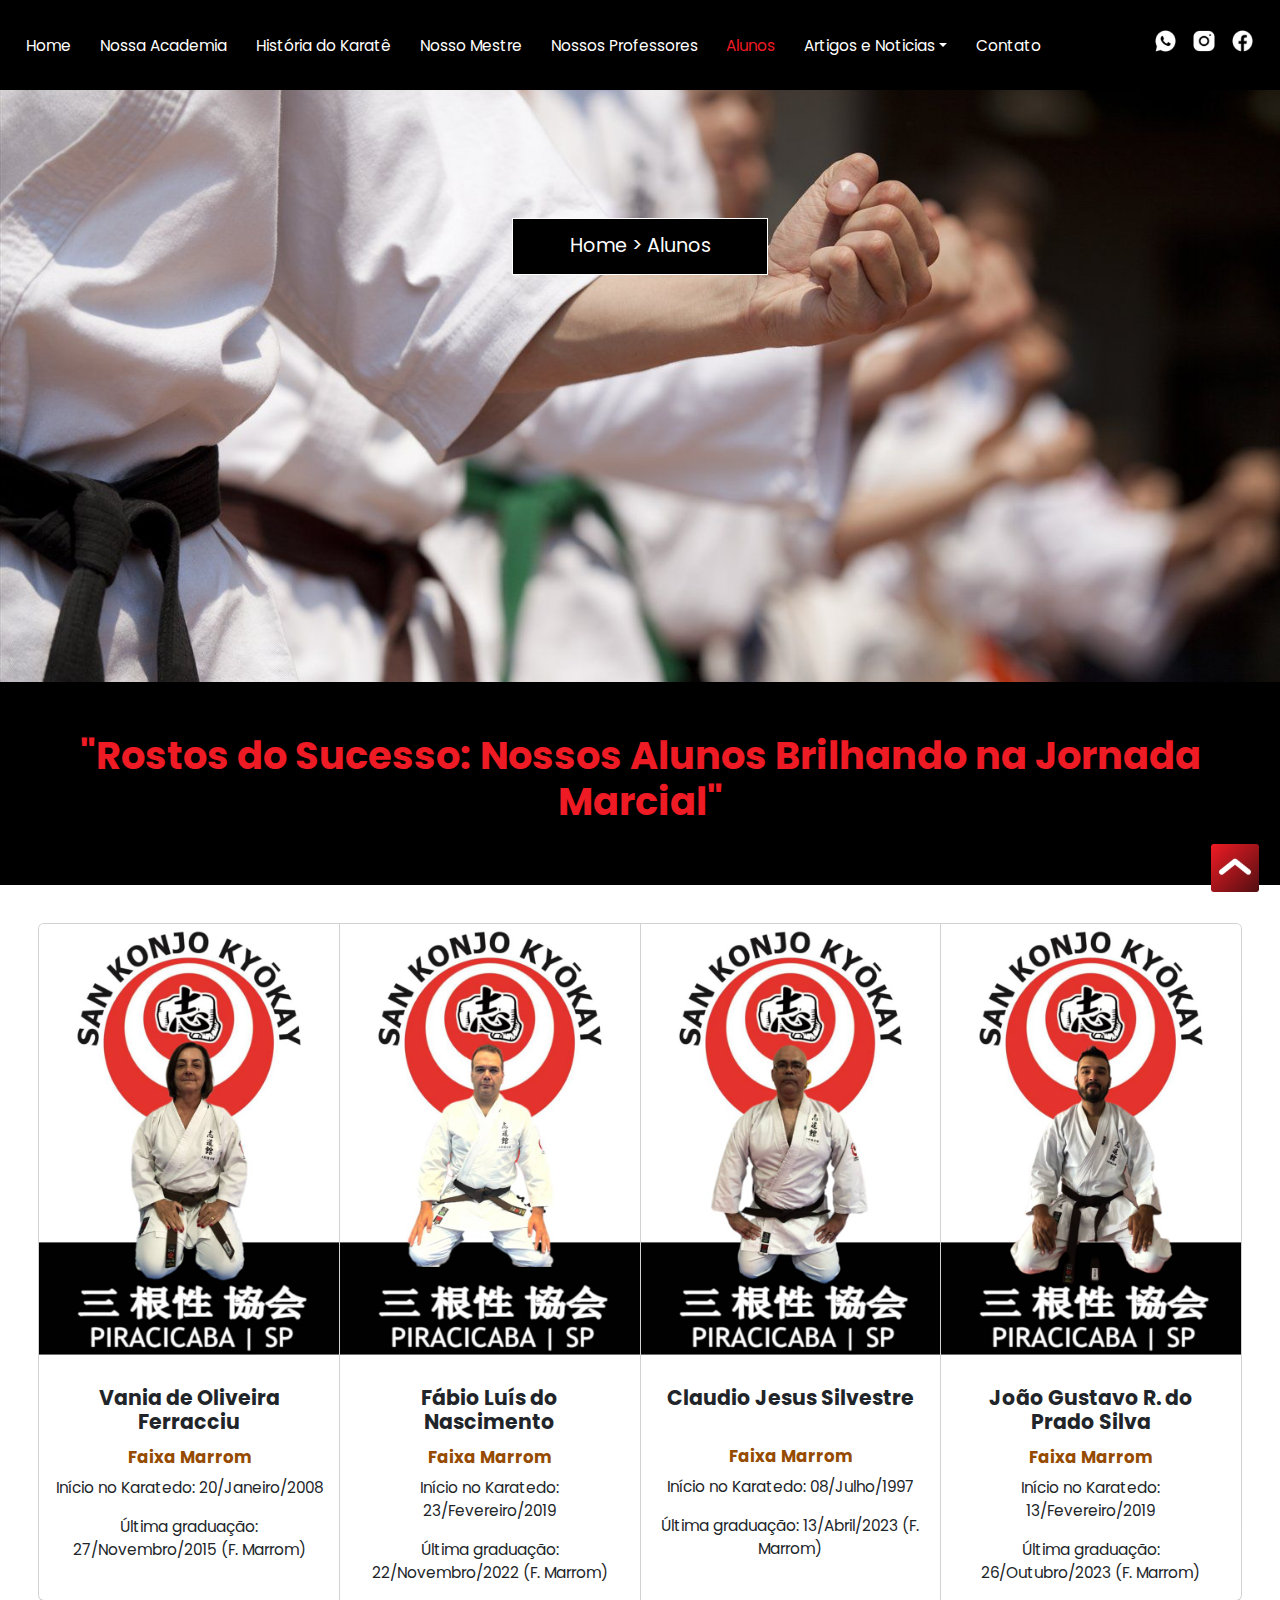
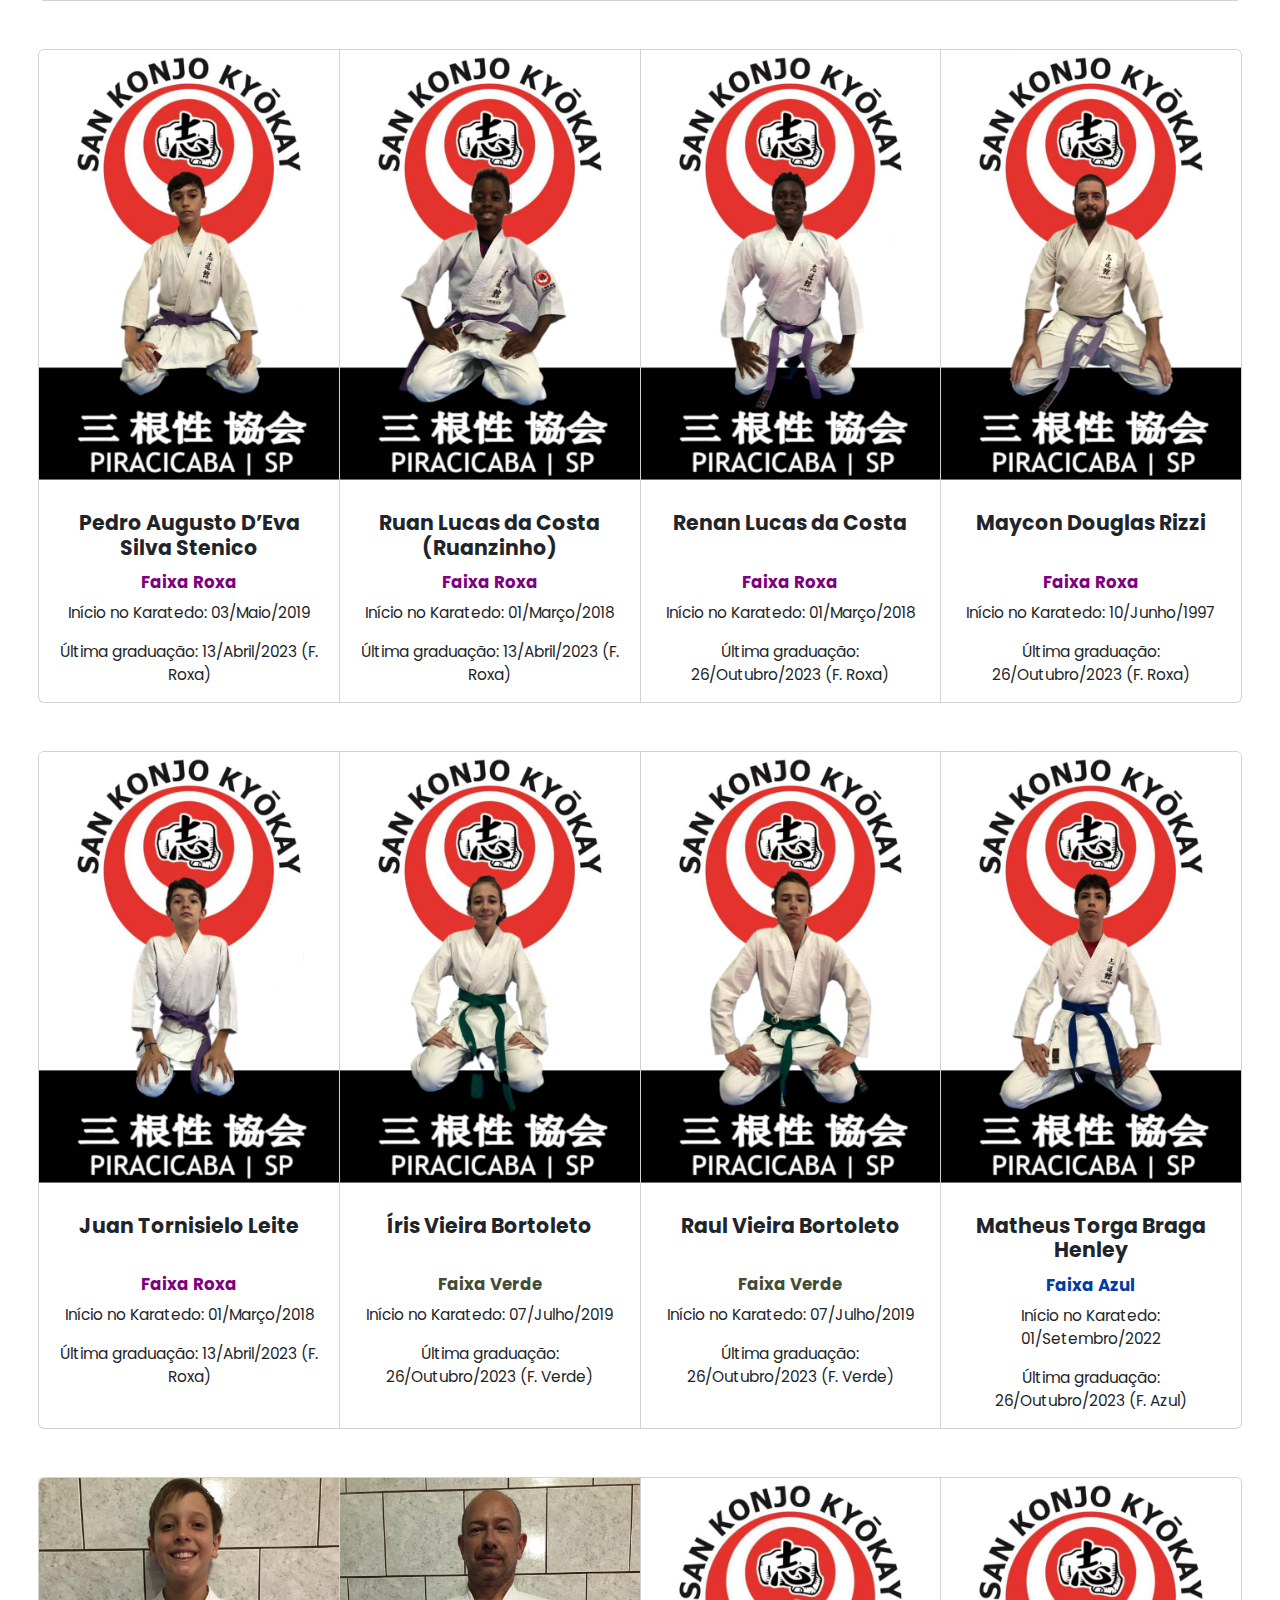
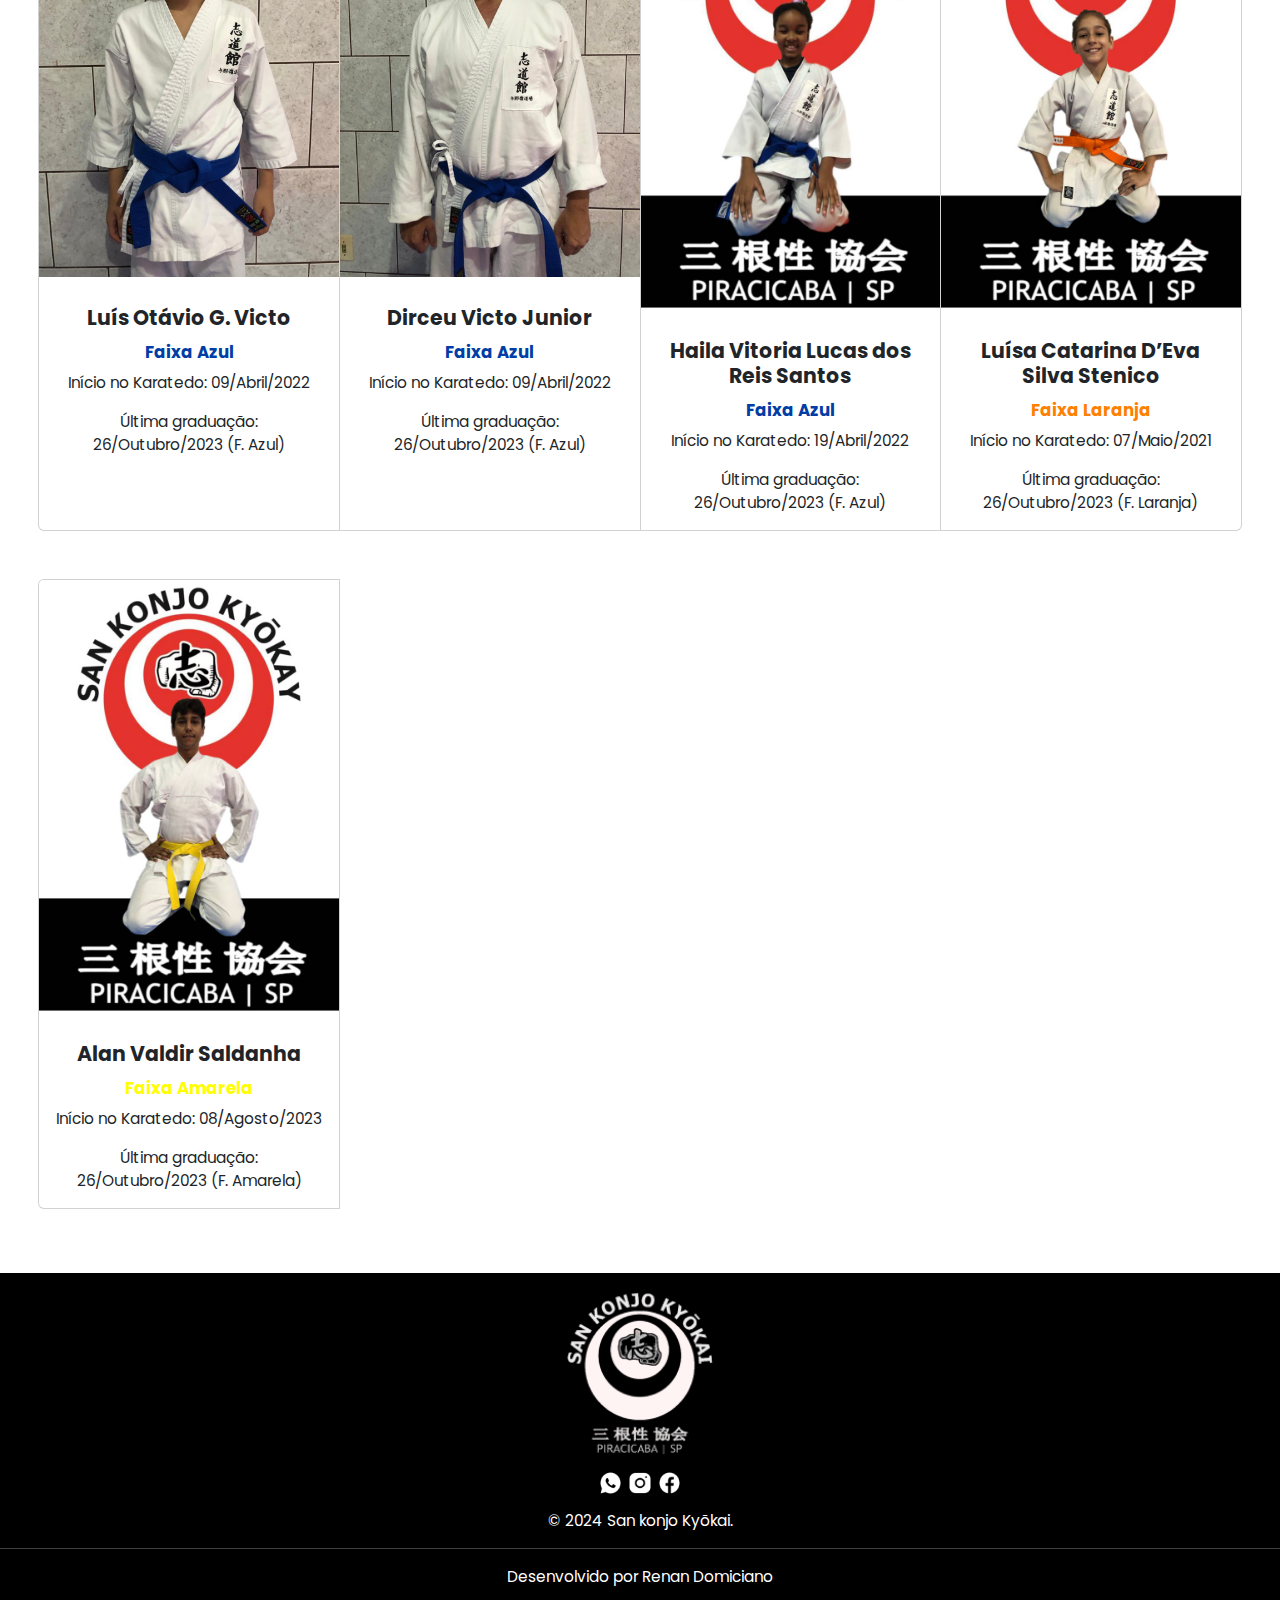
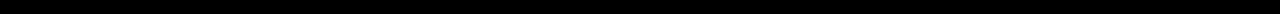
<file: alunos.html>
<!DOCTYPE html>
<html lang="pt-br">
<head>
    <meta charset="UTF-8">
    <meta name="viewport" content="width=device-width, initial-scale=1.0">
    <link rel="stylesheet" href="style/style.css">
    <link rel="stylesheet" href="bootstrap-5.3.2/css/bootstrap.css">
    <link rel="icon" href="img/logo.png" type="image/x-icon">

    <!--animation aos-->
    <link href="https://unpkg.com/aos@2.3.1/dist/aos.css" rel="stylesheet">
    <!--animation aos-->
    
    <title>SAN KONJO KYÔKAI</title>
</head>
<body>

    <script src="bootstrap-5.3.2/js/bootstrap.bundle.min.js"></script>
    <script src="js/js.js"></script>
    <script src="https://unpkg.com/aos@2.3.1/dist/aos.js"></script>
    <script>
        AOS.init();
    </script>

<header>
  <nav class="navbar navbar-expand-lg bg-black navbar-dark" data-aos="fade-down" data-aos-duration="1000">
      <div class="container-fluid">
        <button class="navbar-toggler" type="button" data-bs-toggle="collapse" data-bs-target="#navbarNav" aria-controls="navbarNav" aria-expanded="false" aria-label="Toggle navigation">
          <span class="navbar-toggler-icon"></span>
        </button>
        <div class="collapse navbar-collapse" id="navbarNav">
          <ul class="navbar-nav nav-header w-100">
            <li class="nav-item">
              <a class="nav-link " aria-current="page" href="index.html">Home</a>
            </li>
            <li class="nav-item">
              <a class="nav-link " href="nossa-academia.html">Nossa Academia</a>
            </li>
            <li class="nav-item">
              <a class="nav-link" href="historia-do-karate.html">História do Karatê</a>
            </li>
            <li class="nav-item">
              <a class="nav-link" href="nosso-mestre.html">Nosso Mestre</a>
            </li>
            <li class="nav-item">
              <a class="nav-link" href="nossos-professores.html">Nossos Professores</a>
            </li>
            <li class="nav-item">
              <a class="nav-link actives" href="alunos.html">Alunos</a>
            </li>
            <li class="nav-item dropdown">
              <a class="nav-link dropdown-toggle" data-bs-toggle="dropdown" href="#" role="button" aria-expanded="false">Artigos e Noticias</a>
              <ul class="dropdown-menu">
                <li><a class="dropdown-item" href="artigos.html">Artigos</a></li>
                <li><a class="dropdown-item" href="noticias.html">Noticias</a></li>
              </ul>
            </li>
            <li class="nav-item">
              <a class="nav-link" href="contato.html">Contato</a>
            </li>
          </ul><!--nav-item-->
      <div class="d-flex midia-social-nav">
              <ul class="midia-social d-flex mt-2 ">
                  <li class="midia-social-icon">
                      <a target="_blank" href="https://api.whatsapp.com/send?phone=5519981499085&text=Ol%C3%A1,%20estou%20entrando%20em%20contato%20por%20meio%20do%20site!%20%F0%9F%98%8A"><img src="img/WhatsApp.png" alt="WhatsApp"></a>
                  </li>
                  <li class="midia-social-icon">
                      <a target="_blank" href="https://www.instagram.com/vlamir.silva/"><img src="img/Instagram.png" alt="Instagram"></a>
                  </li>
                  <li class="midia-social-icon">
                      <a target="_blank" href="https://www.facebook.com/people/San-Konjo-Kyokai/100083380025012/"><img src="img/Facebook.png" alt="Facebook"></a>
                  </li>
              </ul><!--midia-social-->
      </div><!--midia-social-nav-->
        </div>
      </div>
  </nav>
</header>

    <section class="alunos-banner">
        <div class="alunos-text">
            <p>Home > Alunos</p>
        </div>
    </section>
        
    <div class="button-arrow">
      <a href="#"><img id="imagem-scroll" src="img/arrow-top.png" alt="arrow-top"></a>
    </div>

    <section class="alunos-title">
      <h2>"Rostos do Sucesso: Nossos Alunos Brilhando na Jornada Marcial"</h2>

    </section>
    <div class="text-center alunos-cads ">
      <div class="card-group">
        <div class="card card-fixed-height">
          <img src="img/alunos/aluno-1.jpeg" class="card-img-top" alt="...">
          <div class="card-body">
            <h4>Vania de Oliveira Ferracciu</h4>
            <h6 style="color:#964b00;">Faixa Marrom</h6>
            <p class="card-text text-center">
              Início no Karatedo: 20/Janeiro/2008
            </p>
            <p class="card-text text-center">
              Última graduação: 27/Novembro/2015 (F. Marrom)
            </p>
          </div>
        </div>
    
        <div class="card card-fixed-height">
          <img src="img/alunos/aluno-2.jpeg" class="card-img-top" alt="...">
          <div class="card-body">
            <h4>Fábio Luís do Nascimento</h4>
            <h6 style="color:#964b00;">Faixa Marrom</h6>
            <p class="card-text text-center">
              Início no Karatedo: 23/Fevereiro/2019
            </p>
            <p class="card-text text-center">
              Última graduação: 22/Novembro/2022 (F. Marrom)
            </p>
          </div>
        </div>
    
        <div class="card card-fixed-height">
          <img src="img/alunos/aluno-3.1.jpeg" class="card-img-top" alt="...">
          <div class="card-body">
            <h4>Claudio Jesus Silvestre</h4><br>
            <h6 style="color:#964b00;">Faixa Marrom</h6>
            <p class="card-text text-center">
              Início no Karatedo: 08/Julho/1997
            </p>
            <p class="card-text text-center">
              Última graduação: 13/Abril/2023 (F. Marrom)
            </p>
          </div>
        </div>
    
        <div class="card card-fixed-height">
          <img src="img/alunos/aluno-3.jpeg" class="card-img-top" alt="...">
          <div class="card-body">
            <h4>João Gustavo R. do Prado Silva</h4>
            <h6 style="color:#964b00;">Faixa Marrom</h6>
            <p class="card-text text-center">
              Início no Karatedo: 13/Fevereiro/2019
            </p>
            <p class="card-text text-center">
              Última graduação: 26/Outubro/2023 (F. Marrom)
            </p>
          </div>
        </div>
      </div> <!-- card-group -->
    
      <div class="card-group mt-5">
        <div class="card card-fixed-height">
          <img src="img/alunos/aluno-4.jpeg" class="card-img-top" alt="...">
          <div class="card-body">
            <h4>Pedro Augusto D’Eva Silva Stenico</h4>
            <h6 style="color:#800080;">Faixa Roxa</h6>
            <p class="card-text text-center">
              Início no Karatedo: 03/Maio/2019
            </p>
            <p class="card-text text-center">
              Última graduação: 13/Abril/2023 (F. Roxa)
            </p>
          </div>
        </div>
    
        <div class="card card-fixed-height">
          <img src="img/alunos/aluno-5.jpeg" class="card-img-top" alt="...">
          <div class="card-body">
            <h4>Ruan Lucas da Costa (Ruanzinho)</h4>
            <h6 style="color:#800080;">Faixa Roxa</h6>
            <p class="card-text text-center">
              Início no Karatedo: 01/Março/2018
            </p>
            <p class="card-text text-center">
              Última graduação: 13/Abril/2023 (F. Roxa)
            </p>
          </div>
        </div>
    
        <div class="card card-fixed-height">
          <img src="img/alunos/aluno-6.jpeg" class="card-img-top" alt="...">
          <div class="card-body">
            <h4>Renan Lucas da Costa</h4><br>
            <h6 style="color:#800080;">Faixa Roxa</h6>
            <p class="card-text text-center">
              Início no Karatedo: 01/Março/2018
            </p>
            <p class="card-text text-center">
              Última graduação: 26/Outubro/2023 (F. Roxa)
            </p>
          </div>
        </div>
    
        <div class="card card-fixed-height">
          <img src="img/alunos/aluno-7.jpeg" class="card-img-top" alt="...">
          <div class="card-body">
            <h4>Maycon Douglas Rizzi</h4><br>
            <h6 style="color:#800080;">Faixa Roxa</h6>
            <p class="card-text text-center">
              Início no Karatedo: 10/Junho/1997
            </p>
            <p class="card-text text-center">
              Última graduação: 26/Outubro/2023 (F. Roxa)
            </p>
          </div>
        </div>
      </div> <!-- card-group -->
    
      <div class="card-group mt-5">
        <div class="card card-fixed-height">
          <img src="img/alunos/aluno-8.jpeg" class="card-img-top" alt="...">
          <div class="card-body">
            <h4>Juan Tornisielo Leite</h4><br>
            <h6 style="color:#800080;">Faixa Roxa</h6>
            <p class="card-text text-center">
              Início no Karatedo: 01/Março/2018
            </p>
            <p class="card-text text-center">
              Última graduação: 13/Abril/2023 (F. Roxa)
            </p>
          </div>
        </div>
    
        <div class="card card-fixed-height">
          <img src="img/alunos/aluno-9.jpeg" class="card-img-top" alt="...">
          <div class="card-body">
            <h4>Íris Vieira Bortoleto</h4><br>
            <h6 style="color:#434d36;">Faixa Verde</h6>
            <p class="card-text text-center">
              Início no Karatedo: 07/Julho/2019
            </p>
            <p class="card-text text-center">
              Última graduação: 26/Outubro/2023 (F. Verde)
            </p>
          </div>
        </div>
    
        <div class="card card-fixed-height">
          <img src="img/alunos/aluno-10.jpeg" class="card-img-top" alt="...">
          <div class="card-body">
            <h4>Raul Vieira Bortoleto</h4><br>
            <h6 style="color:#434d36;">Faixa Verde</h6>
            <p class="card-text text-center">
              Início no Karatedo: 07/Julho/2019
            </p>
            <p class="card-text text-center">
              Última graduação: 26/Outubro/2023 (F. Verde)
            </p>
          </div>
        </div>
    
        <div class="card card-fixed-height">
          <img src="img/alunos/aluno-11.jpeg" class="card-img-top" alt="...">
          <div class="card-body">
            <h4>Matheus Torga Braga Henley</h4>
            <h6 style="color:#003da5;">Faixa Azul</h6>
            <p class="card-text text-center">
              Início no Karatedo: 01/Setembro/2022
            </p>
            <p class="card-text text-center">
              Última graduação: 26/Outubro/2023 (F. Azul)
            </p>
          </div>
        </div>
      </div> <!-- card-group -->
    
      <div class="card-group mt-5">
        <div class="card card-fixed-height">
          <img src="img/aluno-12.jpg" class="card-img-top" alt="...">
          <div class="card-body">
            <h4>Luís Otávio G. Victo</h4>
            <h6 style="color:#003da5;">Faixa Azul</h6>
            <p class="card-text text-center">
              Início no Karatedo: 09/Abril/2022
            </p>
            <p class="card-text text-center">
              Última graduação: 26/Outubro/2023 (F. Azul)
            </p>
          </div>
        </div>
    
        <div class="card card-fixed-height">
          <img src="img/aluno-13.jpg" class="card-img-top" alt="...">
          <div class="card-body">
            <h4>Dirceu Victo Junior</h4>
            <h6 style="color:#003da5;">Faixa Azul</h6>
            <p class="card-text text-center">
              Início no Karatedo: 09/Abril/2022
            </p>
            <p class="card-text text-center">
              Última graduação: 26/Outubro/2023 (F. Azul)
            </p>
          </div>
        </div>
    
        <div class="card card-fixed-height">
          <img src="img/alunos/aluno-13-1.jpeg" class="card-img-top" alt="...">
          <div class="card-body">
            <h4>Haila Vitoria Lucas dos Reis Santos</h4>
            <h6 style="color:#003da5;">Faixa Azul</h6>
            <p class="card-text text-center">
              Início no Karatedo: 19/Abril/2022
            </p>
            <p class="card-text text-center">
              Última graduação: 26/Outubro/2023 (F. Azul)
            </p>
          </div>
        </div>
    
        <div class="card card-fixed-height">
          <img src="img/alunos/aluno-14.jpeg" class="card-img-top" alt="...">
          <div class="card-body">
            <h4>Luísa Catarina D’Eva Silva Stenico</h4>
            <h6 style="color:#FF7F00;">Faixa Laranja</h6>
            <p class="card-text text-center">
              Início no Karatedo: 07/Maio/2021
            </p>
            <p class="card-text text-center">
              Última graduação: 26/Outubro/2023 (F. Laranja)
            </p>
          </div>
        </div>
      </div> <!-- card-group -->
    
      <div class="card-group mt-5">
        <div class="card card-fixed-height">
          <img src="img/alunos/aluno-15.jpeg" class="card-img-top" alt="...">
          <div class="card-body">
            <h4>Alan Valdir Saldanha</h4>
            <h6 style="color:#ffff00;">Faixa Amarela</h6>
            <p class="card-text text-center">
              Início no Karatedo: 08/Agosto/2023
            </p>
            <p class="card-text text-center">
              Última graduação: 26/Outubro/2023 (F. Amarela)
            </p>
          </div>
        </div>
        <div class="card" style="visibility: hidden;">
          
        </div>
        <div class="card" style="visibility: hidden;">
          
        </div>
        <div class="card" style="visibility: hidden;">
          
        </div>
      </div> <!-- card-group -->
    </div> <!-- alunos-cads -->
    
    </section>



    <footer>
        <div class="footer-logo">
        <img src="img/logo branca.png" alt="">
        </div>
        <div class="footer-midia-social">
            <a target="_blank" class="whats d-inline" href="https://api.whatsapp.com/send?phone=5519981499085&text=Ol%C3%A1,%20estou%20entrando%20em%20contato%20por%20meio%20do%20site!%20%F0%9F%98%8A"><img src="img/WhatsApp.png" alt="WhatsApp"></a> 
            <a target="_blank" class="instagram d-inline" href="https://www.instagram.com/vlamir.silva/"><img src="img/Instagram.png" alt="Instagram"></a>
            <a target="_blank" class="facebook d-inline" href="https://www.facebook.com/people/San-Konjo-Kyokai/100083380025012/San-Konjo-Kyokai"><img src="img/Facebook.png" alt="Facebook"></a>
        </div>
        <p>© 2024 San konjo Kyõkai.</p>
        <hr width="100%" style="color: white;" />
        <a target="_blank" href="https://meuportifolio-psi.vercel.app/index.html"><p>Desenvolvido por Renan Domiciano</p></a>
    </footer>
    
</body>


<script src="https://code.jquery.com/jquery-3.3.1.slim.min.js"></script>
<script src="https://cdnjs.cloudflare.com/ajax/libs/popper.js/1.14.7/umd/popper.min.js"></script>
<script src="https://stackpath.bootstrapcdn.com/bootstrap/4.3.1/js/bootstrap.min.js"></script>




</html>
</file>
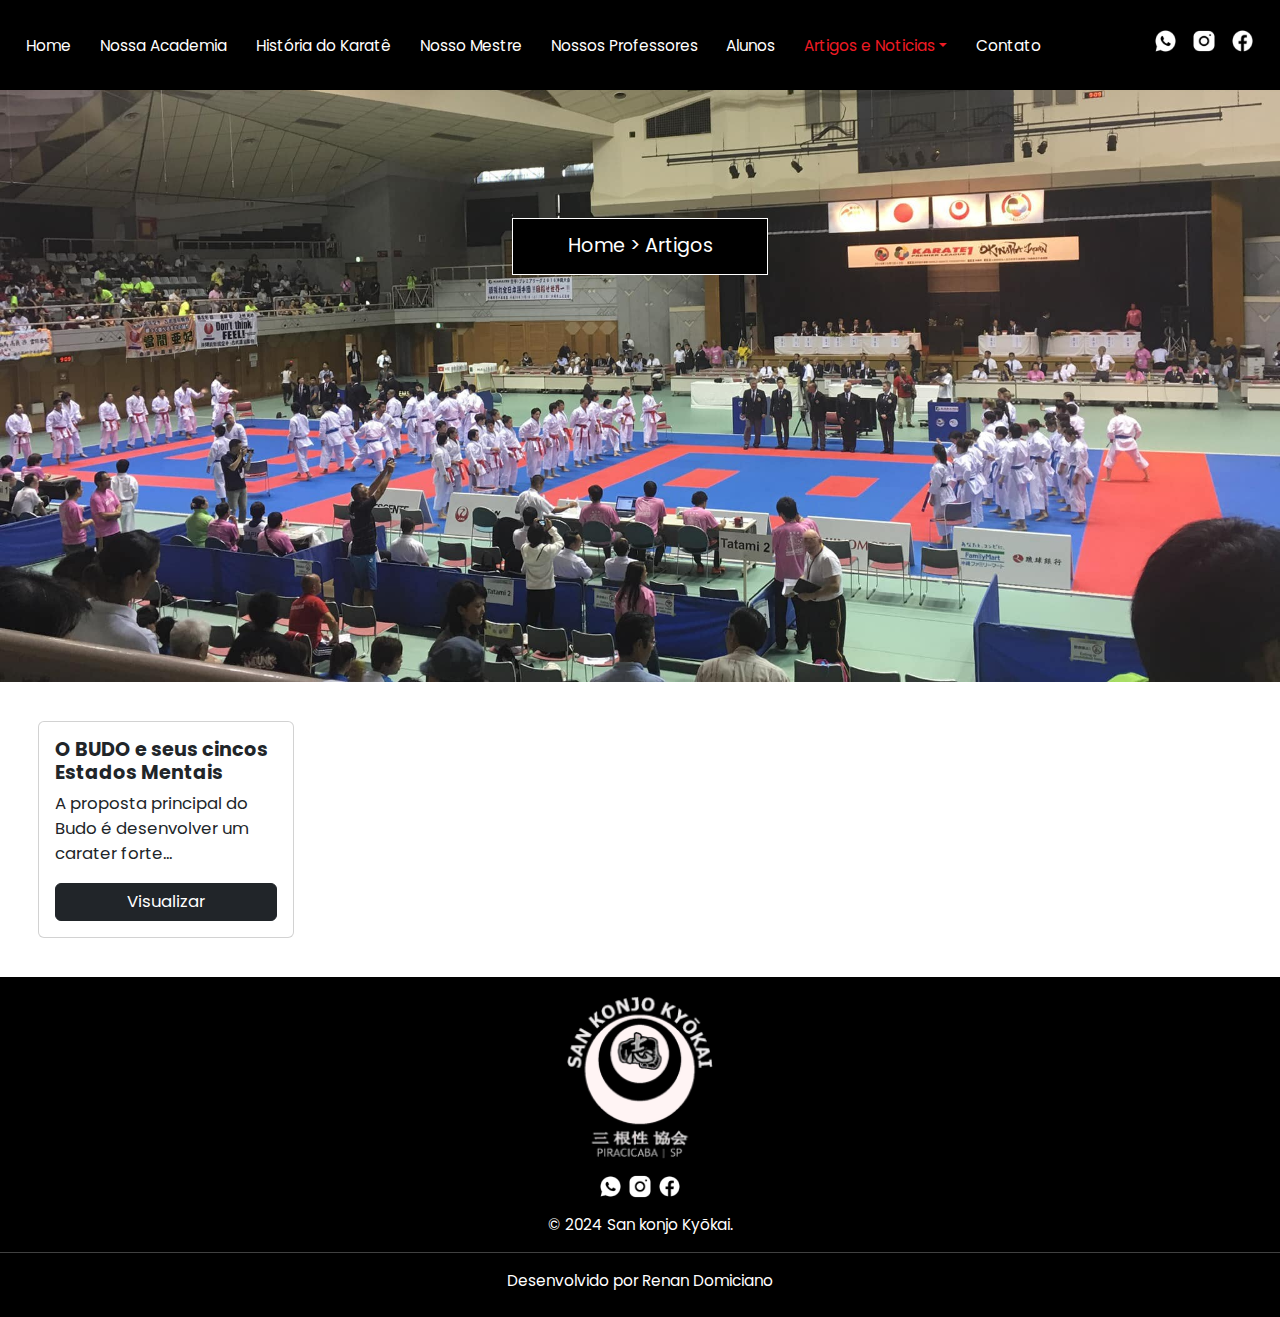
<file: artigos.html>
<!DOCTYPE html>
<html lang="pt-br">
<head>
    <meta charset="UTF-8">
    <meta name="viewport" content="width=device-width, initial-scale=1.0">
    <link rel="stylesheet" href="style/style.css">
    <link rel="stylesheet" href="bootstrap-5.3.2/css/bootstrap.css">
    <link rel="icon" href="img/logo.png" type="image/x-icon">

    <!--animation aos-->
    <link href="https://unpkg.com/aos@2.3.1/dist/aos.css" rel="stylesheet">
    <!--animation aos-->
    
    <title>SAN KONJO KYÔKAI</title>
</head>
<body>

  <script src="bootstrap-5.3.2/js/bootstrap.bundle.min.js"></script>
  <script src="js/js.js"></script>
    <script src="https://unpkg.com/aos@2.3.1/dist/aos.js"></script>
    <script>
        AOS.init();
    </script>

  <header>
    <nav class="navbar navbar-expand-lg bg-black navbar-dark " data-aos="fade-down" data-aos-duration="1000">
        <div class="container-fluid">
          <button class="navbar-toggler" type="button" data-bs-toggle="collapse" data-bs-target="#navbarNav" aria-controls="navbarNav" aria-expanded="false" aria-label="Toggle navigation">
            <span class="navbar-toggler-icon"></span>
          </button>
          <div class="collapse navbar-collapse" id="navbarNav">
            <ul class="navbar-nav nav-header w-100">
              <li class="nav-item">
                <a class="nav-link " aria-current="page" href="index.html">Home</a>
              </li>
              <li class="nav-item">
                <a class="nav-link" href="nossa-academia.html">Nossa Academia</a>
              </li>
              <li class="nav-item">
                <a class="nav-link" href="historia-do-karate.html">História do Karatê</a>
              </li>
              <li class="nav-item">
                <a class="nav-link" href="nosso-mestre.html">Nosso Mestre</a>
              </li>
              <li class="nav-item">
                <a class="nav-link" href="nossos-professores.html">Nossos Professores</a>
              </li>
              <li class="nav-item">
                <a class="nav-link" href="alunos.html">Alunos</a>
              </li>
              <li class="nav-item dropdown ">
                <a class="nav-link dropdown-toggle actives" data-bs-toggle="dropdown" href="#" role="button" aria-expanded="false">Artigos e Noticias</a>
                <ul class="dropdown-menu">
                  <li><a class="dropdown-item actives" href="artigos.html">Artigos</a></li>
                  <li><a class="dropdown-item" href="noticias.html">Noticias</a></li>
                </ul>
              </li>
              <li class="nav-item">
                <a class="nav-link" href="contato.html">Contato</a>
              </li>
            </ul><!--nav-item-->
        <div class="d-flex midia-social-nav">
                <ul class="midia-social d-flex mt-2 ">
                    <li class="midia-social-icon">
                        <a target="_blank" href="https://api.whatsapp.com/send?phone=5519981499085&text=Ol%C3%A1,%20estou%20entrando%20em%20contato%20por%20meio%20do%20site!%20%F0%9F%98%8A"><img src="img/WhatsApp.png" alt="WhatsApp"></a>
                    </li>
                    <li class="midia-social-icon">
                        <a target="_blank" href="https://www.instagram.com/vlamir.silva/"><img src="img/Instagram.png" alt="Instagram"></a>
                    </li>
                    <li class="midia-social-icon">
                        <a target="_blank" href="https://www.facebook.com/people/San-Konjo-Kyokai/100083380025012/"><img src="img/Facebook.png" alt="Facebook"></a>
                    </li>
                </ul><!--midia-social-->
        </div><!--midia-social-nav-->
          </div>
        </div>
    </nav>
  </header>   

    <section class="noticias-banner">
        <div class="noticias-text">
            <p>Home > Artigos</p>
        </div>
    </section>


    <section class="cards-artigos">

        <div class="card">
          <div class="card-body">
            <h5 class="card-title fw-bold">O BUDO e seus cincos Estados Mentais</h5>
            <p class="card-text">A proposta principal do Budo é desenvolver um carater forte...</p>
            <a target="_blank" href="pdf/O BUDO e seus cincos Estados Mentais.pdf" class="btn btn-dark">Visualizar</a>
          </div>
        </div>

    </section>



    <footer>
        <div class="footer-logo">
        <img src="img/logo branca.png" alt="">
        </div>
        <div class="footer-midia-social">
            <a target="_blank" class="whats d-inline" href="https://api.whatsapp.com/send?phone=5519981499085&text=Ol%C3%A1,%20estou%20entrando%20em%20contato%20por%20meio%20do%20site!%20%F0%9F%98%8A"><img src="img/WhatsApp.png" alt="WhatsApp"></a> 
            <a target="_blank" class="instagram d-inline" href="https://www.instagram.com/vlamir.silva/"><img src="img/Instagram.png" alt="Instagram"></a>
            <a target="_blank" class="facebook d-inline" href="https://www.facebook.com/people/San-Konjo-Kyokai/100083380025012/San-Konjo-Kyokai"><img src="img/Facebook.png" alt="Facebook"></a>
        </div>
        <p>© 2024 San konjo Kyõkai.</p>
        <hr width="100%" style="color: white;" />
        <a target="_blank" href="https://meuportifolio-psi.vercel.app/index.html"><p>Desenvolvido por Renan Domiciano</p></a>
    </footer>
    
</body>

<script src="https://code.jquery.com/jquery-3.3.1.slim.min.js"></script>
<script src="https://cdnjs.cloudflare.com/ajax/libs/popper.js/1.14.7/umd/popper.min.js"></script>
<script src="https://stackpath.bootstrapcdn.com/bootstrap/4.3.1/js/bootstrap.min.js"></script>




</html>
</file>
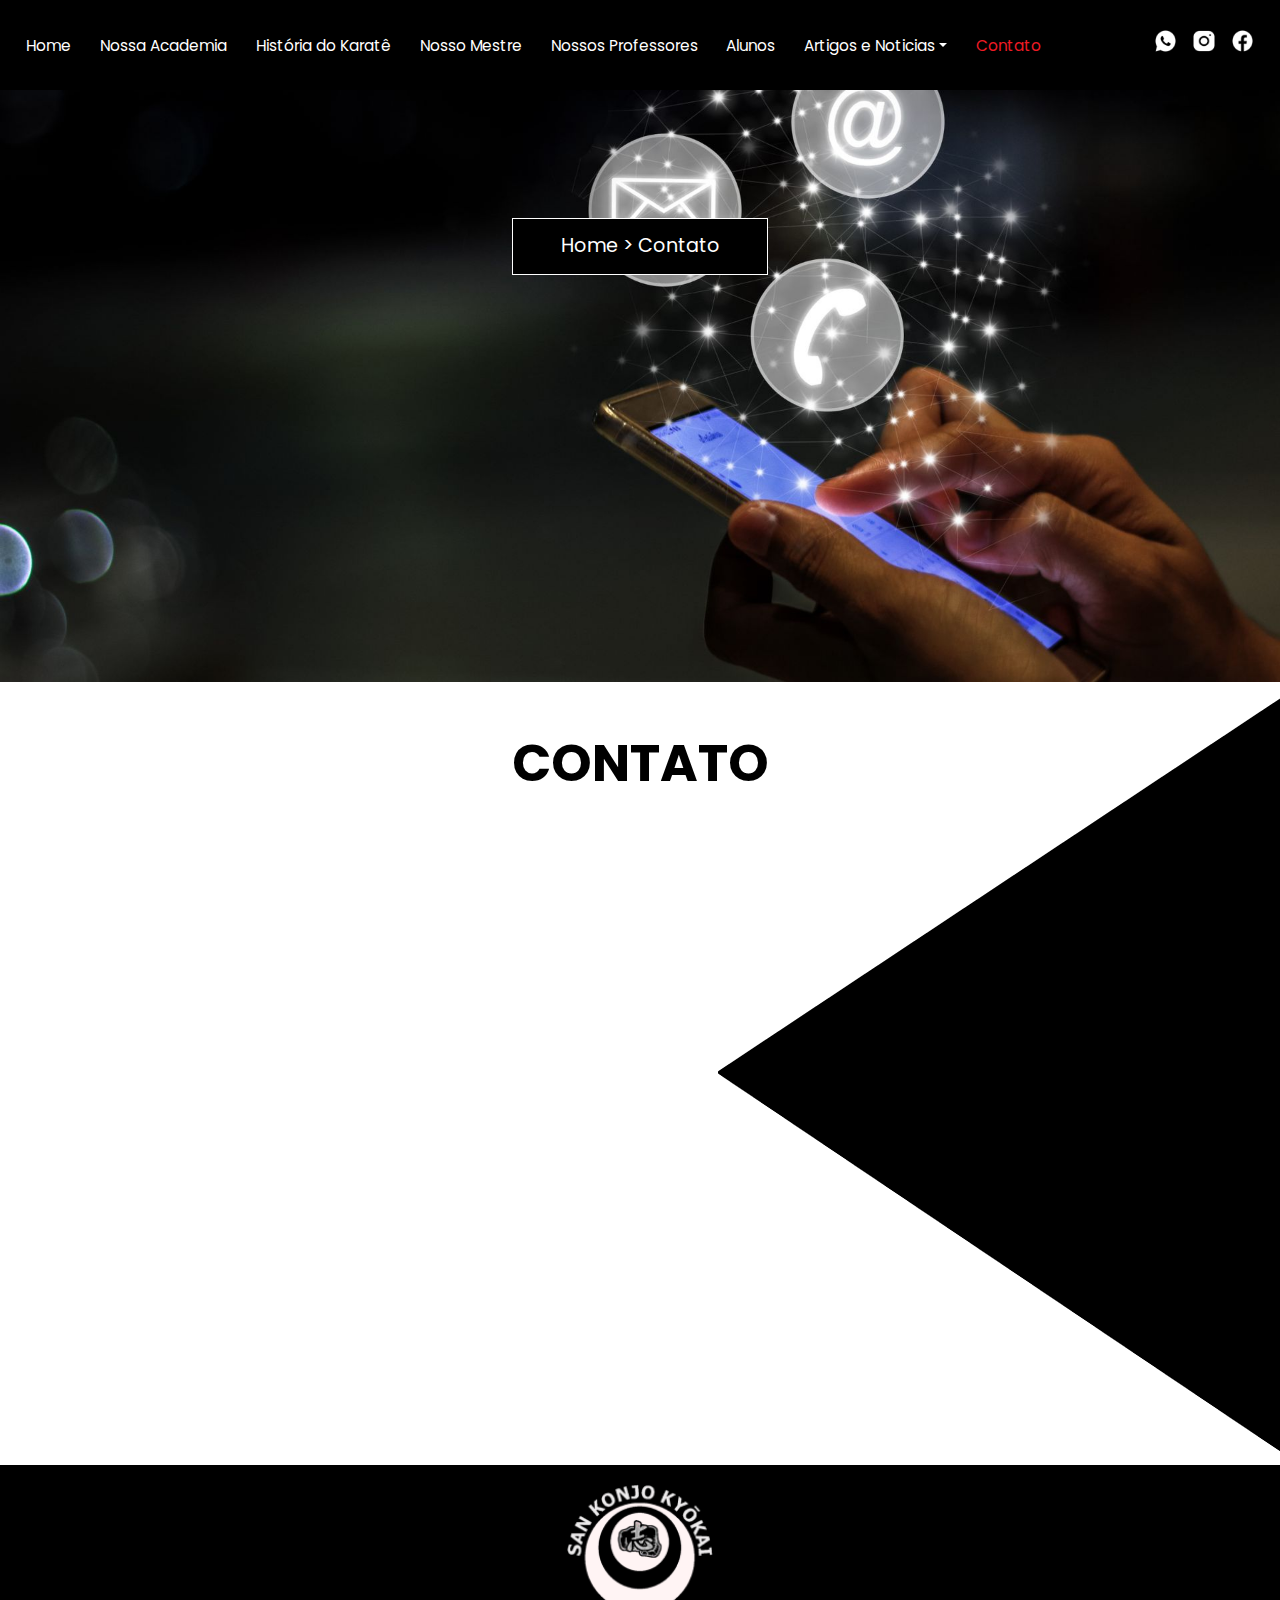
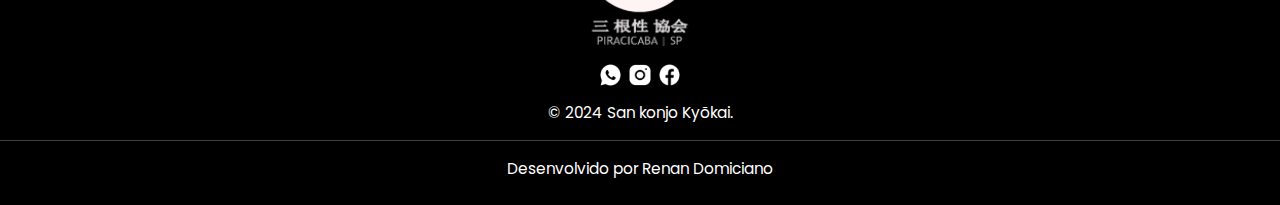
<file: contato.html>
<!DOCTYPE html>
<html lang="pt-br">
<head>
    <meta charset="UTF-8">
    <meta name="viewport" content="width=device-width, initial-scale=1.0">
    <link rel="stylesheet" href="style/style.css">
    <link rel="stylesheet" href="bootstrap-5.3.2/css/bootstrap.css">
    <link rel="icon" href="img/logo.png" type="image/x-icon">

    <!--animation aos-->
    <link href="https://unpkg.com/aos@2.3.1/dist/aos.css" rel="stylesheet">
    <!--animation aos-->
    
    <title>SAN KONJO KYÔKAI</title>
</head>
<body>

    <script src="bootstrap-5.3.2/js/bootstrap.bundle.min.js"></script>
    <script src="js/js.js"></script>
    <script src="https://unpkg.com/aos@2.3.1/dist/aos.js"></script>
    <script>
        AOS.init();
    </script>

  <header>
    <nav class="navbar navbar-expand-lg bg-black navbar-dark " data-aos="fade-down" data-aos-duration="1000">
        <div class="container-fluid">
          <button class="navbar-toggler" type="button" data-bs-toggle="collapse" data-bs-target="#navbarNav" aria-controls="navbarNav" aria-expanded="false" aria-label="Toggle navigation">
            <span class="navbar-toggler-icon"></span>
          </button>
          <div class="collapse navbar-collapse" id="navbarNav">
            <ul class="navbar-nav nav-header w-100">
              <li class="nav-item">
                <a class="nav-link " aria-current="page" href="index.html">Home</a>
              </li>
              <li class="nav-item">
                <a class="nav-link" href="nossa-academia.html">Nossa Academia</a>
              </li>
              <li class="nav-item">
                <a class="nav-link" href="historia-do-karate.html">História do Karatê</a>
              </li>
              <li class="nav-item">
                <a class="nav-link" href="nosso-mestre.html">Nosso Mestre</a>
              </li>
              <li class="nav-item">
                <a class="nav-link" href="nossos-professores.html">Nossos Professores</a>
              </li>
              <li class="nav-item">
                <a class="nav-link" href="alunos.html">Alunos</a>
              </li>
              <li class="nav-item dropdown">
                <a class="nav-link dropdown-toggle" data-bs-toggle="dropdown" href="#" role="button" aria-expanded="false">Artigos e Noticias</a>
                <ul class="dropdown-menu">
                  <li><a class="dropdown-item" href="artigos.html">Artigos</a></li>
                  <li><a class="dropdown-item" href="noticias.html">Noticias</a></li>
                </ul>
              </li>
              <li class="nav-item">
                <a class="nav-link actives" href="contato.html">Contato</a>
              </li>
            </ul><!--nav-item-->
        <div class="d-flex midia-social-nav">
                <ul class="midia-social d-flex mt-2 ">
                    <li class="midia-social-icon">
                        <a target="_blank" href="https://api.whatsapp.com/send?phone=5519981499085&text=Ol%C3%A1,%20estou%20entrando%20em%20contato%20por%20meio%20do%20site!%20%F0%9F%98%8A"><img src="img/WhatsApp.png" alt="WhatsApp"></a>
                    </li>
                    <li class="midia-social-icon">
                        <a target="_blank" href="https://www.instagram.com/vlamir.silva/"><img src="img/Instagram.png" alt="Instagram"></a>
                    </li>
                    <li class="midia-social-icon">
                        <a target="_blank" href="https://www.facebook.com/people/San-Konjo-Kyokai/100083380025012/"><img src="img/Facebook.png" alt="Facebook"></a>
                    </li>
                </ul><!--midia-social-->
        </div><!--midia-social-nav-->
          </div>
        </div>
    </nav>
  </header>

    <section class="contato-banner">
        <div class="contato-text">
            <p>Home > Contato </p>
        </div>
    </section>

    <section class="contato-home container-fluid">        
      <div data-aos="fade-up" class="contato-home-title">
          <h2>CONTATO</h2>
      </div>
          <div class="row">
            <div data-aos="fade-right" data-aos-duration="3000" class="colum-left col-sm-12 col-md-6 col-lx-6">
              <p>"Dojo Karate-Do Tradicional de Okinawa estilo Shorin Ryu, filiado a Okinawa Shorin Ryu Karate-Do Shidokan do Brasil. Aulas de Karate Kids (acima de 6 anos) e Adultos. Aula experimental sem compromisso. Sensei Vlamir E.M. Silva 8ºDan Kyoshi pela Okinawa Shorin Ryu Karate-Do Association (OSKA), Okinawa/Japão."</p>
              <p><b style="color: #000000;">Endereço:</b> R. Leão XIII, 293 - Vila Independencia, Piracicaba - SP, 13418-110</p>
              <p><b style="color: #000000;">Telefone:</b>(19) 98149-9085</p> 
              <div class="contato-home-social">     
                  <a target="_blank" class="d-inline" href="https://api.whatsapp.com/send?phone=5519981499085&text=Ol%C3%A1,%20estou%20entrando%20em%20contato%20por%20meio%20do%20site!%20%F0%9F%98%8A"><img src="img/WhatsApp2.png" alt=""></a>
                  <a target="_blank" class="d-inline" href="https://www.instagram.com/vlamir.silva/"><img src="img/Instagram2.png" alt=""></a>
                  <a target="_blank" class="d-inline" href="https://www.facebook.com/people/San-Konjo-Kyokai/100083380025012/"><img src="img/Facebook2.png" alt=""></a>
              </div>  
            </div>
            <div class="col-sm-12 col-md-6 col-lx-6">
              <iframe data-aos="fade-right" data-aos-duration="3000" src="https://www.google.com/maps/embed?pb=!1m14!1m8!1m3!1d14720.805895733643!2d-47.6271928!3d-22.7207517!3m2!1i1024!2i768!4f13.1!3m3!1m2!1s0x94c6314b9bc5f335%3A0xfacf779ac58ff14c!2sSan%20Konjo%20Kyokai%20-%20Shorin%20Ryu%20Karate-Do!5e0!3m2!1spt-BR!2sbr!4v1705844050981!5m2!1spt-BR!2sbr"  style="border:0;" allowfullscreen="" loading="lazy" referrerpolicy="no-referrer-when-downgrade"></iframe>   
            </div>
          </div>
        </div>
    </section><!--contato-home--> 
    

    



    <footer>
        <div class="footer-logo">
        <img src="img/logo branca.png" alt="">
        </div>
        <div class="footer-midia-social">
            <a target="_blank" class="whats d-inline" href="https://api.whatsapp.com/send?phone=5519981499085&text=Ol%C3%A1,%20estou%20entrando%20em%20contato%20por%20meio%20do%20site!%20%F0%9F%98%8A"><img src="img/WhatsApp.png" alt="WhatsApp"></a> 
            <a target="_blank" class="instagram d-inline" href="https://www.instagram.com/vlamir.silva/"><img src="img/Instagram.png" alt="Instagram"></a>
            <a target="_blank" class="facebook d-inline" href="https://www.facebook.com/people/San-Konjo-Kyokai/100083380025012/San-Konjo-Kyokai"><img src="img/Facebook.png" alt="Facebook"></a>
        </div>
        <p>© 2024 San konjo Kyõkai.</p>
        <hr width="100%" style="color: white;" />
        <a target="_blank" href="https://meuportifolio-psi.vercel.app/index.html"><p>Desenvolvido por Renan Domiciano</p></a>
    </footer>
    
</body>

<script src="https://code.jquery.com/jquery-3.3.1.slim.min.js"></script>
<script src="https://cdnjs.cloudflare.com/ajax/libs/popper.js/1.14.7/umd/popper.min.js"></script>
<script src="https://stackpath.bootstrapcdn.com/bootstrap/4.3.1/js/bootstrap.min.js"></script>




</html>
</file>
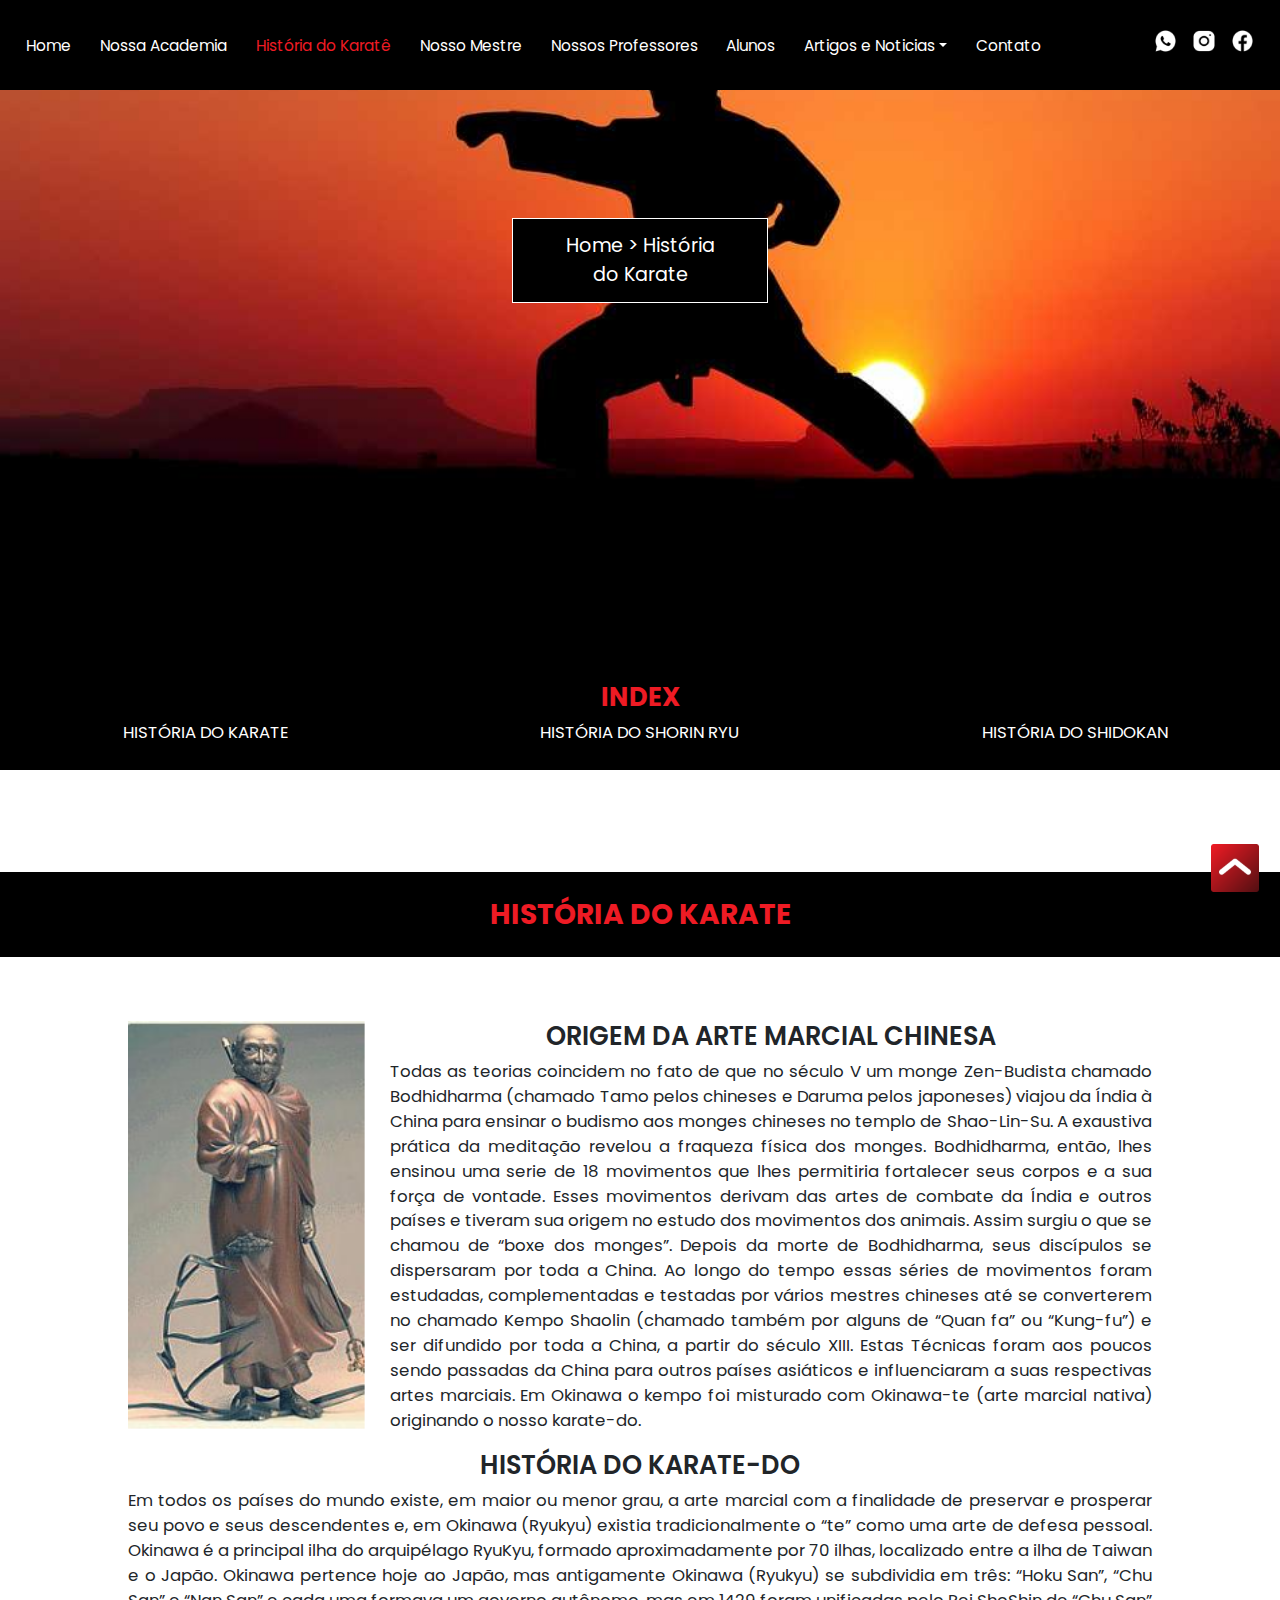
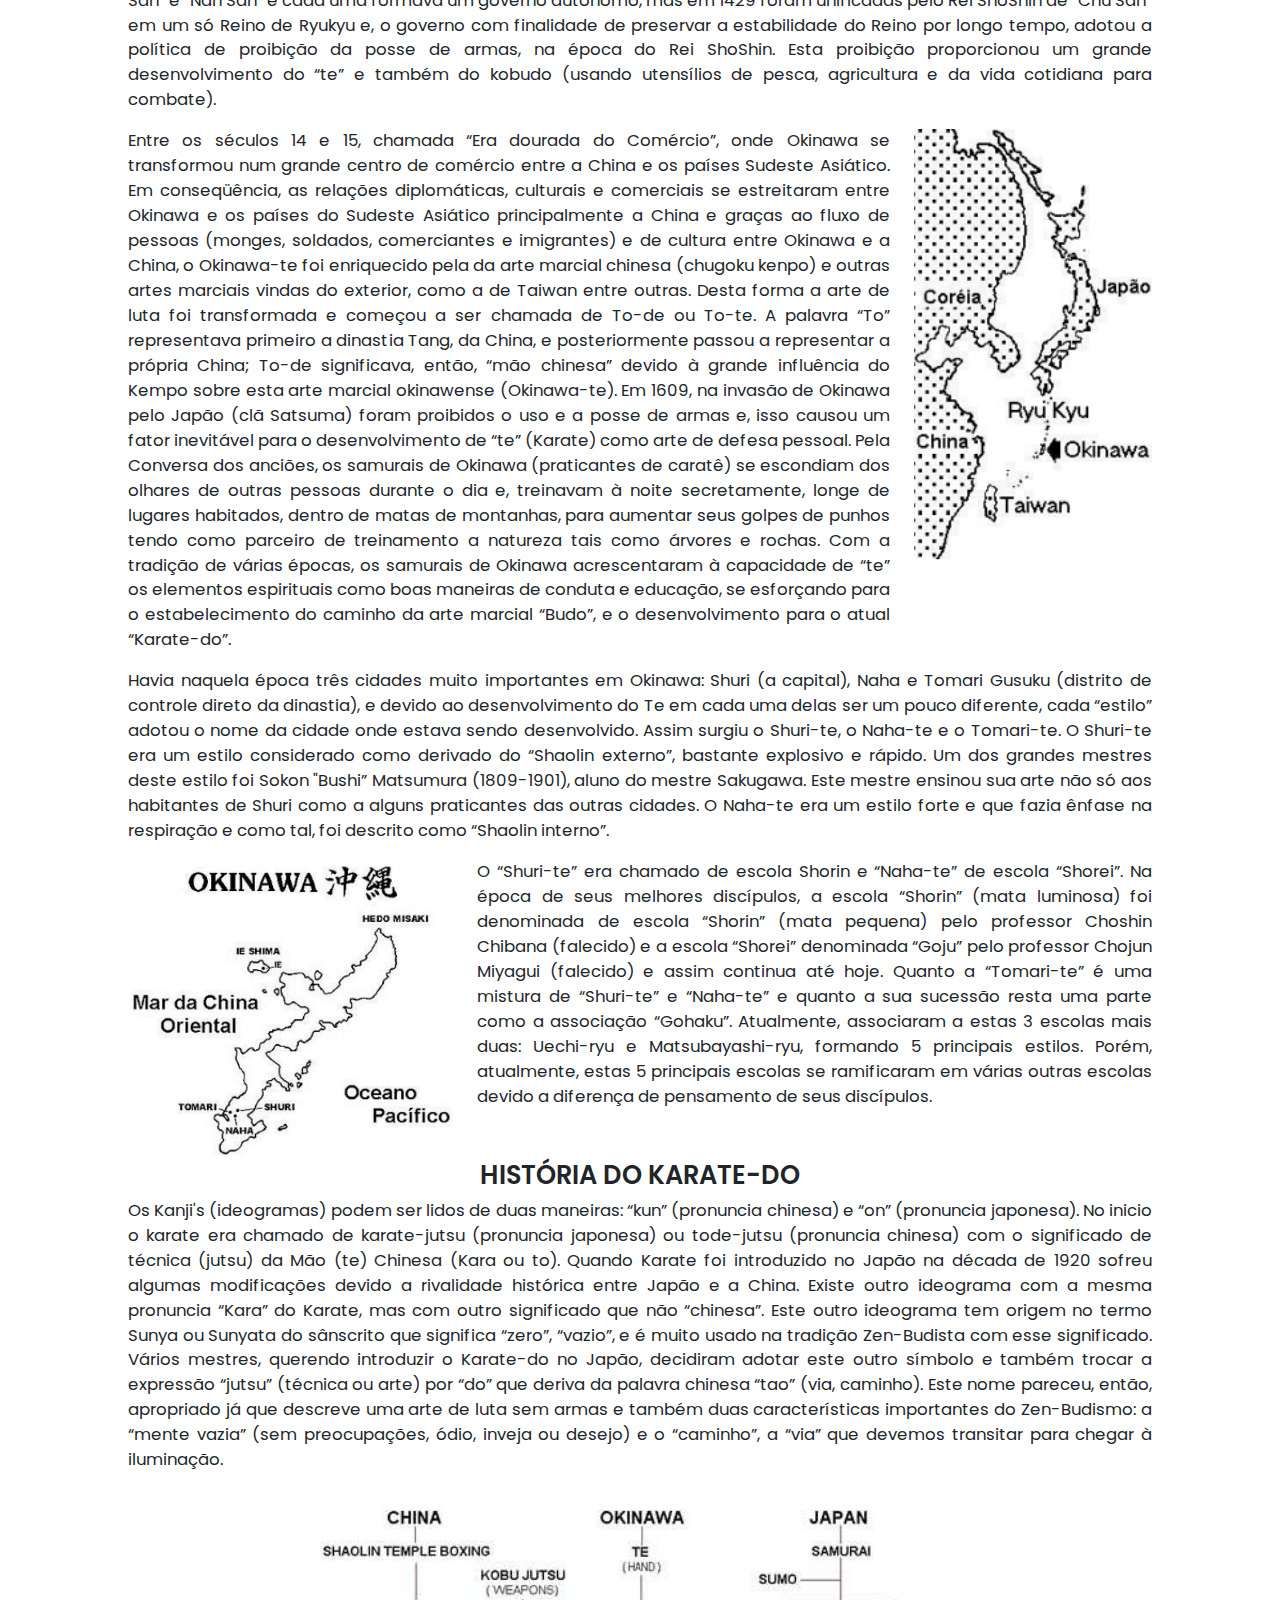
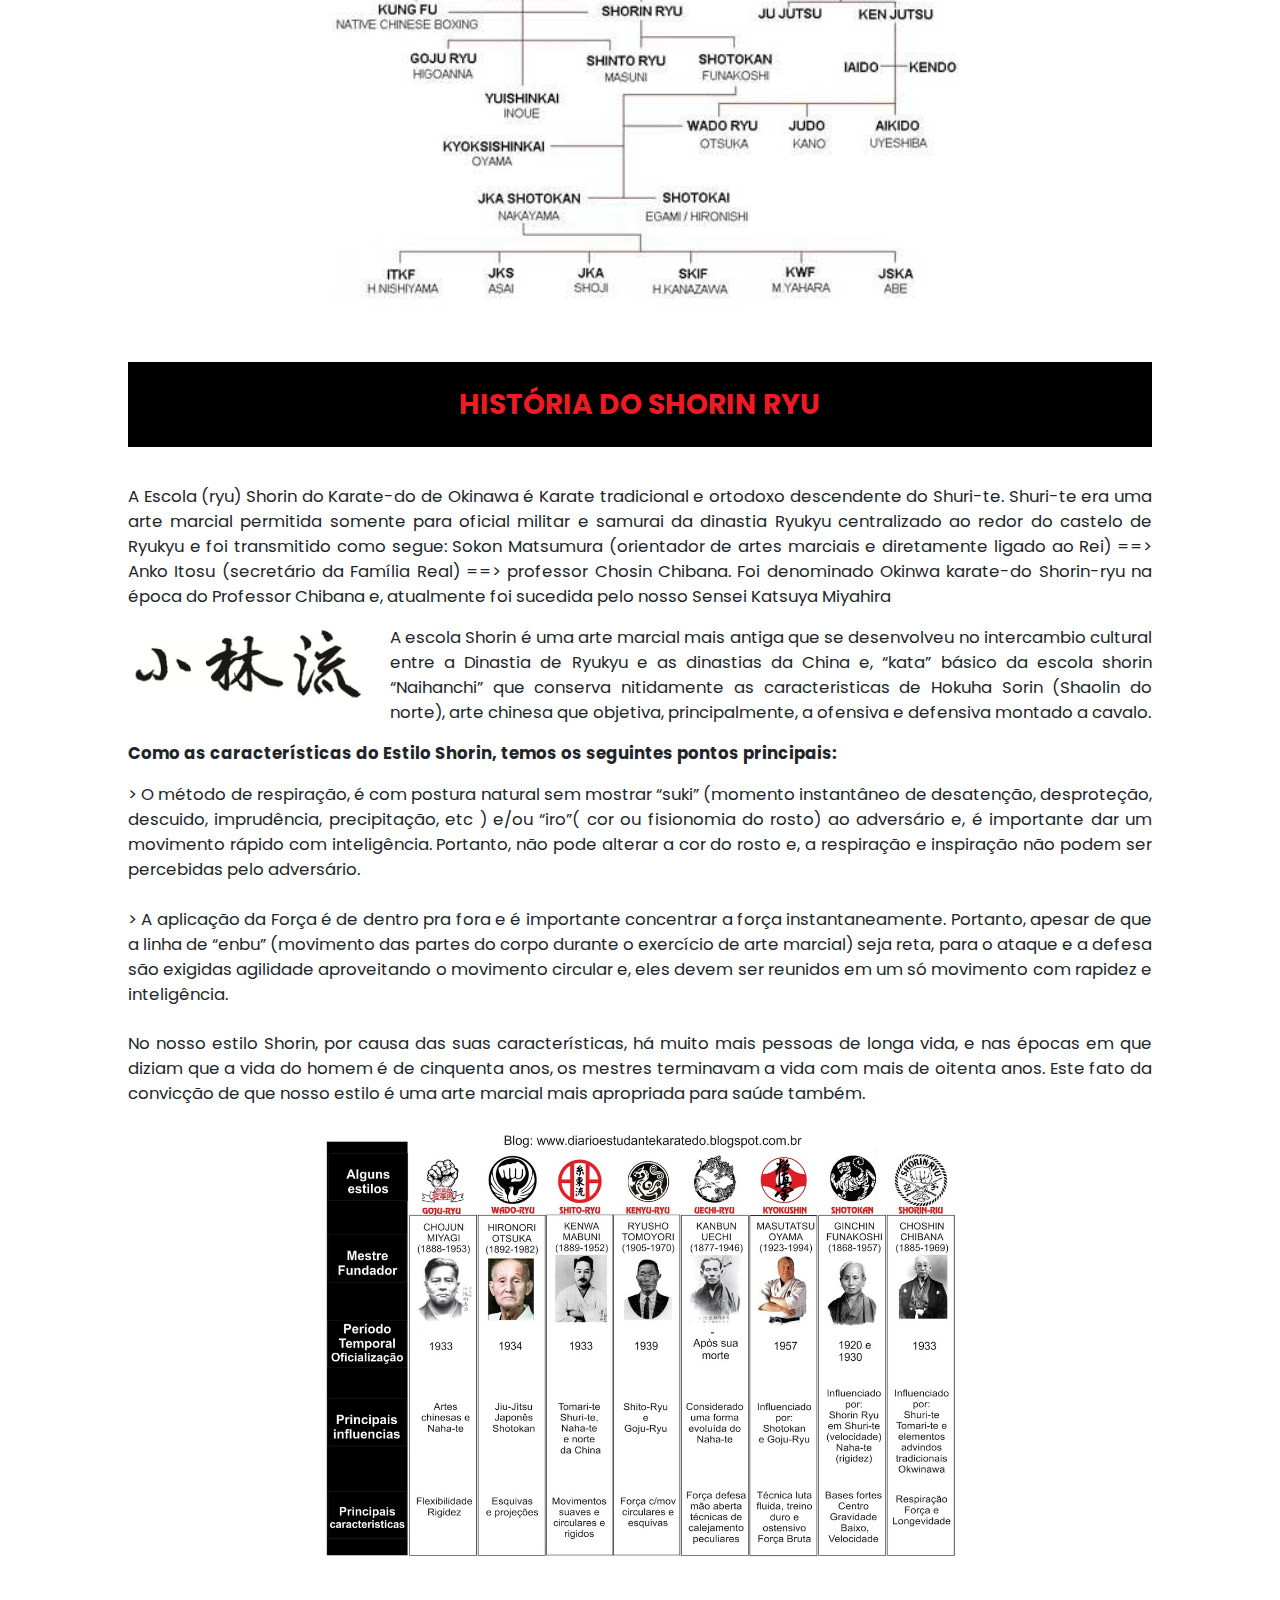
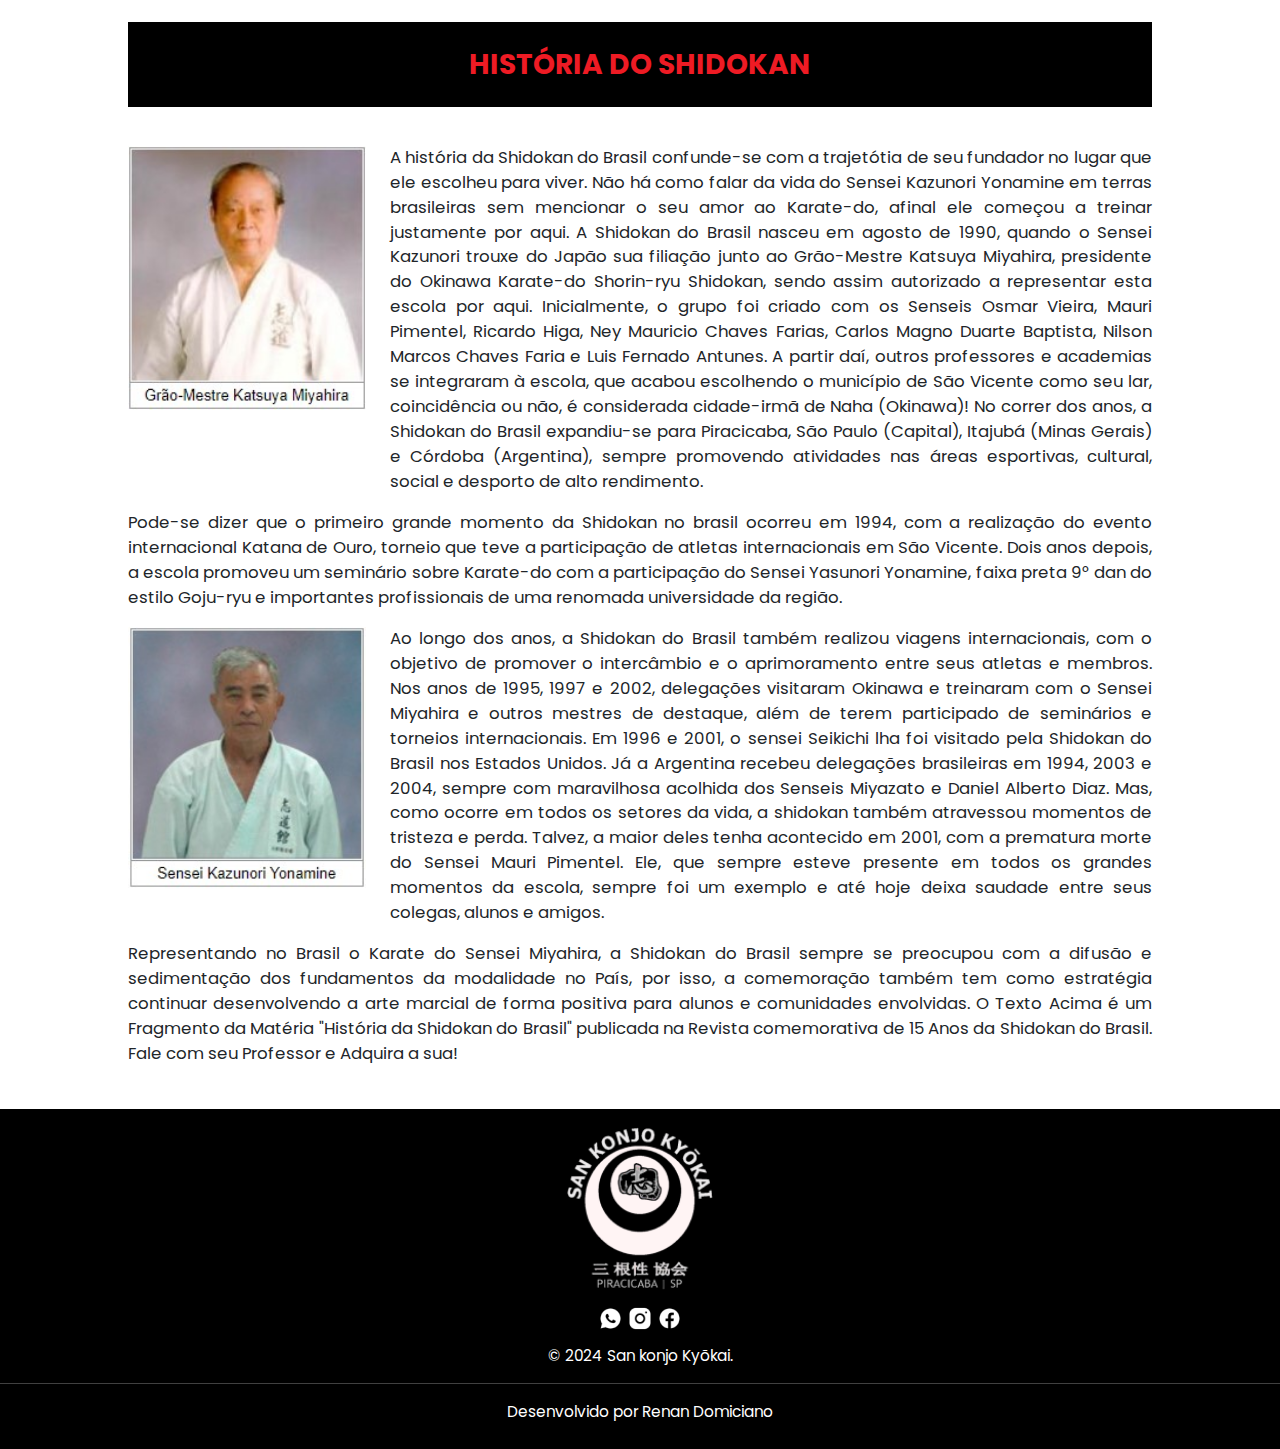
<file: historia-do-karate.html>
<!DOCTYPE html>
<html lang="pt-br">
<head>
    <meta charset="UTF-8">
    <meta name="viewport" content="width=device-width, initial-scale=1.0">
    <link rel="stylesheet" href="style/style.css">
    <link rel="stylesheet" href="bootstrap-5.3.2/css/bootstrap.css">
    <link rel="icon" href="img/logo.png" type="image/x-icon">

    <!--animation aos-->
    <link href="https://unpkg.com/aos@2.3.1/dist/aos.css" rel="stylesheet">
    <!--animation aos-->
    
    <title>SAN KONJO KYÔKAI</title>
</head>
<body>

    <script src="bootstrap-5.3.2/js/bootstrap.bundle.min.js"></script>
    <script src="js/js.js"></script>
    <script src="https://unpkg.com/aos@2.3.1/dist/aos.js"></script>
    <script>
        AOS.init();
    </script>

  <header>
    <nav class="navbar navbar-expand-lg bg-black navbar-dark " data-aos="fade-down" data-aos-duration="1000">
        <div class="container-fluid">
          <button class="navbar-toggler" type="button" data-bs-toggle="collapse" data-bs-target="#navbarNav" aria-controls="navbarNav" aria-expanded="false" aria-label="Toggle navigation">
            <span class="navbar-toggler-icon"></span>
          </button>
          <div class="collapse navbar-collapse" id="navbarNav">
            <ul class="navbar-nav nav-header w-100">
              <li class="nav-item">
                <a class="nav-link" aria-current="page" href="index.html">Home</a>
              </li>
              <li class="nav-item">
                <a class="nav-link" href="nossa-academia.html">Nossa Academia</a>
              </li>
              <li class="nav-item">
                <a class="nav-link actives" href="historia-do-karate.html">História do Karatê</a>
              </li>
              <li class="nav-item">
                <a class="nav-link" href="nosso-mestre.html">Nosso Mestre</a>
              </li>
              <li class="nav-item">
                <a class="nav-link" href="nossos-professores.html">Nossos Professores</a>
              </li>
              <li class="nav-item">
                <a class="nav-link" href="alunos.html">Alunos</a>
              </li>
              <li class="nav-item dropdown">
                <a class="nav-link dropdown-toggle" data-bs-toggle="dropdown" href="#" role="button" aria-expanded="false">Artigos e Noticias</a>
                <ul class="dropdown-menu">
                  <li><a class="dropdown-item" href="artigos.html">Artigos</a></li>
                  <li><a class="dropdown-item" href="noticias.html">Noticias</a></li>
                </ul>
              </li>
              <li class="nav-item">
                <a class="nav-link" href="contato.html">Contato</a>
              </li>
            </ul><!--nav-item-->
        <div class="d-flex midia-social-nav">
                <ul class="midia-social d-flex mt-2 ">
                    <li class="midia-social-icon">
                        <a target="_blank" href="https://api.whatsapp.com/send?phone=5519981499085&text=Ol%C3%A1,%20estou%20entrando%20em%20contato%20por%20meio%20do%20site!%20%F0%9F%98%8A"><img src="img/WhatsApp.png" alt="WhatsApp"></a>
                    </li>
                    <li class="midia-social-icon">
                        <a target="_blank" href="https://www.instagram.com/vlamir.silva/"><img src="img/Instagram.png" alt="Instagram"></a>
                    </li>
                    <li class="midia-social-icon">
                        <a target="_blank" href="https://www.facebook.com/people/San-Konjo-Kyokai/100083380025012/"><img src="img/Facebook.png" alt="Facebook"></a>
                    </li>
                </ul><!--midia-social-->
        </div><!--midia-social-nav-->
          </div>
        </div>
    </nav>
  </header>

    <section class="historia-banner">
        <div class="historia-text">
            <p>Home > História do Karate</p>
        </div>
    </section>
    <section class="historia-index">
      <div>
        <h2>INDEX</h2>
      </div>
      <div class="text-center pb-4">
        <div class="row align-items-start ">
          <div class="index-ancoras col-sm-12 col-md-4 col-lx-4">
            <a href="#ancoraUm" >HISTÓRIA DO KARATE</a>
          </div>
          <div class="index-ancoras col-sm-12 col-md-4 col-lx-4">
            <a href="#ancoraDois" >HISTÓRIA DO SHORIN RYU</a>
          </div>
          <div class="index-ancoras col-sm-12 col-md-4 col-lx-4">
            <a href="#ancoraTres" >HISTÓRIA DO SHIDOKAN</a>
          </div>
        </div>
      </div>
      
    </section>
    <div class="button-arrow">
      <a href="#"><img id="imagem-scroll" src="img/arrow-top.png" alt="arrow-top"></a>
    </div>

    <section class="historia-conteudo">
      <h3 id="ancoraUm">HISTÓRIA DO KARATE</h3>
      
      <div class="box-historia-do-karate text-center" >

        <div class="row align-items-start">
          <div class="col-sm-12 col-md-3 col-lx-3">
            <img src="img/historia-do-karate.png" alt="historia-do-karate">
          </div>
          <div class="col-sm-12 col-md-9 col-lx-9">
            <h4>ORIGEM DA ARTE MARCIAL CHINESA</h4>
            <p>Todas as teorias coincidem no fato de que no século V um monge Zen-Budista chamado Bodhidharma (chamado Tamo pelos chineses e Daruma pelos japoneses) viajou da Índia à China para ensinar o budismo aos monges chineses no templo de Shao-Lin-Su. A exaustiva prática da meditação revelou a fraqueza física dos monges. Bodhidharma, então, lhes ensinou uma serie de 18 movimentos que lhes permitiria fortalecer seus corpos e a sua força de vontade. Esses movimentos derivam das artes de combate da Índia e outros países e tiveram sua origem no estudo dos movimentos dos animais. Assim surgiu o que se chamou de “boxe dos monges”. Depois da morte de Bodhidharma, seus discípulos se dispersaram por toda a China.
            Ao longo do tempo essas séries de movimentos foram estudadas, complementadas e testadas por vários mestres chineses até se converterem no chamado Kempo Shaolin (chamado também por alguns de “Quan fa” ou “Kung-fu”) e ser difundido por toda a China, a partir do século XIII. 
            Estas Técnicas foram aos poucos sendo passadas da China para outros países asiáticos e influenciaram a suas respectivas artes marciais. Em Okinawa o kempo foi misturado com Okinawa-te (arte marcial nativa) originando o nosso karate-do.</p>
          </div>
        </div>
        
        <div class="row align-items-start">
          <div class="col-sm-12 col-md-12 col-lx-12">
            <h4>HISTÓRIA DO KARATE-DO</h4>
            <p>Em todos os países do mundo existe, em maior ou menor grau, a arte marcial com a finalidade de preservar e prosperar seu povo e seus descendentes e, em Okinawa (Ryukyu) existia tradicionalmente o “te” como uma arte de defesa pessoal.
            Okinawa é a principal ilha do arquipélago RyuKyu, formado aproximadamente por 70 ilhas, localizado entre a ilha de Taiwan e o Japão. Okinawa pertence hoje ao Japão, mas antigamente Okinawa (Ryukyu) se subdividia em três: “Hoku San”, “Chu San” e “Nan San” e cada uma formava um governo autônomo, mas em 1429 foram unificadas pelo Rei ShoShin de “Chu San” em um só Reino de Ryukyu e, o governo com finalidade de preservar a estabilidade do Reino por longo tempo, adotou a política de proibição da posse de armas, na época do Rei ShoShin.   
            Esta proibição proporcionou um grande desenvolvimento do “te” e também do kobudo (usando utensílios de pesca, agricultura e da vida cotidiana para combate).</p>
          </div>
        </div>

        <div class="row">
          <div class="col-sm-12 col-md-9 col-lx-9">
            <p>Entre os séculos 14 e 15, chamada “Era dourada do Comércio”, onde Okinawa se transformou num grande centro de comércio entre a China e os países Sudeste Asiático.
            Em conseqüência, as relações diplomáticas, culturais e comerciais se estreitaram entre Okinawa e os países do Sudeste Asiático principalmente a China e graças ao fluxo de pessoas (monges, soldados, comerciantes e imigrantes) e de cultura entre Okinawa e a China, o Okinawa-te foi enriquecido pela da arte marcial chinesa (chugoku kenpo) e outras artes marciais vindas do exterior, como a de Taiwan entre outras. Desta forma a arte de luta foi transformada e começou a ser chamada de To-de ou To-te. A palavra “To” representava primeiro a dinastia Tang, da China, e posteriormente passou a representar a própria China; To-de significava, então, “mão chinesa” devido à grande influência do Kempo sobre esta arte marcial okinawense (Okinawa-te).
            Em 1609, na invasão de Okinawa pelo Japão (clã Satsuma) foram proibidos o uso e a posse de armas e, isso causou um fator inevitável para o desenvolvimento de “te” (Karate) como arte de defesa pessoal. Pela Conversa dos anciões, os samurais de Okinawa (praticantes de caratê) se escondiam dos olhares de outras pessoas durante o dia e, treinavam à noite secretamente, longe de lugares habitados, dentro de matas de montanhas, para aumentar seus golpes de punhos tendo como parceiro de treinamento a natureza tais como árvores e rochas.
            Com a tradição de várias épocas, os samurais de Okinawa acrescentaram à capacidade de “te” os elementos espirituais como boas maneiras de conduta e educação, se esforçando para o estabelecimento do caminho da arte marcial “Budo”, e o desenvolvimento para o atual “Karate-do”.</p>
          </div>
          <div class="col-sm-12 col-md-3 col-lx-3">
            <img src="img/historia-image-2.png" alt="historia-do-karate">
          </div>
        </div>

        <div class="row align-items-start">
          <div class="col-sm-12 col-md-12 col-lx-12">           
            <p>Havia naquela época três cidades muito importantes em Okinawa: Shuri (a capital), Naha e Tomari Gusuku (distrito de controle direto da dinastia), e devido ao desenvolvimento do Te em cada uma delas ser um pouco diferente, cada “estilo” adotou o nome da cidade onde estava sendo desenvolvido. Assim surgiu o Shuri-te, o Naha-te e o Tomari-te.
            O Shuri-te era um estilo considerado como derivado do “Shaolin externo”, bastante explosivo e rápido. Um dos grandes mestres deste estilo foi Sokon "Bushi” Matsumura (1809-1901), aluno do mestre Sakugawa. Este mestre ensinou sua arte não só aos habitantes de Shuri como a alguns praticantes das outras cidades. O Naha-te era um estilo forte e que fazia ênfase na respiração e como tal, foi descrito como “Shaolin interno”.</p>
          </div>
        </div>

        <div class="row">
          <div class="col-sm-12 col-md-4 col-lx-4">
            <img src="img/historia-image-3.png" alt="historia-do-karate">
          </div>
          <div class="col-sm-12 col-md-8 col-lx-8">
            <p>O “Shuri-te” era chamado de escola Shorin e “Naha-te” de escola “Shorei”. Na época de seus melhores discípulos, a escola “Shorin” (mata luminosa) foi denominada de escola “Shorin” (mata pequena) pelo professor Choshin Chibana (falecido) e a escola “Shorei” denominada “Goju” pelo professor Chojun Miyagui (falecido) e assim continua até hoje.
            Quanto a “Tomari-te” é uma mistura de “Shuri-te” e “Naha-te” e quanto a sua sucessão resta uma parte como a associação “Gohaku”.
            Atualmente, associaram a estas 3 escolas mais duas: Uechi-ryu e Matsubayashi-ryu, formando 5 principais estilos. Porém, atualmente, estas 5 principais escolas se ramificaram em várias outras escolas devido a diferença de pensamento de seus discípulos.</p>
          </div>
        </div>


        <div class="row align-items-start">
          <div class="col-sm-12 col-md-12 col-lx-12"> 
            <h4>HISTÓRIA DO KARATE-DO</h4>          
            <p>
            Os Kanji's (ideogramas) podem ser lidos de duas maneiras: “kun” (pronuncia chinesa) e “on” (pronuncia japonesa). No inicio o karate era chamado de karate-jutsu (pronuncia japonesa) ou tode-jutsu (pronuncia chinesa) com o significado de técnica (jutsu) da Mão (te) Chinesa (Kara ou to).
            Quando Karate foi introduzido no Japão na década de 1920 sofreu algumas modificações devido a rivalidade histórica entre Japão e a China.             
            Existe outro ideograma com a mesma pronuncia “Kara” do Karate, mas com outro significado que não “chinesa”. Este outro ideograma tem origem no termo Sunya ou Sunyata do sânscrito que significa “zero”, “vazio”, e é muito usado na tradição Zen-Budista com esse significado.    
            Vários mestres, querendo introduzir o Karate-do no Japão, decidiram adotar este outro símbolo e também trocar a expressão “jutsu” (técnica ou arte) por “do” que deriva da palavra chinesa “tao” (via, caminho). Este nome pareceu, então, apropriado já que descreve uma arte de luta sem armas e também duas características importantes do Zen-Budismo: a “mente vazia” (sem preocupações, ódio, inveja ou desejo) e o “caminho”, a “via” que devemos transitar para chegar à iluminação.
            </p>
          </div>
            <div class="historia-img col-sm-12 col-md-12 col-lx-12">           
              <img src="img/historia-image-4.png" alt="">
            </div>
        </div>

        <h3 id="ancoraDois" class="mt-5">HISTÓRIA DO SHORIN RYU</h3>

        <div class="row align-items-start">
          <div class="col-sm-12 col-md-12 col-lx-12">           
            <p>A Escola (ryu) Shorin do Karate-do de Okinawa é Karate tradicional e ortodoxo descendente do Shuri-te. Shuri-te era uma arte marcial permitida somente para oficial militar e samurai da dinastia Ryukyu centralizado ao redor do castelo de Ryukyu e foi transmitido como segue:
            Sokon Matsumura (orientador de artes marciais e diretamente ligado ao Rei) ==> Anko Itosu (secretário da Família Real) ==> professor Chosin Chibana. Foi denominado Okinwa karate-do Shorin-ryu na época do Professor Chibana e, atualmente foi sucedida pelo nosso Sensei Katsuya Miyahira</p>
          </div>
        </div>

        <div class="row">
          <div class="col-sm-12 col-md-3 col-lx-3">
            <img src="img/historia-image-5.png" alt="historia-do-karate">
          </div>
          <div class="col-sm-12 col-md-9 col-lx-9">
            <p>A escola Shorin é uma arte marcial mais antiga que se desenvolveu no intercambio cultural entre a Dinastia de Ryukyu e as dinastias da China e, “kata” básico da escola shorin “Naihanchi” que conserva nitidamente as caracteristicas de Hokuha Sorin (Shaolin do norte), arte chinesa que objetiva, principalmente, a ofensiva e defensiva montado a cavalo.</p>
          </div>
        </div>

        <div class="row align-items-start">
          <div class="col-sm-12 col-md-12 col-lx-12">
            <p><b>Como as características do Estilo Shorin, temos os seguintes pontos principais:</b></p>          
            <p>> O método de respiração, é com postura natural sem mostrar “suki” (momento instantâneo de desatenção, desproteção, descuido, imprudência, precipitação, etc ) e/ou “iro”( cor ou fisionomia do rosto) ao adversário e, é importante dar um movimento rápido com inteligência. Portanto, não pode alterar a cor do rosto e, a respiração e inspiração não podem ser percebidas pelo adversário.<br><br>

            > A aplicação da Força é de dentro pra fora e é importante concentrar a força instantaneamente. Portanto, apesar de que a linha de “enbu” (movimento das partes do corpo durante o exercício de arte marcial) seja reta, para o ataque e a defesa são exigidas agilidade aproveitando o movimento circular e, eles devem ser reunidos em um só movimento com rapidez e inteligência.
            <br><br> 
            No nosso estilo Shorin, por causa das suas características, há muito mais pessoas de longa vida, e nas épocas em que diziam que a vida do homem é de cinquenta anos, os mestres terminavam a vida com mais de oitenta anos. Este fato da convicção de que nosso estilo é uma arte marcial mais apropriada para saúde também.</p>
          </div>
        </div>
        <div class="historia-img col-sm-12 col-md-12 col-lx-12">           
          <img src="img/historia-image-6.png" alt="">
        </div>

        <h3 id="ancoraTres" class="mt-5">HISTÓRIA DO SHIDOKAN</h3>
        
        <div class="row">
          <div class="col-sm-12 col-md-3 col-lx-3">
            <img src="img/historia-image-7.png" alt="historia-do-karate">
          </div>
          <div class="col-sm-12 col-md-9 col-lx-9">
            <p>A história da Shidokan do Brasil confunde-se com a trajetótia de seu fundador no lugar que ele escolheu para viver. Não há como falar da vida do Sensei Kazunori Yonamine em terras brasileiras sem mencionar o seu amor ao Karate-do, afinal ele começou a treinar justamente por aqui.
            A Shidokan do Brasil nasceu em agosto de 1990, quando o Sensei Kazunori trouxe do Japão sua filiação junto ao Grão-Mestre Katsuya Miyahira, presidente do Okinawa Karate-do Shorin-ryu Shidokan, sendo assim autorizado a representar esta escola por aqui. Inicialmente, o grupo foi criado com os Senseis Osmar Vieira, Mauri Pimentel, Ricardo Higa, Ney Mauricio Chaves Farias, Carlos Magno Duarte Baptista, Nilson Marcos Chaves Faria e Luis Fernado Antunes.
            A partir daí, outros professores e academias se integraram à escola, que acabou escolhendo o município de São Vicente como seu lar, coincidência ou não, é considerada cidade-irmã de Naha (Okinawa)! No correr dos anos, a Shidokan do Brasil expandiu-se para Piracicaba, São Paulo (Capital), Itajubá (Minas Gerais) e Córdoba (Argentina), sempre promovendo atividades nas áreas esportivas, cultural, social e desporto de alto rendimento.</p>
          </div>
        </div>

        <div class="row align-items-start">
          <div class="col-sm-12 col-md-12 col-lx-12">           
            <p>Pode-se dizer que o primeiro grande momento da Shidokan no brasil ocorreu em 1994, com a realização do evento internacional Katana de Ouro, torneio que teve a participação de atletas internacionais em São Vicente. Dois anos depois, a escola promoveu um seminário sobre Karate-do com a participação do Sensei Yasunori Yonamine, faixa preta 9° dan do estilo Goju-ryu e importantes profissionais de uma renomada universidade da região.
            </p>
          </div>
        </div> 
        
        <div class="row">
          <div class="col-sm-12 col-md-3 col-lx-3">
            <img src="img/historia-image-8.png" alt="historia-do-karate">
          </div>
          <div class="col-sm-12 col-md-9 col-lx-9">
            <p>Ao longo dos anos, a Shidokan do Brasil também realizou viagens internacionais, com o objetivo de promover o intercâmbio e o aprimoramento entre seus atletas e membros. Nos anos de 1995, 1997 e 2002, delegações visitaram Okinawa e treinaram com o Sensei Miyahira e outros mestres de destaque, além de terem participado de seminários e torneios internacionais. Em 1996 e 2001, o sensei Seikichi lha foi visitado pela Shidokan do Brasil nos Estados Unidos. Já a Argentina recebeu delegações brasileiras em 1994, 2003 e 2004, sempre com maravilhosa acolhida dos Senseis Miyazato e Daniel Alberto Diaz.
            Mas, como ocorre em todos os setores da vida, a shidokan também atravessou momentos de tristeza e perda. Talvez, a maior deles tenha acontecido em 2001, com a prematura morte do Sensei Mauri Pimentel. Ele, que sempre esteve presente em todos os grandes momentos da escola, sempre foi um exemplo e até hoje deixa saudade entre seus colegas, alunos e amigos.</p>
          </div>
        </div>

        <div class="row align-items-start">
          <div class="col-sm-12 col-md-12 col-lx-12">           
            <p>Representando no Brasil o Karate do Sensei Miyahira, a Shidokan do Brasil sempre se preocupou com a difusão e sedimentação dos fundamentos da modalidade no País, por isso, a comemoração também tem como estratégia continuar desenvolvendo a arte marcial de forma positiva para alunos e comunidades envolvidas.
            O Texto Acima é um Fragmento da Matéria "História da Shidokan do Brasil" publicada na Revista comemorativa de 15 Anos da Shidokan do Brasil. Fale com seu Professor e Adquira a sua!
            </p>
          </div>
        </div> 


      </div><!--containerpage-->

    </section>






    




    <footer>
        <div class="footer-logo">
        <img src="img/logo branca.png" alt="">
        </div>
        <div class="footer-midia-social">
            <a target="_blank" class="whats d-inline" href="https://api.whatsapp.com/send?phone=5519981499085&text=Ol%C3%A1,%20estou%20entrando%20em%20contato%20por%20meio%20do%20site!%20%F0%9F%98%8A"><img src="img/WhatsApp.png" alt="WhatsApp"></a> 
            <a target="_blank" class="instagram d-inline" href="https://www.instagram.com/vlamir.silva/"><img src="img/Instagram.png" alt="Instagram"></a>
            <a target="_blank" class="facebook d-inline" href="https://www.facebook.com/people/San-Konjo-Kyokai/100083380025012/San-Konjo-Kyokai"><img src="img/Facebook.png" alt="Facebook"></a>
        </div>
        <p>© 2024 San konjo Kyõkai.</p>
        <hr width="100%" style="color: white;" />
        <a target="_blank" href="https://meuportifolio-psi.vercel.app/index.html"><p>Desenvolvido por Renan Domiciano</p></a>
    </footer>
    
</body>


<script src="https://code.jquery.com/jquery-3.3.1.slim.min.js"></script>
<script src="https://cdnjs.cloudflare.com/ajax/libs/popper.js/1.14.7/umd/popper.min.js"></script>
<script src="https://stackpath.bootstrapcdn.com/bootstrap/4.3.1/js/bootstrap.min.js"></script>




</html>
</file>
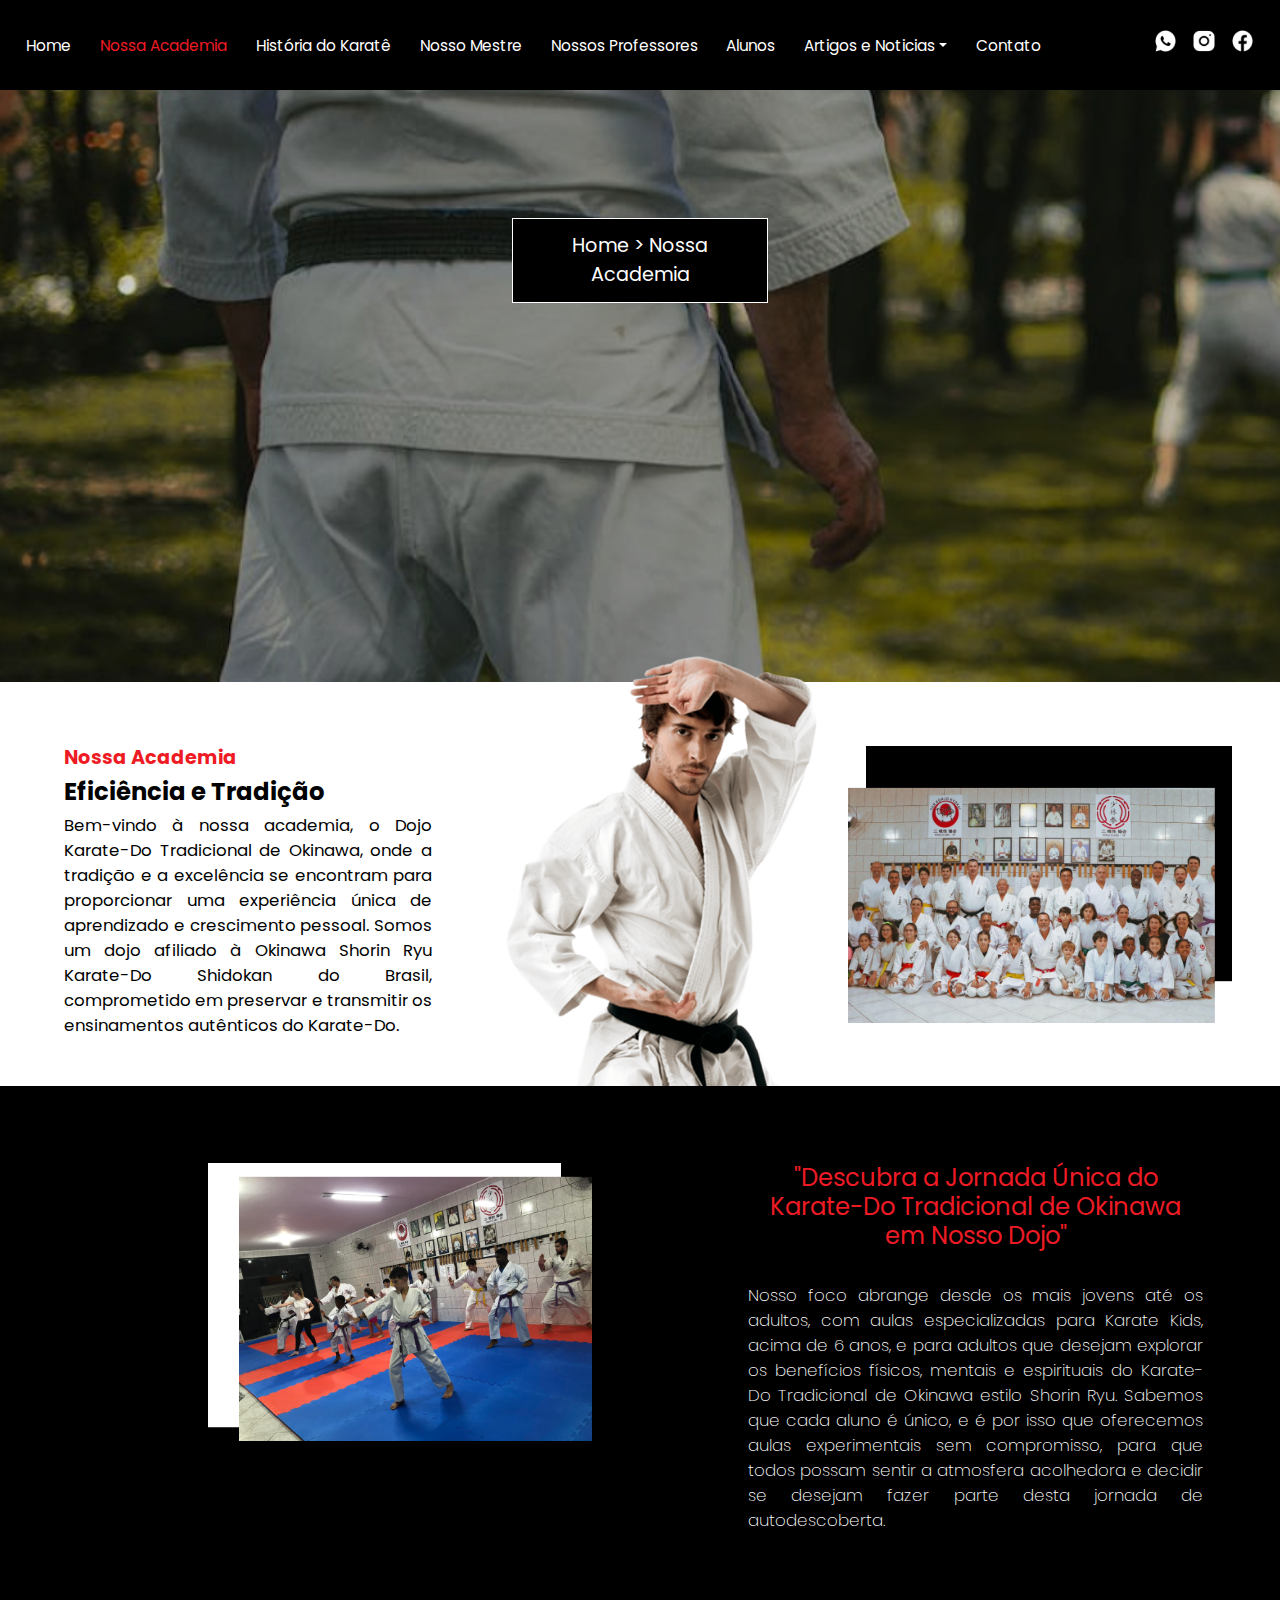
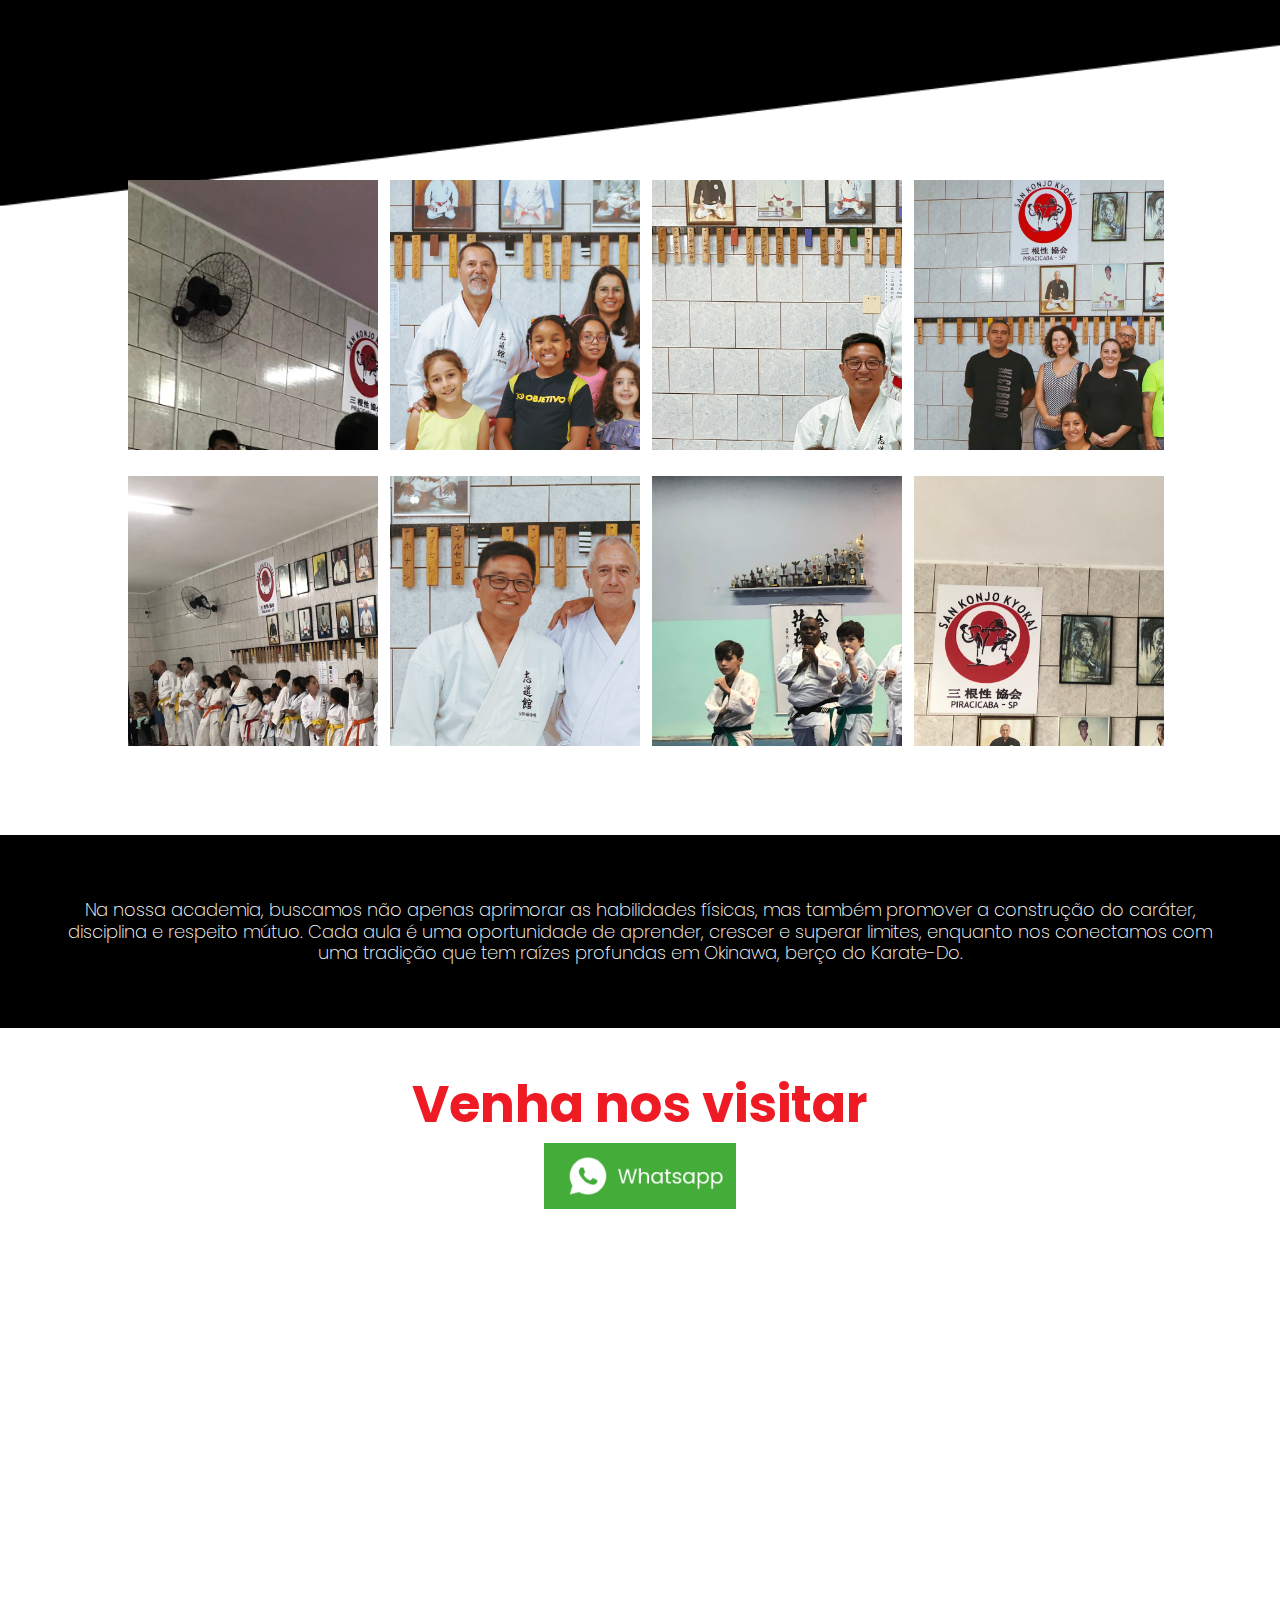
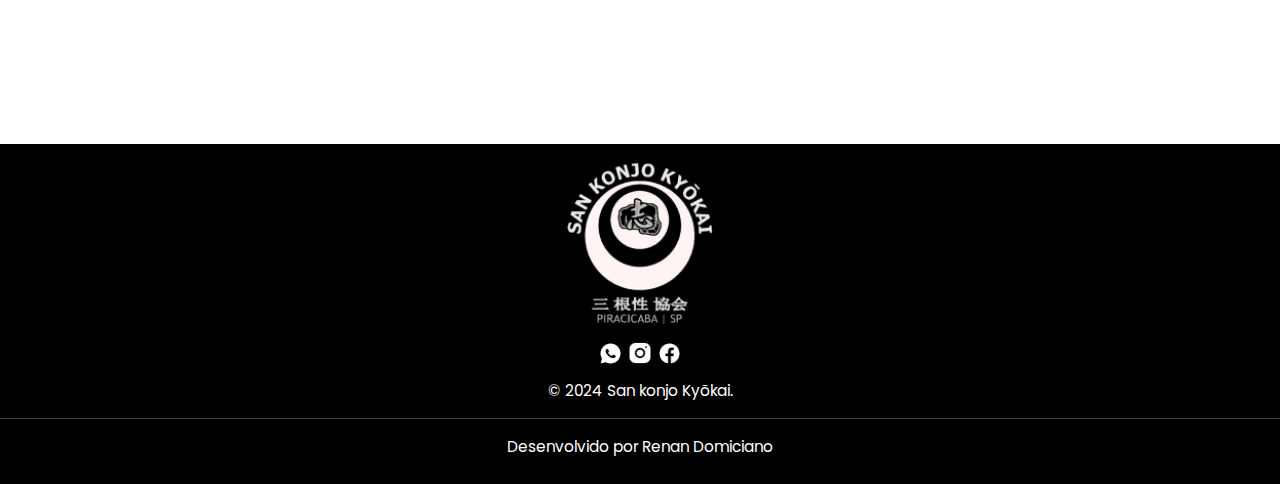
<file: nossa-academia.html>
<!DOCTYPE html>
<html lang="pt-br">
<head>
    <meta charset="UTF-8">
    <meta name="viewport" content="width=device-width, initial-scale=1.0">
    <link rel="stylesheet" href="style/style.css">
    <link rel="stylesheet" href="bootstrap-5.3.2/css/bootstrap.css">
    <link rel="icon" href="img/logo.png" type="image/x-icon">

    <!--animation aos-->
    <link href="https://unpkg.com/aos@2.3.1/dist/aos.css" rel="stylesheet">
    <!--animation aos-->
    
    <title>SAN KONJO KYÔKAI</title>
</head>
<body>

    <script src="bootstrap-5.3.2/js/bootstrap.bundle.min.js"></script>
    <script src="js/js.js"></script>
    <script src="https://unpkg.com/aos@2.3.1/dist/aos.js"></script>
    <script>
        AOS.init();
    </script>

<header>
  <nav class="navbar navbar-expand-lg bg-black navbar-dark" data-aos="fade-down" data-aos-duration="1000">
      <div class="container-fluid">
        <button class="navbar-toggler" type="button" data-bs-toggle="collapse" data-bs-target="#navbarNav" aria-controls="navbarNav" aria-expanded="false" aria-label="Toggle navigation">
          <span class="navbar-toggler-icon"></span>
        </button>
        <div class="collapse navbar-collapse" id="navbarNav">
          <ul class="navbar-nav nav-header w-100">
            <li class="nav-item">
              <a class="nav-link " aria-current="page" href="index.html">Home</a>
            </li>
            <li class="nav-item">
              <a class="nav-link actives" href="nossa-academia.html">Nossa Academia</a>
            </li>
            <li class="nav-item">
              <a class="nav-link" href="historia-do-karate.html">História do Karatê</a>
            </li>
            <li class="nav-item">
              <a class="nav-link" href="nosso-mestre.html">Nosso Mestre</a>
            </li>
            <li class="nav-item">
              <a class="nav-link" href="nossos-professores.html">Nossos Professores</a>
            </li>
            <li class="nav-item">
              <a class="nav-link" href="alunos.html">Alunos</a>
            </li>
            <li class="nav-item dropdown">
              <a class="nav-link dropdown-toggle" data-bs-toggle="dropdown" href="#" role="button" aria-expanded="false">Artigos e Noticias</a>
              <ul class="dropdown-menu">
                <li><a class="dropdown-item" href="artigos.html">Artigos</a></li>
                <li><a class="dropdown-item" href="noticias.html">Noticias</a></li>
              </ul>
            </li>
            <li class="nav-item">
              <a class="nav-link" href="contato.html">Contato</a>
            </li>
          </ul><!--nav-item-->
      <div class="d-flex midia-social-nav">
              <ul class="midia-social d-flex mt-2 ">
                  <li class="midia-social-icon">
                      <a target="_blank" href="https://api.whatsapp.com/send?phone=5519981499085&text=Ol%C3%A1,%20estou%20entrando%20em%20contato%20por%20meio%20do%20site!%20%F0%9F%98%8A"><img src="img/WhatsApp.png" alt="WhatsApp"></a>
                  </li>
                  <li class="midia-social-icon">
                      <a target="_blank" href="https://www.instagram.com/vlamir.silva/"><img src="img/Instagram.png" alt="Instagram"></a>
                  </li>
                  <li class="midia-social-icon">
                      <a target="_blank" href="https://www.facebook.com/people/San-Konjo-Kyokai/100083380025012/"><img src="img/Facebook.png" alt="Facebook"></a>
                  </li>
              </ul><!--midia-social-->
      </div><!--midia-social-nav-->
        </div>
      </div>
  </nav>
</header>

    <section class="sobre-banner">
        <div class="sobre-text">
            <p>Home > Nossa Academia</p>
        </div>
    </section>

    <section class="sobre-nossa-academia ">
            <div class="row align-items-start">
              <div class="sobre-nossa-academia-text col-sm-12 col-md-4 col-lx-4">
                <h3>Nossa Academia</h3>
                <h2>Eficiência e Tradição</h2>
                <p>Bem-vindo à nossa academia, o Dojo Karate-Do Tradicional de Okinawa, onde a tradição e a excelência se encontram para proporcionar uma experiência única de aprendizado e crescimento pessoal. Somos um dojo afiliado à Okinawa Shorin Ryu Karate-Do Shidokan do Brasil, comprometido em preservar e transmitir os ensinamentos autênticos do Karate-Do.</p>
              </div>
              <div class="sobre-nossa-academia-lutador col-sm-12 col-md-4 col-lx-4">
                <img src="img/sobre-lutador.png" alt="lutador">
              </div>
              <div class="sobre-nossa-academia-foto-alunos col-md-4 col-lx-4">
                <img src="img/sobre-academia.png" alt="foto com alunos">
              </div>
            </div>
    </section>

    <section class="sobre-banner2">
        <div class="text-center">
            <div class="row">
              <div class="col-sm-12 col-md-7 col-lx-7">
                <img src="img/sobre-academia2.png" alt="foto-alunos2">
              </div>
              <div class="sobre-banner2-text col-sm-12 col-md-5 col-lx-5">
                <h2>"Descubra a Jornada Única do Karate-Do Tradicional de Okinawa em Nosso Dojo"</h2>
                <p>Nosso foco abrange desde os mais jovens até os adultos, com aulas especializadas para Karate Kids, acima de 6 anos, e para adultos que desejam explorar os benefícios físicos, mentais e espirituais do Karate-Do Tradicional de Okinawa estilo Shorin Ryu. Sabemos que cada aluno é único, e é por isso que oferecemos aulas experimentais sem compromisso, para que todos possam sentir a atmosfera acolhedora e decidir se desejam fazer parte desta jornada de autodescoberta.</p> 
              </div>
            </div>
          </div>

    </section>

    <section class="sobre-galery">  
        <div class="row">
          <div class="sobre-card col-sm-12 col-md-3 col-lx-3">          
                <a href="#" data-toggle="modal" data-target="#imagem1">
                <img src="img/sobre-foto (1).jpg" class="img-fluid mb-3" alt="Imagem 1">
                </a>
          </div>
          <div class="sobre-card col-sm-12 col-md-3 col-lx-3">
            <a href="#" data-toggle="modal" data-target="#imagem2">
              <img src="img/sobre-foto (2).jpg" class="img-fluid mb-3" alt="Imagem 2">
            </a>
          </div>
          <div class="sobre-card col-sm-12 col-md-3 col-lx-3">
            <a href="#" data-toggle="modal" data-target="#imagem3">
              <img src="img/sobre-foto (3).jpg" class="img-fluid mb-3" alt="Imagem 3">
            </a>
          </div>
          <div class="sobre-card col-sm-12 col-md-3 col-lx-3">
            <a href="#" data-toggle="modal" data-target="#imagem4">
              <img src="img/sobre-foto (4).jpg" class="img-fluid mb-3" alt="Imagem 4">
            </a>
          </div>

      
          <!-- Modal coluna 1 -->
          <div class="modal fade modal-fade-show" id="imagem1" tabindex="-1" role="dialog" aria-labelledby="exampleModalLabel" aria-hidden="true">
            <div class="modal-dialog" role="document">
              <div class="modal-content" style="width: fit-content;">
                <div class="modal-body">
                  <img src="img/sobre-foto (1).jpg" class="img-fluid" alt="Imagem 1">
                </div>
              </div>
            </div>
          </div>
   
          <div class="modal fade modal-fade-show" id="imagem2" tabindex="-1" role="dialog" aria-labelledby="exampleModalLabel" aria-hidden="true">
            <div class="modal-dialog" role="document">
              <div class="modal-content" style="width: fit-content;">
                <div class="modal-body">
                  <img src="img/sobre-foto (2).jpg" class="img-fluid" alt="Imagem 2">
                </div>
              </div>
            </div>
          </div>

          <div class="modal fade modal-fade-show" id="imagem3" tabindex="-1" role="dialog" aria-labelledby="exampleModalLabel" aria-hidden="true">
            <div class="modal-dialog" role="document">
              <div class="modal-content" style="width: fit-content;">
                <div class="modal-body">
                  <img src="img/sobre-foto (3).jpg" class="img-fluid" alt="Imagem 2">
                </div>
              </div>
            </div>
          </div>

          <div class="modal fade modal-fade-show" id="imagem4" tabindex="-1" role="dialog" aria-labelledby="exampleModalLabel" aria-hidden="true">
            <div class="modal-dialog" role="document">
              <div class="modal-content" style="width: fit-content;">
                <div class="modal-body">
                  <img src="img/sobre-foto (4).jpg" class="img-fluid" alt="Imagem 2">
                </div>
              </div>
            </div>
          </div>
        </div>

        <!--Segunda Coluna-->
        <div class="row">
            <div class="sobre-card col-sm-12 col-md-3 col-lx-3">
              <a href="#" data-toggle="modal" data-target="#imagem5">
                <img src="img/sobre-foto (5).jpg" class="img-fluid mb-3" alt="Imagem 1">
              </a>
            </div>
            <div class="sobre-card col-sm-12 col-md-3 col-lx-3">
              <a href="#" data-toggle="modal" data-target="#imagem6">
                <img src="img/sobre-foto (6).jpg" class="img-fluid mb-3" alt="Imagem 2">
              </a>
            </div>
            <div class="sobre-card col-sm-12 col-md-3 col-lx-3">
              <a href="#" data-toggle="modal" data-target="#imagem7">
                <img src="img/sobre-foto (7).jpg" class="img-fluid mb-3" alt="Imagem 2">
              </a>
            </div>
            <div class="sobre-card col-sm-12 col-md-3 col-lx-3">
              <a href="#" data-toggle="modal" data-target="#imagem8">
                <img src="img/sobre-foto (8).jpg" class="img-fluid mb-3" alt="Imagem 2">
              </a>
            </div>

        
            <!-- Modal segunda coluna-->
            <div class="modal fade" id="imagem5" tabindex="-1" role="dialog" aria-labelledby="exampleModalLabel" aria-hidden="true">
              <div class="modal-dialog" role="document">
                <div class="modal-content" style="width: fit-content;">
                  <div class="modal-body">
                    <img src="img/sobre-foto (5).jpg" class="img-fluid" alt="Imagem 1">
                  </div>
                </div>
              </div>
            </div>

            <div class="modal fade" id="imagem6" tabindex="-1" role="dialog" aria-labelledby="exampleModalLabel" aria-hidden="true">
              <div class="modal-dialog" role="document">
                <div class="modal-content" style="width: fit-content;">
                  <div class="modal-body">
                    <img src="img/sobre-foto (6).jpg" class="img-fluid" alt="Imagem 2">
                  </div>
                </div>
              </div>
            </div>
  
            <div class="modal fade" id="imagem7" tabindex="-1" role="dialog" aria-labelledby="exampleModalLabel" aria-hidden="true">
              <div class="modal-dialog" role="document">
                <div class="modal-content" style="width: fit-content;">
                  <div class="modal-body">
                    <img src="img/sobre-foto (7).jpg" class="img-fluid" alt="Imagem 2">
                  </div>
                </div>
              </div>
            </div>  
  
            <div class="modal fade" id="imagem8" tabindex="-1" role="dialog" aria-labelledby="exampleModalLabel" aria-hidden="true">
              <div class="modal-dialog" role="document">
                <div class="modal-content" style="width: fit-content;">
                  <div class="modal-body">
                    <img src="img/sobre-foto (8).jpg" class="img-fluid" alt="Imagem 2">
                  </div>
                </div>
              </div>
            </div>
          </div>

    </section>

    <section class="sobre-conhecer text-center">
        <div class="sobre-text-bottom ">
            <h4>Na nossa academia, buscamos não apenas aprimorar as habilidades físicas, mas também promover a construção do caráter, disciplina e respeito mútuo. Cada aula é uma oportunidade de aprender, crescer e superar limites, enquanto nos conectamos com uma tradição que tem raízes profundas em Okinawa, berço do Karate-Do.</h4>
            <h5>Venha nos visitar</h5>
          </div>
        <div class="mb-3 whats-button">
            <a target="_blank" href="https://api.whatsapp.com/send?phone=5519981499085&text=Ol%C3%A1,%20estou%20entrando%20em%20contato%20por%20meio%20do%20site!%20%F0%9F%98%8A"><img src="img/whats-button.png" alt="whats-button"></a>
        </div>

        <div class="box-maps-nossa-academia">
          <div class="row">
            <div class="col-12">
              <div class="map-container" data-aos="fade-right" data-aos-duration="3000">
                <iframe 
                  src="https://www.google.com/maps/embed?pb=!1m14!1m8!1m3!1d14720.805895733643!2d-47.6271928!3d-22.7207517!3m2!1i1024!2i768!4f13.1!3m3!1m2!1s0x94c6314b9bc5f335%3A0xfacf779ac58ff14c!2sSan%20Konjo%20Kyokai%20-%20Shorin%20Ryu%20Karate-Do!5e0!3m2!1spt-BR!2sbr!4v1705844050981!5m2!1spt-BR!2sbr" 
                  allowfullscreen="" 
                  loading="lazy" 
                  referrerpolicy="no-referrer-when-downgrade">
                </iframe>
              </div>
            </div>
          </div>
        </div>

    </section>
    <footer>
        <div class="footer-logo">
        <img src="img/logo branca.png" alt="">
        </div>
        <div class="footer-midia-social">
            <a target="_blank" class="whats d-inline" href="https://api.whatsapp.com/send?phone=5519981499085&text=Ol%C3%A1,%20estou%20entrando%20em%20contato%20por%20meio%20do%20site!%20%F0%9F%98%8A"><img src="img/WhatsApp.png" alt="WhatsApp"></a> 
            <a target="_blank" class="instagram d-inline" href="https://www.instagram.com/vlamir.silva/"><img src="img/Instagram.png" alt="Instagram"></a>
            <a target="_blank" class="facebook d-inline" href="https://www.facebook.com/people/San-Konjo-Kyokai/100083380025012/San-Konjo-Kyokai"><img src="img/Facebook.png" alt="Facebook"></a>
        </div>
        <p>© 2024 San konjo Kyõkai.</p>
        <hr width="100%" style="color: white;" />
        <a target="_blank" href="https://meuportifolio-psi.vercel.app/index.html"><p>Desenvolvido por Renan Domiciano</p></a>
    </footer>
    
</body>

<script src="https://code.jquery.com/jquery-3.3.1.slim.min.js"></script>
<script src="https://cdnjs.cloudflare.com/ajax/libs/popper.js/1.14.7/umd/popper.min.js"></script>
<script src="https://stackpath.bootstrapcdn.com/bootstrap/4.3.1/js/bootstrap.min.js"></script>




</html>
</file>
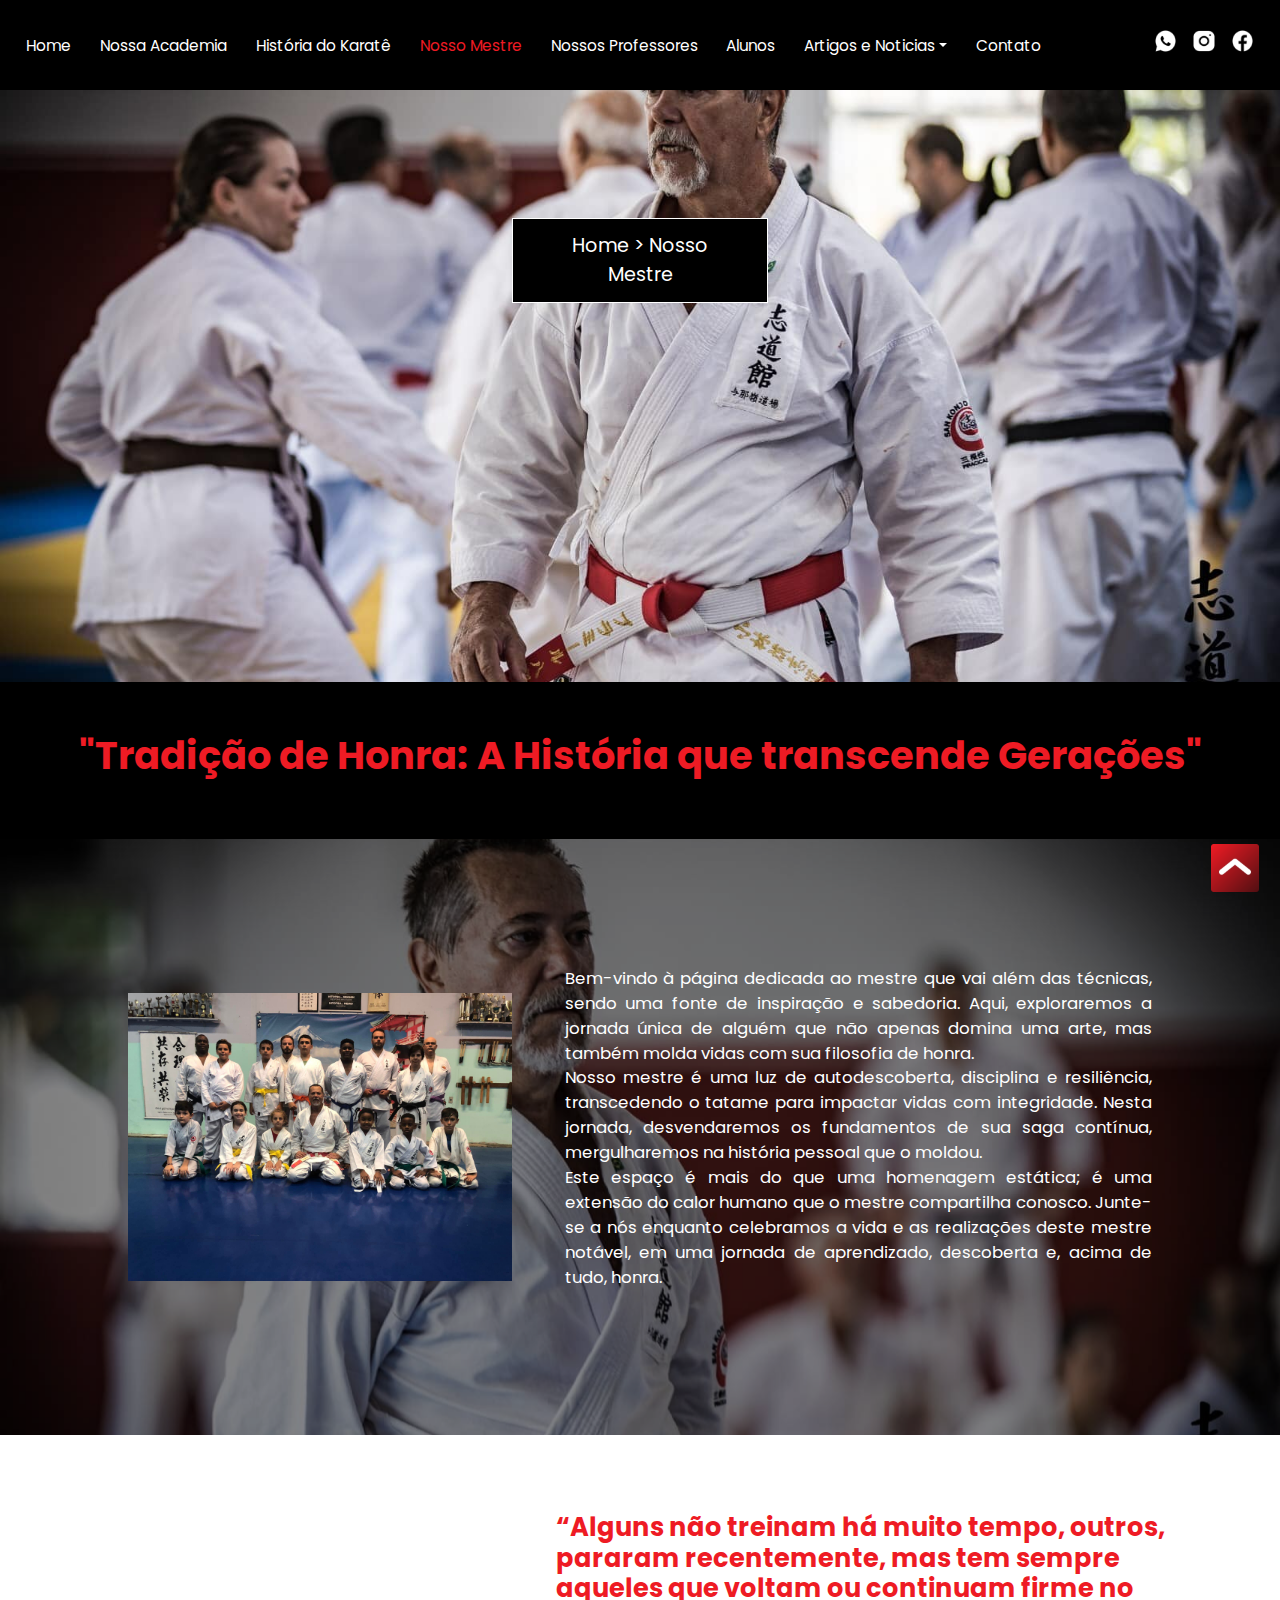
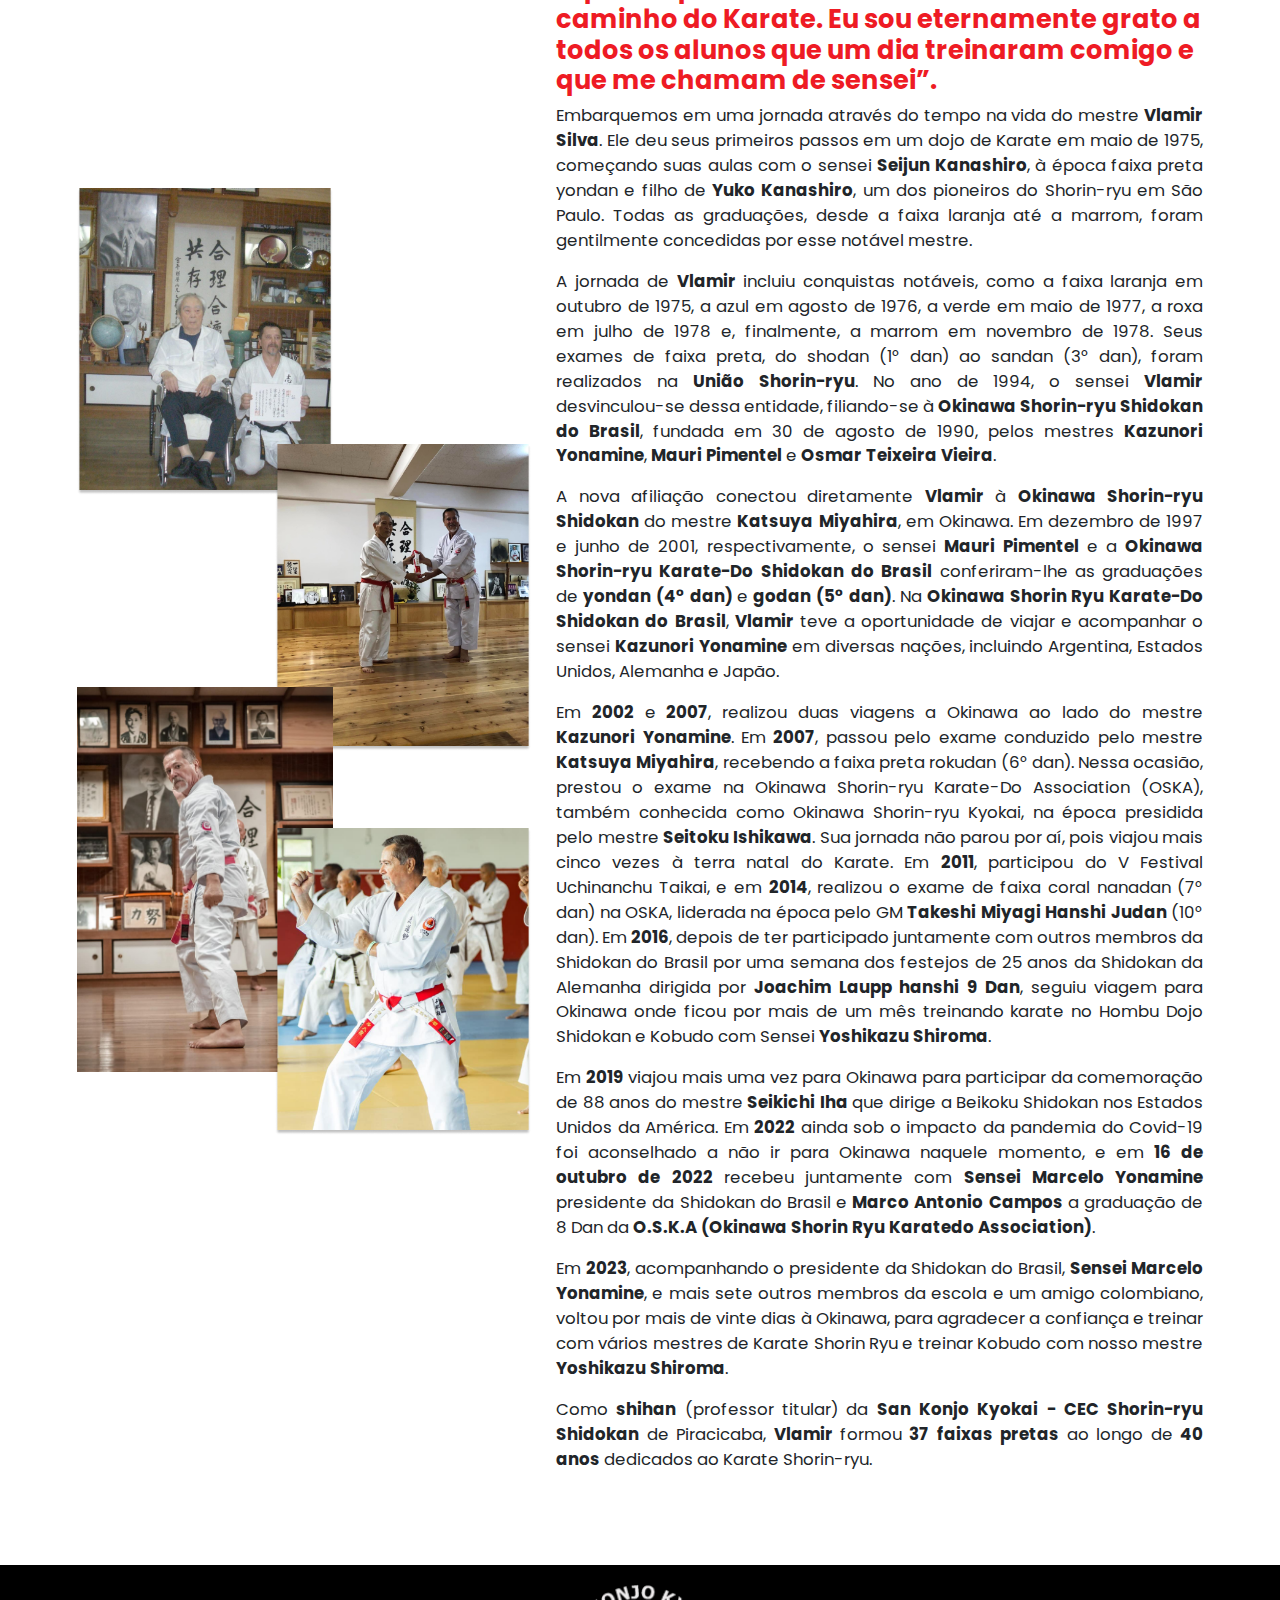
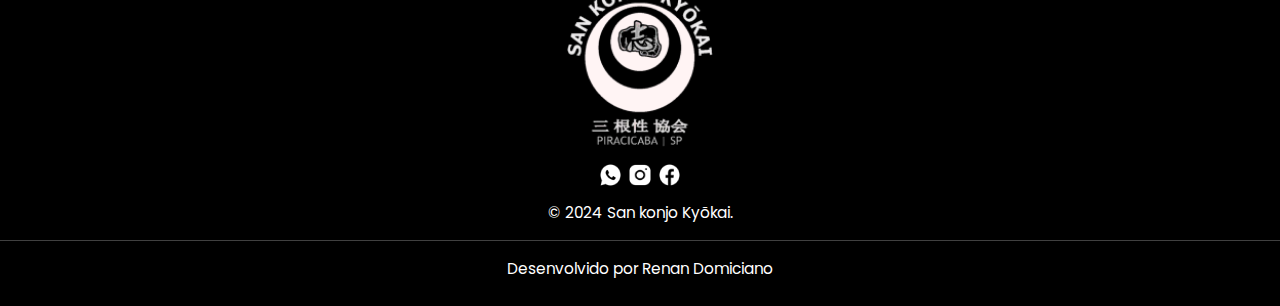
<file: nosso-mestre.html>
<!DOCTYPE html>
<html lang="pt-br">
<head>
    <meta charset="UTF-8">
    <meta name="viewport" content="width=device-width, initial-scale=1.0">
    <link rel="stylesheet" href="style/style.css">
    <link rel="stylesheet" href="bootstrap-5.3.2/css/bootstrap.css">
    <link rel="icon" href="img/logo.png" type="image/x-icon">

    <!--animation aos-->
    <link href="https://unpkg.com/aos@2.3.1/dist/aos.css" rel="stylesheet">
    <!--animation aos-->
    
    <title>SAN KONJO KYÔKAI</title>
</head>
<body>

    <script src="bootstrap-5.3.2/js/bootstrap.bundle.min.js"></script>
    <script src="js/js.js"></script>
    <script src="https://unpkg.com/aos@2.3.1/dist/aos.js"></script>
    <script>
        AOS.init();
    </script>

  <header>
    <nav class="navbar navbar-expand-lg bg-black navbar-dark" data-aos="fade-down" data-aos-duration="1000">
        <div class="container-fluid">
          <button class="navbar-toggler" type="button" data-bs-toggle="collapse" data-bs-target="#navbarNav" aria-controls="navbarNav" aria-expanded="false" aria-label="Toggle navigation">
            <span class="navbar-toggler-icon"></span>
          </button>
          <div class="collapse navbar-collapse" id="navbarNav">
            <ul class="navbar-nav nav-header w-100">
              <li class="nav-item">
                <a class="nav-link" aria-current="page" href="index.html">Home</a>
              </li>
              <li class="nav-item">
                <a class="nav-link" href="nossa-academia.html">Nossa Academia</a>
              </li>
              <li class="nav-item">
                <a class="nav-link" href="historia-do-karate.html">História do Karatê</a>
              </li>
              <li class="nav-item">
                <a class="nav-link actives" href="nosso-mestre.html">Nosso Mestre</a>
              </li>
              <li class="nav-item">
                <a class="nav-link" href="nossos-professores.html">Nossos Professores</a>
              </li>
              <li class="nav-item">
                <a class="nav-link" href="alunos.html">Alunos</a>
              </li>
              <li class="nav-item dropdown">
                <a class="nav-link dropdown-toggle" data-bs-toggle="dropdown" href="#" role="button" aria-expanded="false">Artigos e Noticias</a>
                <ul class="dropdown-menu">
                  <li><a class="dropdown-item" href="artigos.html">Artigos</a></li>
                  <li><a class="dropdown-item" href="noticias.html">Noticias</a></li>
                </ul>
              </li>
              <li class="nav-item">
                <a class="nav-link" href="contato.html">Contato</a>
              </li>
            </ul><!--nav-item-->
        <div class="d-flex midia-social-nav">
                <ul class="midia-social d-flex mt-2 ">
                    <li class="midia-social-icon">
                        <a target="_blank" href="https://api.whatsapp.com/send?phone=5519981499085&text=Ol%C3%A1,%20estou%20entrando%20em%20contato%20por%20meio%20do%20site!%20%F0%9F%98%8A"><img src="img/WhatsApp.png" alt="WhatsApp"></a>
                    </li>
                    <li class="midia-social-icon">
                        <a target="_blank" href="https://www.instagram.com/vlamir.silva/"><img src="img/Instagram.png" alt="Instagram"></a>
                    </li>
                    <li class="midia-social-icon">
                        <a target="_blank" href="https://www.facebook.com/people/San-Konjo-Kyokai/100083380025012/"><img src="img/Facebook.png" alt="Facebook"></a>
                    </li>
                </ul><!--midia-social-->
        </div><!--midia-social-nav-->
          </div>
        </div>
    </nav>
  </header>

    <section class="mestre-banner">
        <div class="mestre-text">
            <p>Home > Nosso Mestre</p>
        </div>
    </section>
        
    <div class="button-arrow">
      <a href="#"><img id="imagem-scroll" src="img/arrow-top.png" alt="arrow-top"></a>
    </div>

    <section class="mestre-title">
      <h2>"Tradição de Honra: A História que transcende Gerações"</h2>
    </section>
    
    <section class="mestre-introducao">
      <div>
        <div class="row align-items-center">
          <div class="col-sm-12 col-md-5 col-lx-5">
            <img src="img/mestre-turma.jpg" alt="">
          </div>
          <div class="mestre-introducao-text col-sm-12 col-md-7 col-lx-7">
            <p>Bem-vindo à página dedicada ao mestre que vai além das técnicas, sendo uma fonte de inspiração e sabedoria. Aqui, exploraremos a jornada única de alguém que não apenas domina uma arte, mas também molda vidas com sua filosofia de honra.<br>
            Nosso mestre é uma luz de autodescoberta, disciplina e resiliência, transcedendo o tatame para impactar vidas com integridade. Nesta jornada, desvendaremos os fundamentos de sua saga contínua, mergulharemos na história pessoal que o moldou.<br>
            Este espaço é mais do que uma homenagem estática; é uma extensão do calor humano que o mestre compartilha conosco. Junte-se a nós enquanto celebramos a vida e as realizações deste mestre notável, em uma jornada de aprendizado, descoberta e, acima de tudo, honra.</p>
          </div>
        </div>
      </div>
    </section>

    <section class="mestre-historia">
      <div class="row align-items-center">
        <div class="galery-mestre col-sm-12 col-md-5 col-lx-5">
          <div class="mestre-imagem2">
            <a href="#" data-toggle="modal" data-target="#imagem1">
              <img src="img/mestre-imagem2.png" class="img-fluid mb-3" alt="Imagem 1">
            </a>
          </div>
          <div class="mestre-imagem3">
            <a href="#" data-toggle="modal" data-target="#imagem2">
              <img src="img/mestre-imagem3.png" class="img-fluid mb-3" alt="Imagem 2">
            </a>          
          </div>
          <div class="mestre-imagem4">
            <a href="#" data-toggle="modal" data-target="#imagem3">
              <img src="img/mestre-imagem4.jpg" class="img-fluid mb-3" alt="Imagem 3">
            </a>          
          </div>
          <div class="mestre-imagem5">
            <a href="#" data-toggle="modal" data-target="#imagem4">
              <img src="img/mestre-imagem5.png" class="img-fluid mb-3" alt="Imagem 4">
            </a>          
          </div>
        </div>
        <div class="mestre-text-main col-sm-12 col-md-7 col-lx-7">
          <h3>“Alguns não treinam há muito tempo, outros, pararam recentemente, mas tem sempre aqueles que voltam ou continuam firme no caminho do Karate.
            Eu sou eternamente grato a todos os alunos que um dia treinaram comigo e que me chamam de sensei”.
          </h3>
          <p>Embarquemos em uma jornada através do tempo na vida do mestre <b>Vlamir Silva</b>. Ele deu seus primeiros passos em um dojo de Karate em maio de 1975, começando suas aulas com o sensei <b>Seijun Kanashiro</b>, à época faixa preta yondan e filho de <b>Yuko Kanashiro</b>, um dos pioneiros do Shorin-ryu em São Paulo. Todas as graduações, desde a faixa laranja até a marrom, foram gentilmente concedidas por esse notável mestre.</p>

          <p>A jornada de <b>Vlamir</b> incluiu conquistas notáveis, como a faixa laranja em outubro de 1975, a azul em agosto de 1976, a verde em maio de 1977, a roxa em julho de 1978 e, finalmente, a marrom em novembro de 1978. Seus exames de faixa preta, do shodan (1° dan) ao sandan (3° dan), foram realizados na <b>União Shorin-ryu</b>. No ano de 1994, o sensei <b>Vlamir</b> desvinculou-se dessa entidade, filiando-se à <b>Okinawa Shorin-ryu Shidokan do Brasil</b>, fundada em 30 de agosto de 1990, pelos mestres <b>Kazunori Yonamine</b>, <b>Mauri Pimentel</b> e <b>Osmar Teixeira Vieira</b>.</p>

          <p>A nova afiliação conectou diretamente <b>Vlamir</b> à <b>Okinawa Shorin-ryu Shidokan</b> do mestre <b>Katsuya Miyahira</b>, em Okinawa. Em dezembro de 1997 e junho de 2001, respectivamente, o sensei <b>Mauri Pimentel</b> e a <b>Okinawa Shorin-ryu Karate-Do Shidokan do Brasil</b> conferiram-lhe as graduações de <b>yondan (4° dan)</b> e <b>godan (5° dan)</b>. Na <b>Okinawa Shorin Ryu Karate-Do Shidokan do Brasil</b>, <b>Vlamir</b> teve a oportunidade de viajar e acompanhar o sensei <b>Kazunori Yonamine</b> em diversas nações, incluindo Argentina, Estados Unidos, Alemanha e Japão.</p>

          <p>Em <strong>2002</strong> e <strong>2007</strong>, realizou duas viagens a Okinawa ao lado do mestre <strong>Kazunori Yonamine</strong>. Em <strong>2007</strong>, passou pelo exame conduzido pelo mestre <strong>Katsuya Miyahira</strong>, recebendo a faixa preta rokudan (6° dan). Nessa ocasião, prestou o exame na Okinawa Shorin-ryu Karate-Do Association (OSKA), também conhecida como Okinawa Shorin-ryu Kyokai, na época presidida pelo mestre <strong>Seitoku Ishikawa</strong>. Sua jornada não parou por aí, pois viajou mais cinco vezes à terra natal do Karate. Em <strong>2011</strong>, participou do V Festival Uchinanchu Taikai, e em <strong>2014</strong>, realizou o exame de faixa coral nanadan (7° dan) na OSKA, liderada na época pelo GM <strong>Takeshi Miyagi Hanshi Judan</strong> (10° dan). Em <strong>2016</strong>, depois de ter participado juntamente com outros membros da Shidokan do Brasil por uma semana dos festejos de 25 anos da Shidokan da Alemanha dirigida por <strong>Joachim Laupp hanshi 9 Dan</strong>, seguiu viagem para Okinawa onde ficou por mais de um mês treinando karate no Hombu Dojo Shidokan e Kobudo com Sensei <strong>Yoshikazu Shiroma</strong>.</p>

          <p>Em <strong>2019</strong> viajou mais uma vez para Okinawa para participar da comemoração de 88 anos do mestre <strong>Seikichi Iha</strong> que dirige a Beikoku Shidokan nos Estados Unidos da América. Em <strong>2022</strong> ainda sob o impacto da pandemia do Covid-19 foi aconselhado a não ir para Okinawa naquele momento, e em <strong>16 de outubro de 2022</strong> recebeu juntamente com <strong>Sensei Marcelo Yonamine</strong> presidente da Shidokan do Brasil e <strong>Marco Antonio Campos</strong> a graduação de 8 Dan da <strong>O.S.K.A (Okinawa Shorin Ryu Karatedo Association)</strong>.</p>

          <p>Em <strong>2023</strong>, acompanhando o presidente da Shidokan do Brasil, <strong>Sensei Marcelo Yonamine</strong>, e mais sete outros membros da escola e um amigo colombiano, voltou por mais de vinte dias à Okinawa, para agradecer a confiança e treinar com vários mestres de Karate Shorin Ryu e treinar Kobudo com nosso mestre <strong>Yoshikazu Shiroma</strong>.</p>

          <p>Como <strong>shihan</strong> (professor titular) da <strong>San Konjo Kyokai - CEC Shorin-ryu Shidokan</strong> de Piracicaba, <strong>Vlamir</strong> formou <strong>37 faixas pretas</strong> ao longo de <strong>40 anos</strong> dedicados ao Karate Shorin-ryu.</p>


        </div>
      </div>
    </section>
    <section class="mestre-galery-mobile">
      <div class="container text-center">
        <div class="row align-items-start">
          <div class="col">
            <a href="#" data-toggle="modal" data-target="#imagem1">
              <img src="img/mestre-imagem2.png" class="img-fluid mb-3" alt="Imagem1">
            </a>  
          </div>
        </div>
        <div class="row align-items-start">
          <div class="col">
            <a href="#" data-toggle="modal" data-target="#imagem2">
              <img src="img/mestre-imagem3.png" class="img-fluid mb-3" alt="Imagem2">
            </a>  
          </div>
        </div>
        <div class="row align-items-start">
          <div class="col">
            <a href="#" data-toggle="modal" data-target="#imagem3">
              <img src="img/mestre-imagem4.jpg" class="img-fluid mb-3" alt="Imagem 3">
            </a>  
          </div>
        </div>
        <div class="row align-items-start">
          <div class="col">
            <a href="#" data-toggle="modal" data-target="#imagem4">
              <img src="img/mestre-imagem5.png" class="img-fluid mb-3" alt="Imagem 4">
            </a>  
          </div>
        </div>
      </div>

    </section>

    <!-- Modal coluna 1 -->
    <div class="modal fade" id="imagem1" tabindex="-1" role="dialog" aria-labelledby="exampleModalLabel" aria-hidden="true">
      <div class="modal-dialog" role="document">
          <div style="background-color:#00000000; border: none;" class="modal-content">
              <div style="border: none;" class="modal-header">
                  <button type="button" class="close" data-dismiss="modal" aria-label="Fechar">
                      <span aria-hidden="true">&times;</span>
                  </button>
              </div>
              <div class="modal-body">
                  <img style="width: 100%;" src="img/mestre-imagem2.png" class="img-fluid" alt="Imagem 1">
              </div>
          </div>
      </div>
    </div>

    <!-- Modal coluna 2 -->
    <div class="modal fade" id="imagem2" tabindex="-1" role="dialog" aria-labelledby="exampleModalLabel" aria-hidden="true">
      <div class="modal-dialog" role="document">
          <div style="background-color:#00000000; border: none;" class="modal-content">
              <div style="border: none;" class="modal-header">
                  <button type="button" class="close" data-dismiss="modal" aria-label="Fechar">
                      <span aria-hidden="true">&times;</span>
                  </button>
              </div>
              <div class="modal-body">
                  <img style="width: 100%;" src="img/mestre-imagem3.png" class="img-fluid" alt="Imagem 2">
              </div>
          </div>
      </div>
    </div>

    <!-- Modal coluna 3 -->
    <div class="modal fade" id="imagem3" tabindex="-1" role="dialog" aria-labelledby="exampleModalLabel" aria-hidden="true">
      <div class="modal-dialog" role="document">
          <div style="background-color:#00000000; border: none;" class="modal-content">
              <div style="border: none;" class="modal-header">
                  <button type="button" class="close" data-dismiss="modal" aria-label="Fechar">
                      <span aria-hidden="true">&times;</span>
                  </button>
              </div>
              <div class="modal-body">
                  <img style="width: 100%;" src="img/mestre-imagem4.jpg" class="img-fluid" alt="Imagem 3">
              </div>
          </div>
      </div>
    </div>
    <!-- Modal coluna 3 -->
    <div class="modal fade" id="imagem4" tabindex="-1" role="dialog" aria-labelledby="exampleModalLabel" aria-hidden="true">
      <div class="modal-dialog" role="document">
          <div style="background-color:#00000000; border: none;" class="modal-content">
              <div style="border: none;" class="modal-header">
                  <button type="button" class="close" data-dismiss="modal" aria-label="Fechar">
                      <span aria-hidden="true">&times;</span>
                  </button>
              </div>
              <div class="modal-body">
                  <img style="width: 100%;" src="img/mestre-imagem5.png" class="img-fluid" alt="Imagem 4">
              </div>
          </div>
      </div>
    </div>
    </section>






    




    <footer>
        <div class="footer-logo">
        <img src="img/logo branca.png" alt="">
        </div>
        <div class="footer-midia-social">
            <a target="_blank" class="whats d-inline" href="https://api.whatsapp.com/send?phone=5519981499085&text=Ol%C3%A1,%20estou%20entrando%20em%20contato%20por%20meio%20do%20site!%20%F0%9F%98%8A"><img src="img/WhatsApp.png" alt="WhatsApp"></a> 
            <a target="_blank" class="instagram d-inline" href="https://www.instagram.com/vlamir.silva/"><img src="img/Instagram.png" alt="Instagram"></a>
            <a target="_blank" class="facebook d-inline" href="https://www.facebook.com/people/San-Konjo-Kyokai/100083380025012/San-Konjo-Kyokai"><img src="img/Facebook.png" alt="Facebook"></a>
        </div>
        <p>© 2024 San konjo Kyõkai.</p>
        <hr width="100%" style="color: white;" />
        <a target="_blank" href="https://meuportifolio-psi.vercel.app/index.html"><p>Desenvolvido por Renan Domiciano</p></a>
    </footer>
    
</body>


<script src="https://code.jquery.com/jquery-3.3.1.slim.min.js"></script>
<script src="https://cdnjs.cloudflare.com/ajax/libs/popper.js/1.14.7/umd/popper.min.js"></script>
<script src="https://stackpath.bootstrapcdn.com/bootstrap/4.3.1/js/bootstrap.min.js"></script>




</html>
</file>
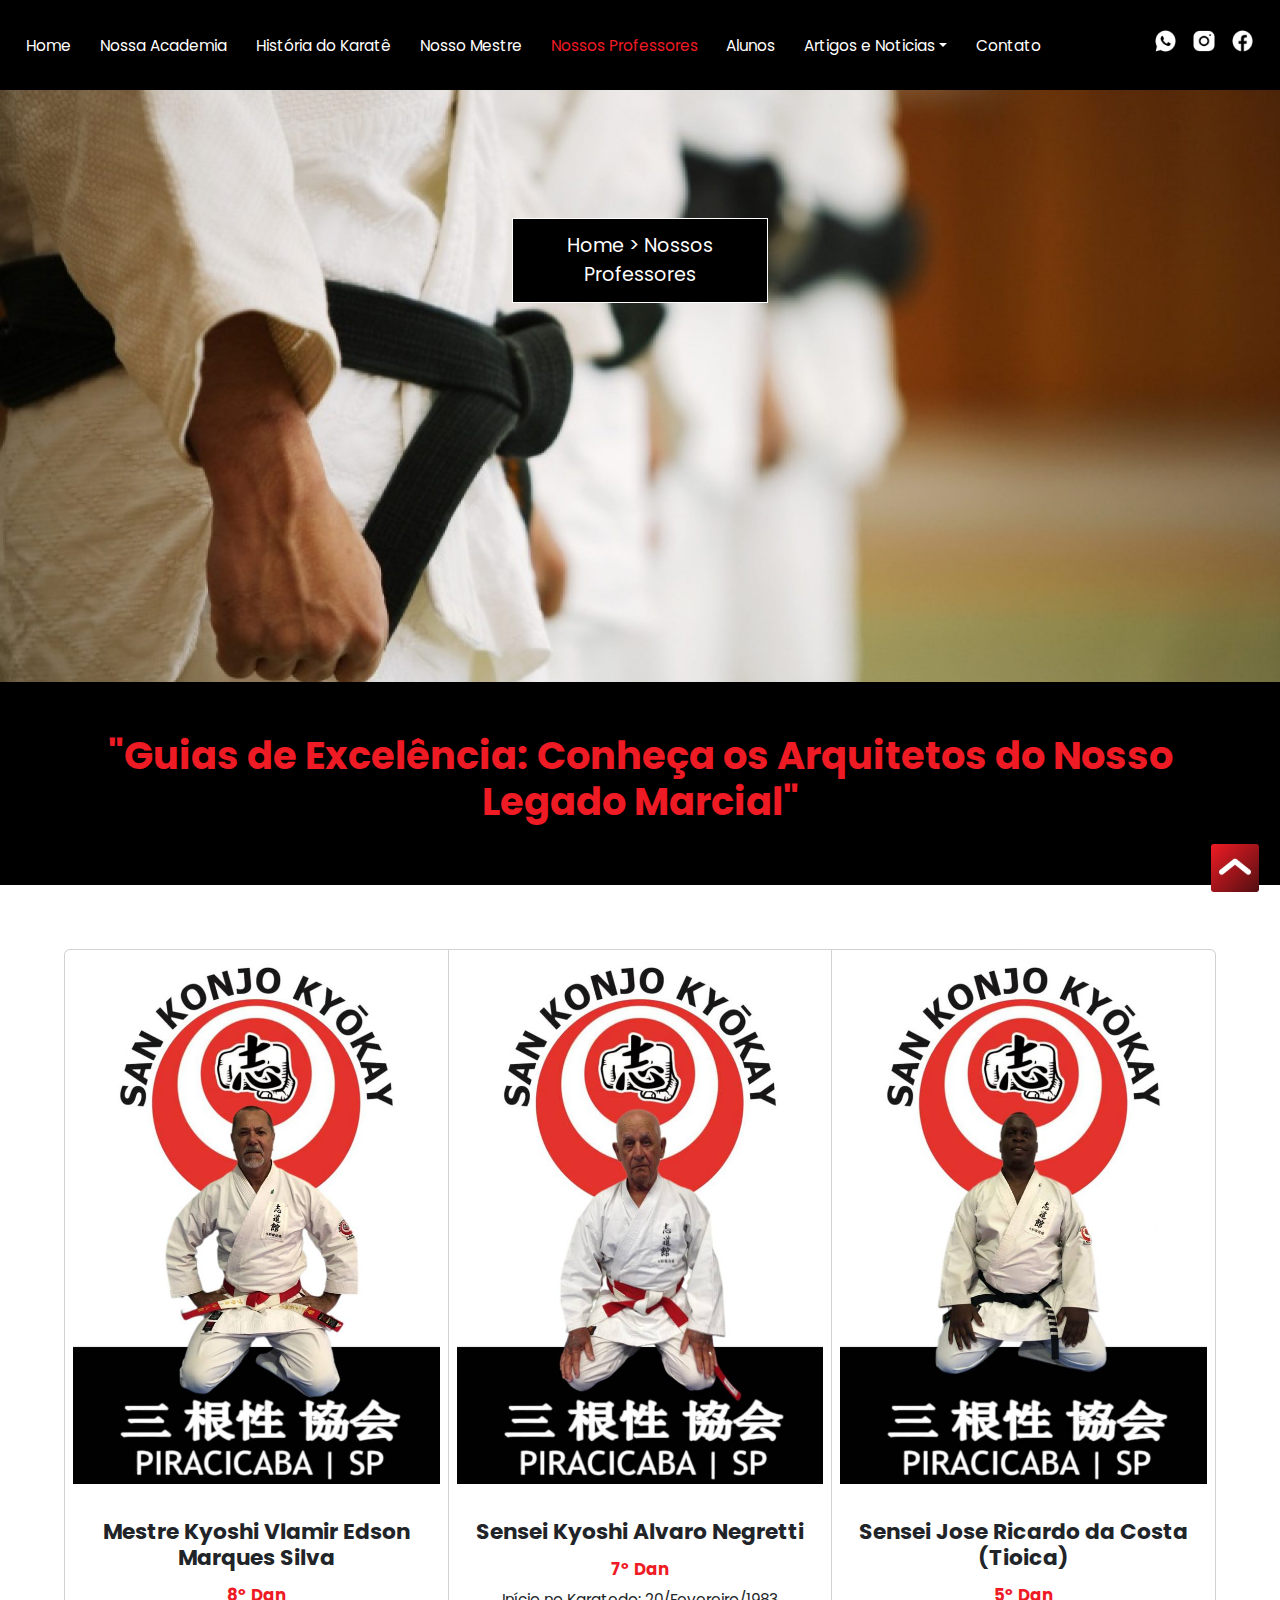
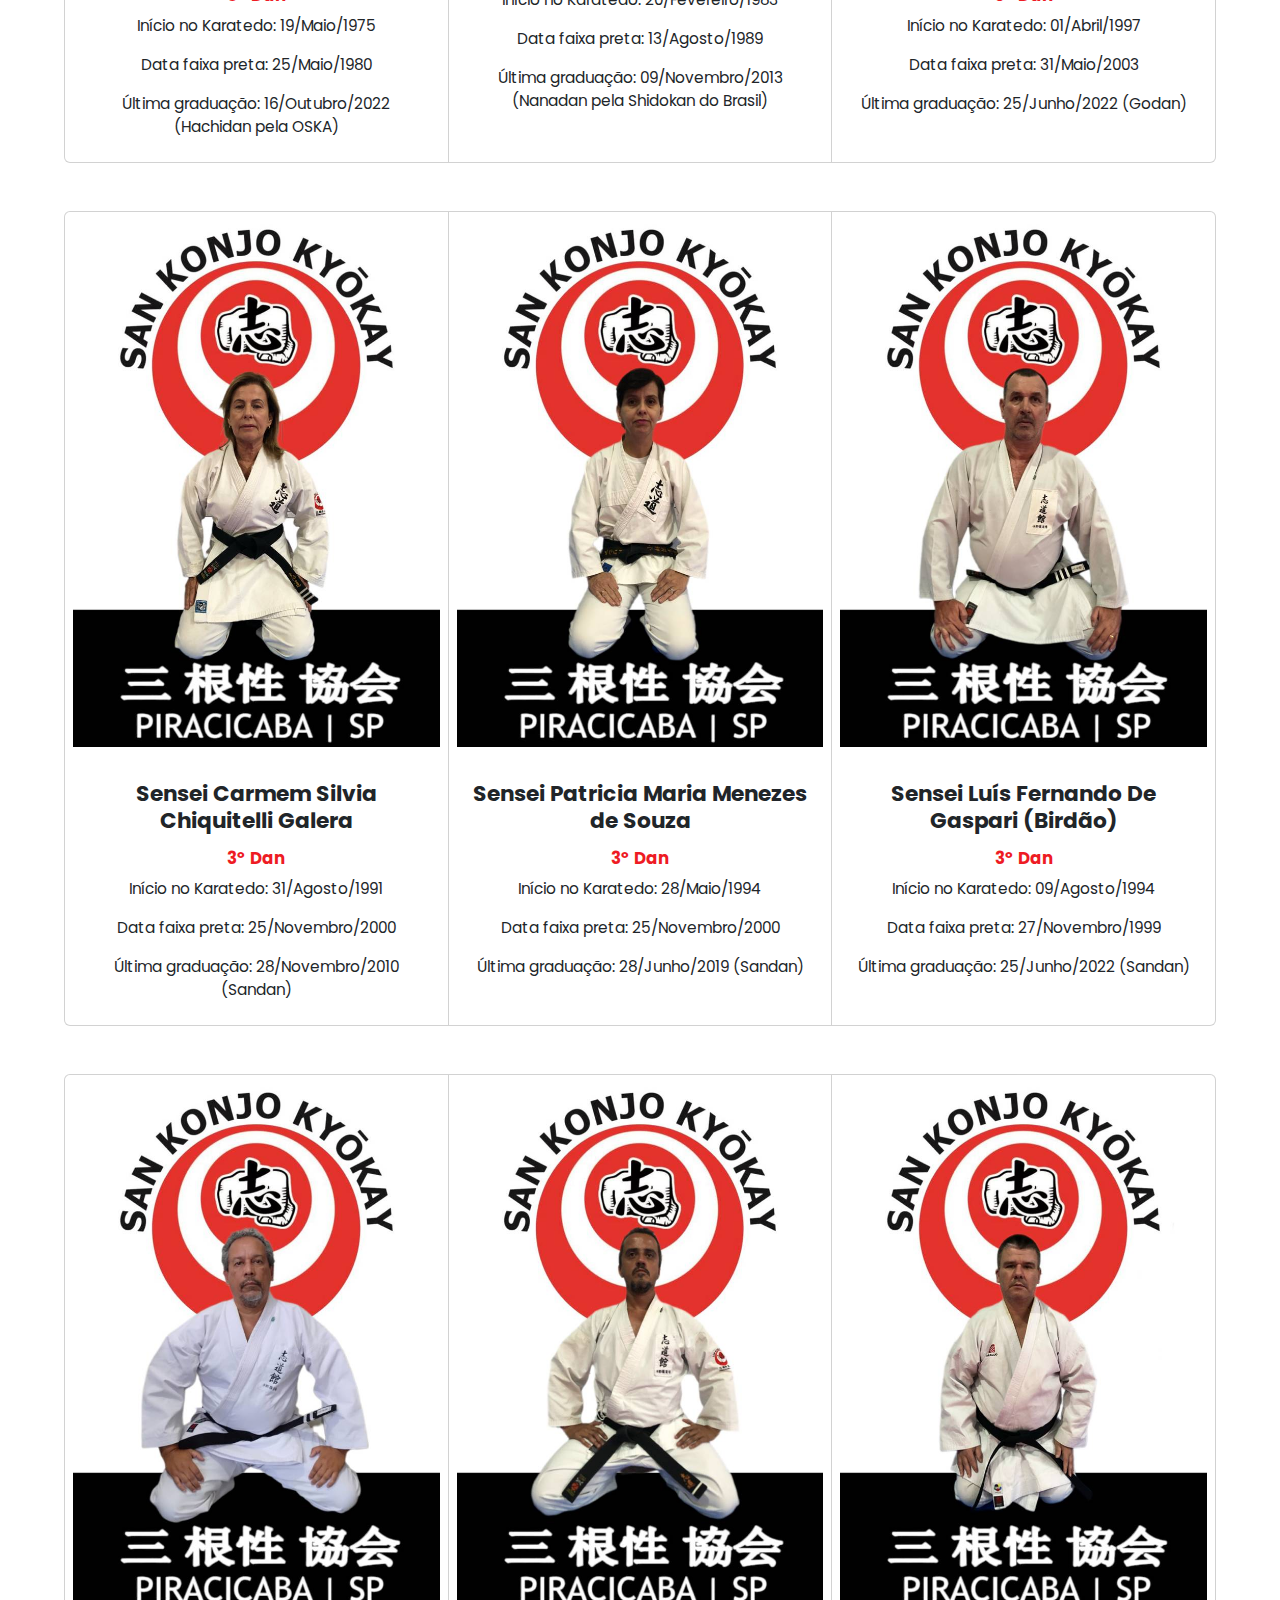
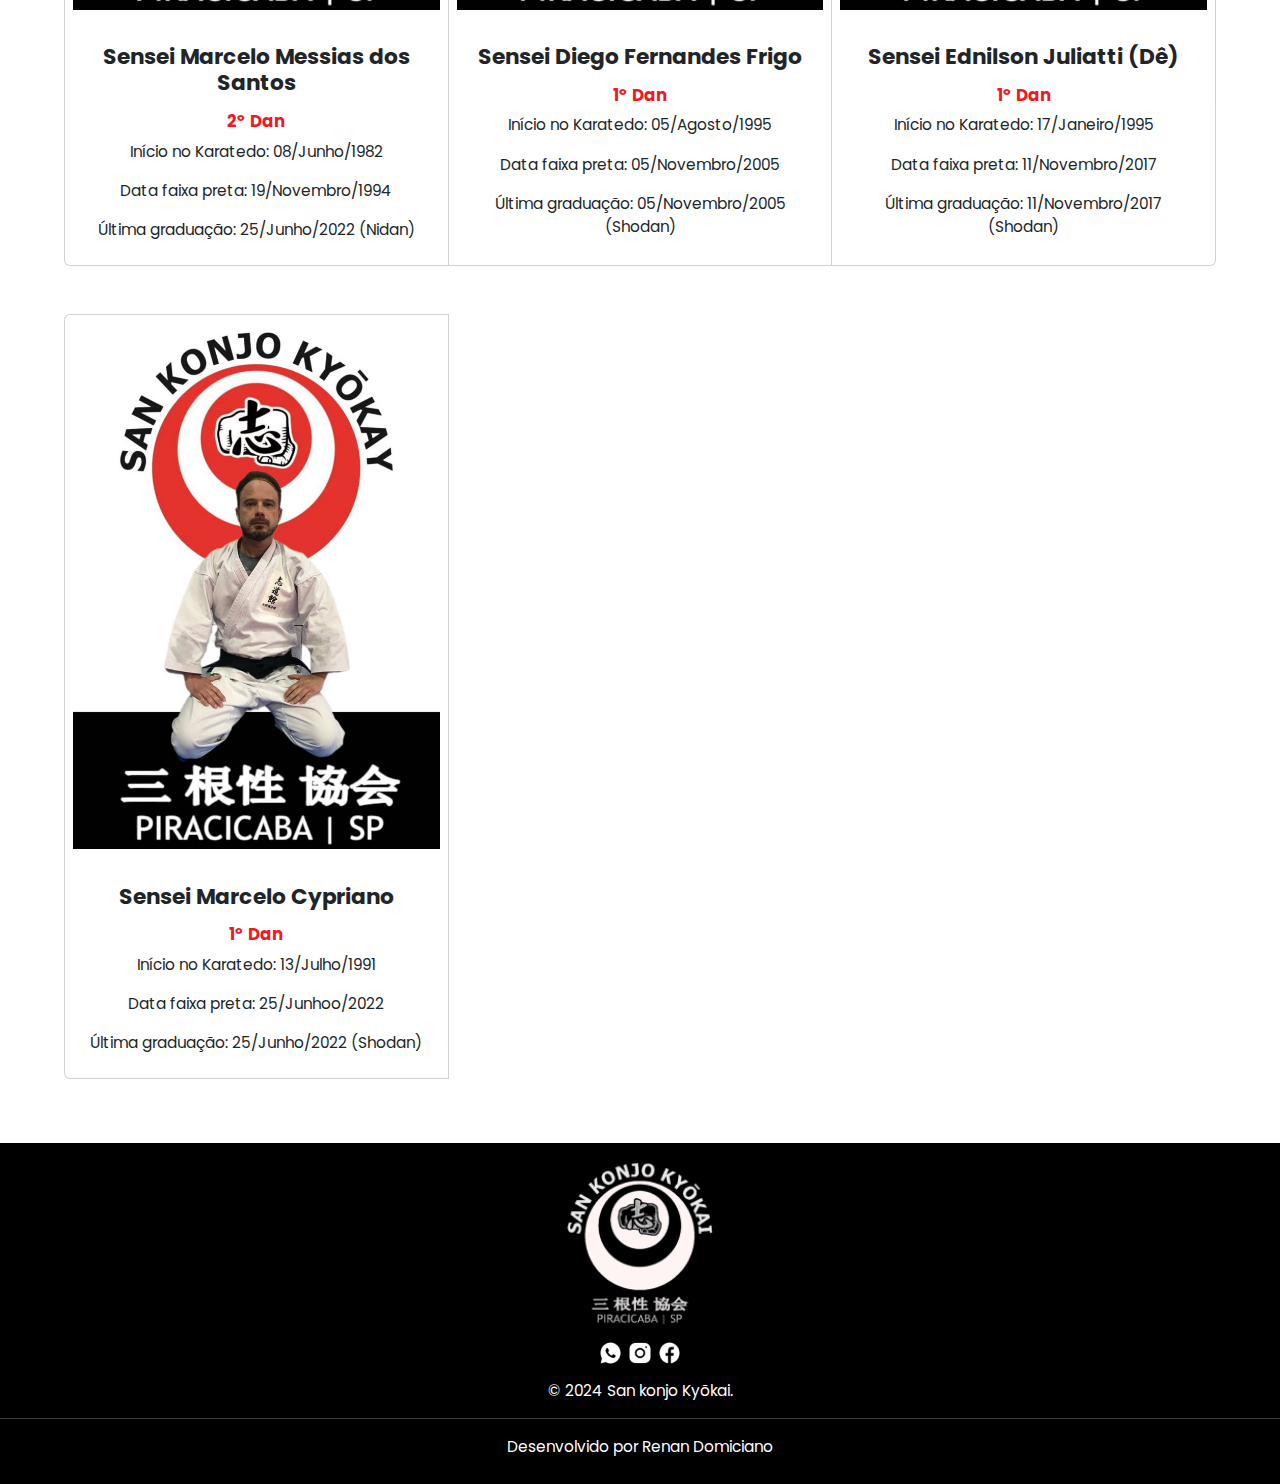
<file: nossos-professores.html>
<!DOCTYPE html>
<html lang="pt-br">
<head>
    <meta charset="UTF-8">
    <meta name="viewport" content="width=device-width, initial-scale=1.0">
    <link rel="stylesheet" href="style/style.css">
    <link rel="stylesheet" href="bootstrap-5.3.2/css/bootstrap.css">
    <link rel="icon" href="img/logo.png" type="image/x-icon">

    <!--animation aos-->
    <link href="https://unpkg.com/aos@2.3.1/dist/aos.css" rel="stylesheet">
    <!--animation aos-->
    
    <title>SAN KONJO KYÔKAI</title>
</head>
<body>

    <script src="bootstrap-5.3.2/js/bootstrap.bundle.min.js"></script>
    <script src="js/js.js"></script>
    <script src="https://unpkg.com/aos@2.3.1/dist/aos.js"></script>
    <script>
        AOS.init();
    </script>

  <header>
    <nav class="navbar navbar-expand-lg bg-black navbar-dark" data-aos="fade-down" data-aos-duration="1000">
        <div class="container-fluid">
          <button class="navbar-toggler" type="button" data-bs-toggle="collapse" data-bs-target="#navbarNav" aria-controls="navbarNav" aria-expanded="false" aria-label="Toggle navigation">
            <span class="navbar-toggler-icon"></span>
          </button>
          <div class="collapse navbar-collapse" id="navbarNav">
            <ul class="navbar-nav nav-header w-100">
              <li class="nav-item">
                <a class="nav-link " aria-current="page" href="index.html">Home</a>
              </li>
              <li class="nav-item">
                <a class="nav-link" href="nossa-academia.html">Nossa Academia</a>
              </li>
              <li class="nav-item">
                <a class="nav-link" href="historia-do-karate.html">História do Karatê</a>
              </li>
              <li class="nav-item">
                <a class="nav-link" href="nosso-mestre.html">Nosso Mestre</a>
              </li>
              <li class="nav-item">
                <a class="nav-link actives" href="nossos-professores.html">Nossos Professores</a>
              </li>
              <li class="nav-item">
                <a class="nav-link" href="alunos.html">Alunos</a>
              </li>
              <li class="nav-item dropdown">
                <a class="nav-link dropdown-toggle" data-bs-toggle="dropdown" href="#" role="button" aria-expanded="false">Artigos e Noticias</a>
                <ul class="dropdown-menu">
                  <li><a class="dropdown-item" href="artigos.html">Artigos</a></li>
                  <li><a class="dropdown-item" href="noticias.html">Noticias</a></li>
                </ul>
              </li>
              <li class="nav-item">
                <a class="nav-link" href="contato.html">Contato</a>
              </li>
            </ul><!--nav-item-->
        <div class="d-flex midia-social-nav">
                <ul class="midia-social d-flex mt-2 ">
                    <li class="midia-social-icon">
                        <a target="_blank" href="https://api.whatsapp.com/send?phone=5519981499085&text=Ol%C3%A1,%20estou%20entrando%20em%20contato%20por%20meio%20do%20site!%20%F0%9F%98%8A"><img src="img/WhatsApp.png" alt="WhatsApp"></a>
                    </li>
                    <li class="midia-social-icon">
                        <a target="_blank" href="https://www.instagram.com/vlamir.silva/"><img src="img/Instagram.png" alt="Instagram"></a>
                    </li>
                    <li class="midia-social-icon">
                        <a target="_blank" href="https://www.facebook.com/people/San-Konjo-Kyokai/100083380025012/"><img src="img/Facebook.png" alt="Facebook"></a>
                    </li>
                </ul><!--midia-social-->
        </div><!--midia-social-nav-->
          </div>
        </div>
    </nav>
  </header>

    <section class="professores-banner">
        <div class="professores-text">
            <p>Home > Nossos Professores</p>
        </div>
    </section>
        
    <div class="button-arrow">
      <a href="#"><img id="imagem-scroll" src="img/arrow-top.png" alt="arrow-top"></a>
    </div>

    <section class="professores-title">
      <h2>"Guias de Excelência: Conheça os Arquitetos do Nosso Legado Marcial"</h2>

      

    </section> 
    <div class="text-center professores-cads">
      <div class="card-group">
          <div class="card p-2">
              <img src="img/professores/prof-1.jpeg" class="card-img-top" alt="...">
              <div class="card-body ">
                  <h4 class="card-title">Mestre Kyoshi Vlamir Edson Marques Silva</h4>
                  <h6>8º Dan</h6>
                  <p class="card-text ">Início no Karatedo: 19/Maio/1975</p>
                  <p class="card-text">Data faixa preta: 25/Maio/1980</p>
                  <p class="card-text">Última graduação: 16/Outubro/2022 (Hachidan pela OSKA)</p>
              </div>
          </div>
          <div class="card p-2">
              <img src="img/professores/prof-8.jpeg" class="card-img-top" alt="...">
              <div class="card-body">
                  <h4 class="card-title">Sensei Kyoshi Alvaro Negretti</h4>
                  <h6>7º Dan</h6>
                  <p class="card-text">Início no Karatedo: 20/Fevereiro/1983</p>
                  <p class="card-text">Data faixa preta: 13/Agosto/1989</p>
                  <p class="card-text">Última graduação: 09/Novembro/2013 (Nanadan pela Shidokan do Brasil)</p>
              </div>
          </div>
          <div class="card p-2">
              <img src="img/professores/prof-2.jpeg" class="card-img-top" alt="...">
              <div class="card-body">
                  <h4 class="card-title">Sensei Jose Ricardo da Costa (Tioica)</h4>
                  <h6>5º Dan</h6>
                  <p class="card-text">Início no Karatedo: 01/Abril/1997</p>
                  <p class="card-text">Data faixa preta: 31/Maio/2003</p>
                  <p class="card-text">Última graduação: 25/Junho/2022 (Godan)</p>
              </div>
          </div>
      </div>
  
      <div class="card-group mt-5">
          <div class="card p-2">
              <img src="img/professores/prof-3.jpeg" class="card-img-top" alt="...">
              <div class="card-body">
                  <h4 class="card-title">Sensei Carmem Silvia Chiquitelli Galera</h4>
                  <h6>3º Dan</h6>
                  <p class="card-text">Início no Karatedo: 31/Agosto/1991</p>
                  <p class="card-text">Data faixa preta: 25/Novembro/2000</p>
                  <p class="card-text">Última graduação: 28/Novembro/2010 (Sandan)</p>
              </div>
          </div>
          <div class="card p-2">
              <img src="img/professores/prof-4.jpeg" class="card-img-top" alt="...">
              <div class="card-body">
                  <h4 class="card-title">Sensei Patricia Maria Menezes de Souza</h4>
                  <h6>3º Dan</h6>
                  <p class="card-text">Início no Karatedo: 28/Maio/1994</p>
                  <p class="card-text">Data faixa preta: 25/Novembro/2000</p>
                  <p class="card-text">Última graduação: 28/Junho/2019 (Sandan)</p>
              </div>
          </div>
          <div class="card p-2">
              <img src="img/professores/prof-9.jpeg" class="card-img-top" alt="...">
              <div class="card-body">
                  <h4 class="card-title">Sensei Luís Fernando De Gaspari (Birdão)</h4>
                  <h6>3º Dan</h6>
                  <p class="card-text">Início no Karatedo: 09/Agosto/1994</p>
                  <p class="card-text">Data faixa preta: 27/Novembro/1999</p>
                  <p class="card-text">Última graduação: 25/Junho/2022 (Sandan)</p>
              </div>
          </div>
      </div>
  
      <div class="card-group mt-5">
          <div class="card p-2">
              <img src="img/professores/prof-5.jpeg" class="card-img-top" alt="...">
              <div class="card-body">
                  <h4 class="card-title">Sensei Marcelo Messias dos Santos</h4>
                  <h6>2º Dan</h6>
                  <p class="card-text">Início no Karatedo: 08/Junho/1982</p>
                  <p class="card-text">Data faixa preta: 19/Novembro/1994</p>
                  <p class="card-text">Última graduação: 25/Junho/2022 (Nidan)</p>
              </div>
          </div>
          <div class="card p-2">
              <img src="img/professores/prof-6.jpeg" class="card-img-top" alt="...">
              <div class="card-body">
                  <h4 class="card-title">Sensei Diego Fernandes Frigo</h4>
                  <h6>1º Dan</h6>
                  <p class="card-text">Início no Karatedo: 05/Agosto/1995</p>
                  <p class="card-text">Data faixa preta: 05/Novembro/2005</p>
                  <p class="card-text">Última graduação: 05/Novembro/2005 (Shodan)</p>
              </div>
          </div>
          <div class="card p-2">
              <img src="img/professores/prof-7.jpeg" class="card-img-top" alt="...">
              <div class="card-body">
                  <h4 class="card-title">Sensei Ednilson Juliatti (Dê)</h4>
                  <h6>1º Dan</h6>
                  <p class="card-text">Início no Karatedo: 17/Janeiro/1995</p>
                  <p class="card-text">Data faixa preta: 11/Novembro/2017</p>
                  <p class="card-text">Última graduação: 11/Novembro/2017 (Shodan)</p>
              </div>
          </div>
          
      </div>
  
      <div class="card-group mt-5">
          <div class="card p-2">
              <img src="img/professores/prof-10.jpeg" class="card-img-top" alt="...">
              <div class="card-body">
                  <h4 class="card-title">Sensei Marcelo Cypriano</h4>
                  <h6>1º Dan</h6>
                  <p class="card-text">Início no Karatedo: 13/Julho/1991</p>
                  <p class="card-text">Data faixa preta: 25/Junhoo/2022</p>
                  <p class="card-text">Última graduação: 25/Junho/2022 (Shodan)</p>
              </div>
          </div>
          <div class="card p-2" style="visibility: hidden;">
            
            
            </div>
            <div class="card p-2" style="visibility: hidden;">
            
            
            </div>
        </div>
      </div>
  </div>
  
    </section>



    <footer>
        <div class="footer-logo">
        <img src="img/logo branca.png" alt="">
        </div>
        <div class="footer-midia-social">
            <a target="_blank" class="whats d-inline" href="https://api.whatsapp.com/send?phone=5519981499085&text=Ol%C3%A1,%20estou%20entrando%20em%20contato%20por%20meio%20do%20site!%20%F0%9F%98%8A"><img src="img/WhatsApp.png" alt="WhatsApp"></a> 
            <a target="_blank" class="instagram d-inline" href="https://www.instagram.com/vlamir.silva/"><img src="img/Instagram.png" alt="Instagram"></a>
            <a target="_blank" class="facebook d-inline" href="https://www.facebook.com/people/San-Konjo-Kyokai/100083380025012/San-Konjo-Kyokai"><img src="img/Facebook.png" alt="Facebook"></a>
        </div>
        <p>© 2024 San konjo Kyõkai.</p>
        <hr width="100%" style="color: white;" />
        <a target="_blank" href="https://meuportifolio-psi.vercel.app/index.html"><p>Desenvolvido por Renan Domiciano</p></a>
    </footer>
    
</body>


<script src="https://code.jquery.com/jquery-3.3.1.slim.min.js"></script>
<script src="https://cdnjs.cloudflare.com/ajax/libs/popper.js/1.14.7/umd/popper.min.js"></script>
<script src="https://stackpath.bootstrapcdn.com/bootstrap/4.3.1/js/bootstrap.min.js"></script>




</html>
</file>
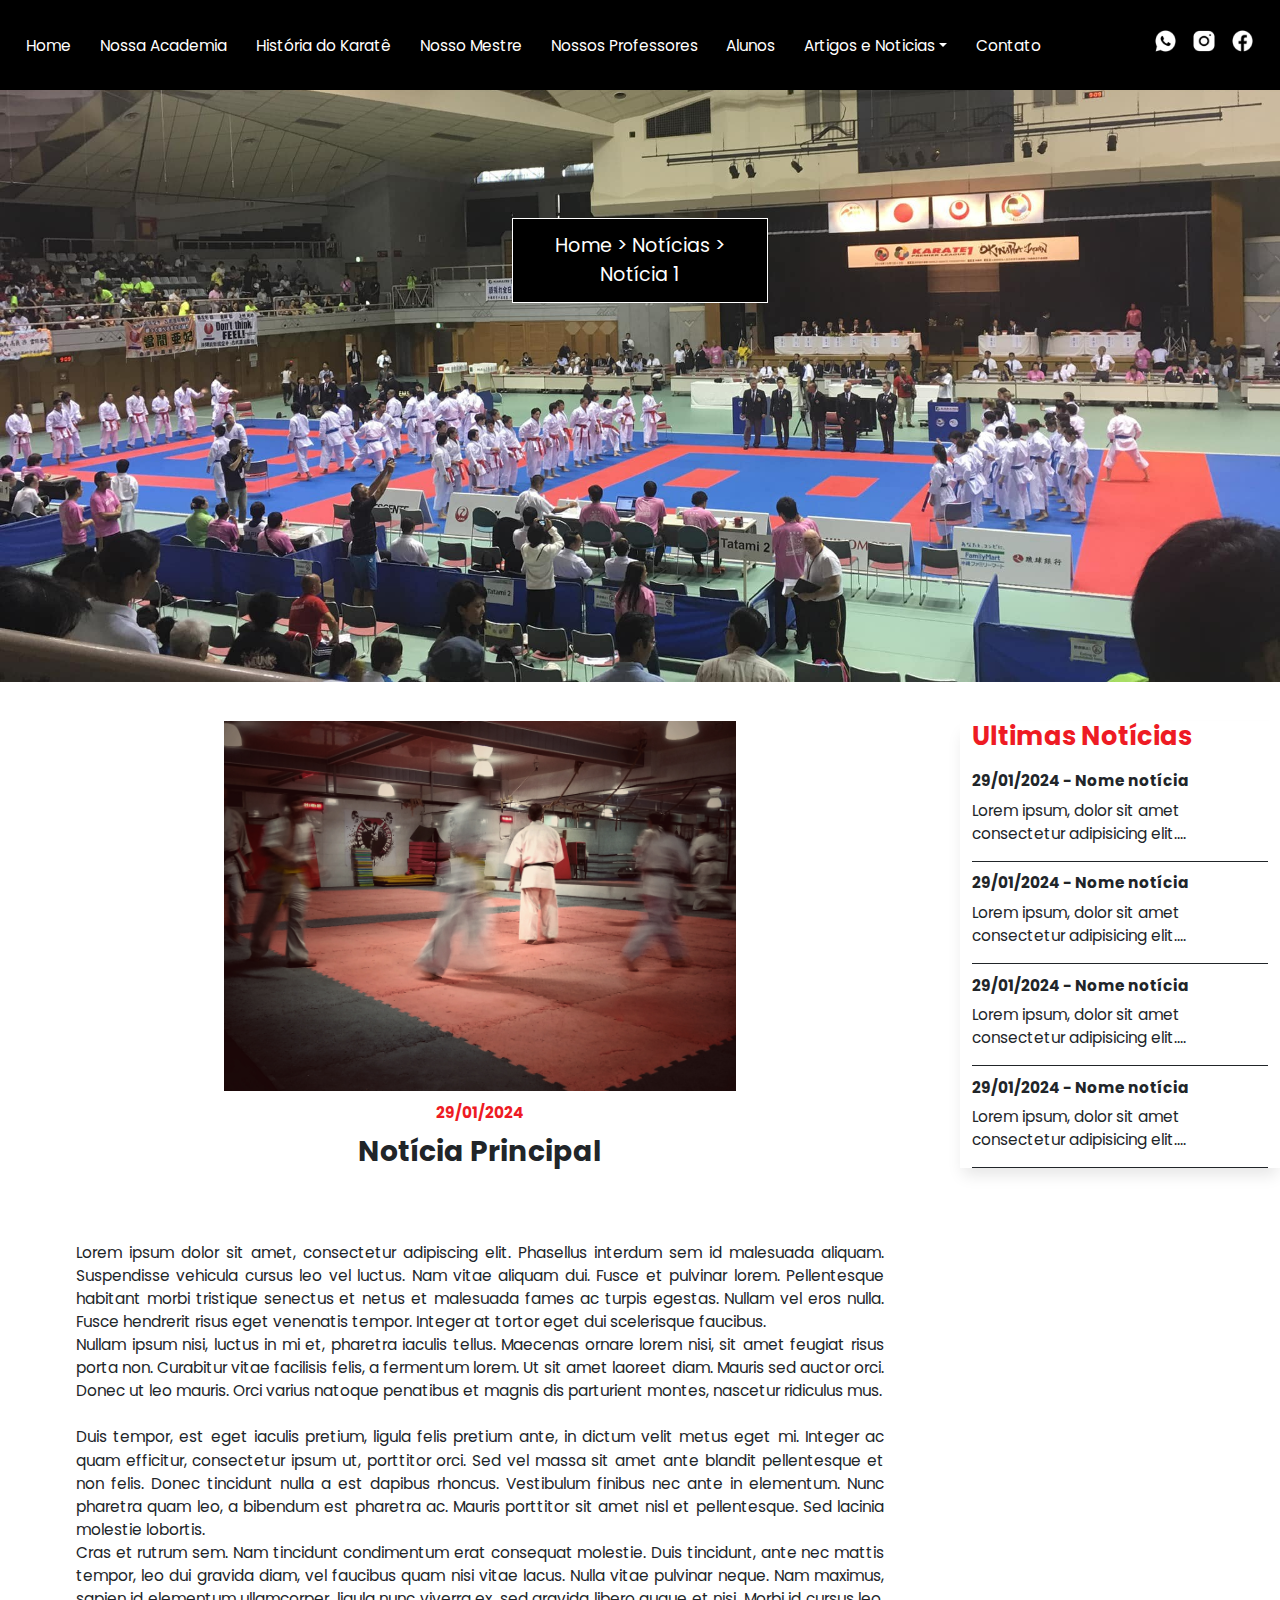
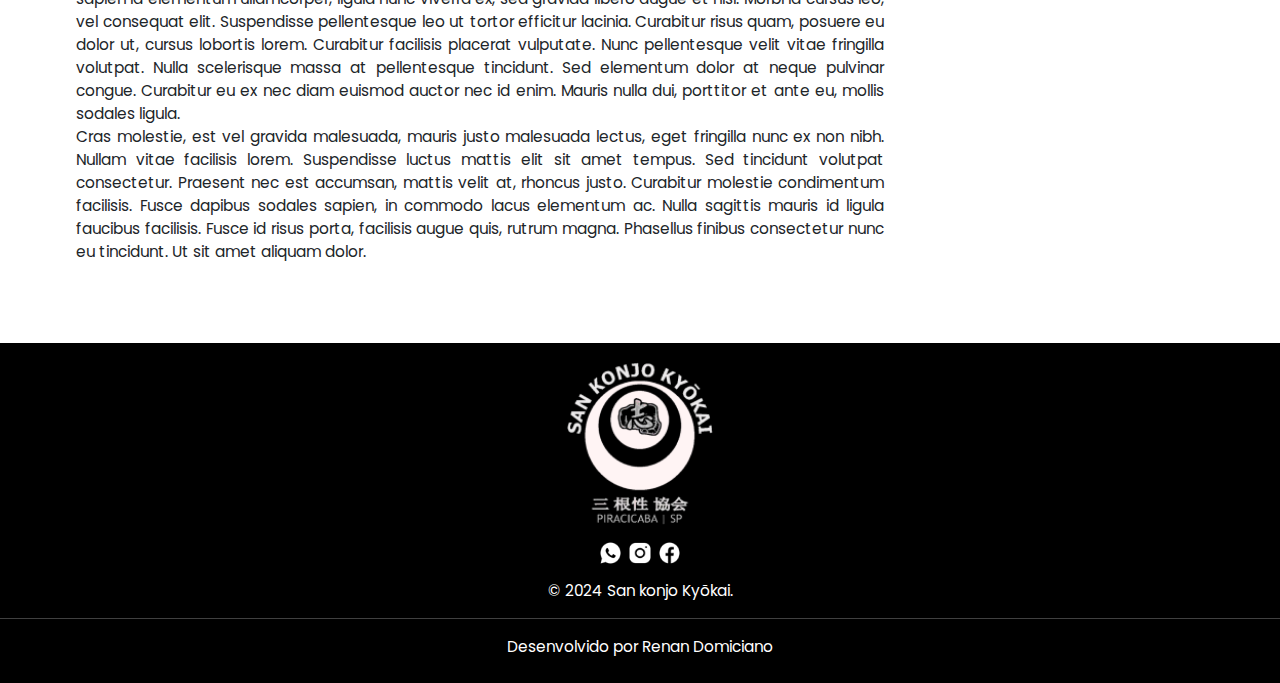
<file: noticias-1.html>
<!DOCTYPE html>
<html lang="pt-br">
<head>
    <meta charset="UTF-8">
    <meta name="viewport" content="width=device-width, initial-scale=1.0">
    <link rel="stylesheet" href="style/style.css">
    <link rel="stylesheet" href="bootstrap-5.3.2/css/bootstrap.css">
    <link rel="icon" href="img/logo.png" type="image/x-icon">

    <!--animation aos-->
    <link href="https://unpkg.com/aos@2.3.1/dist/aos.css" rel="stylesheet">
    <!--animation aos-->
    
    <title>SAN KONJO KYÔKAI</title>
</head>
<body>

    <script src="bootstrap-5.3.2/js/bootstrap.bundle.min.js"></script>
    <script src="js/js.js"></script>
    <script src="https://unpkg.com/aos@2.3.1/dist/aos.js"></script>
    <script>
        AOS.init();
    </script>

  <header>
    <nav class="navbar navbar-expand-lg bg-black navbar-dark" data-aos="fade-down" data-aos-duration="1000">
        <div class="container-fluid">
          <button class="navbar-toggler" type="button" data-bs-toggle="collapse" data-bs-target="#navbarNav" aria-controls="navbarNav" aria-expanded="false" aria-label="Toggle navigation">
            <span class="navbar-toggler-icon"></span>
          </button>
          <div class="collapse navbar-collapse" id="navbarNav">
            <ul class="navbar-nav nav-header w-100">
              <li class="nav-item">
                <a class="nav-link " aria-current="page" href="index.html">Home</a>
              </li>
              <li class="nav-item">
                <a class="nav-link" href="nossa-academia.html">Nossa Academia</a>
              </li>
              <li class="nav-item">
                <a class="nav-link" href="historia-do-karate.html">História do Karatê</a>
              </li>
              <li class="nav-item">
                <a class="nav-link" href="nosso-mestre.html">Nosso Mestre</a>
              </li>
              <li class="nav-item">
                <a class="nav-link" href="nossos-professores.html">Nossos Professores</a>
              </li>
              <li class="nav-item">
                <a class="nav-link" href="alunos.html">Alunos</a>
              </li>
              <li class="nav-item dropdown">
                <a class="nav-link dropdown-toggle" data-bs-toggle="dropdown" href="#" role="button" aria-expanded="false">Artigos e Noticias</a>
                <ul class="dropdown-menu">
                  <li><a class="dropdown-item" href="artigos.html">Artigos</a></li>
                  <li><a class="dropdown-item" href="noticias.html">Noticias</a></li>
                </ul>
              </li>
              <li class="nav-item">
                <a class="nav-link" href="contato.html">Contato</a>
              </li>
            </ul><!--nav-item-->
        <div class="d-flex midia-social-nav">
                <ul class="midia-social d-flex mt-2 ">
                    <li class="midia-social-icon">
                        <a target="_blank" href="https://api.whatsapp.com/send?phone=5519981499085&text=Ol%C3%A1,%20estou%20entrando%20em%20contato%20por%20meio%20do%20site!%20%F0%9F%98%8A"><img src="img/WhatsApp.png" alt="WhatsApp"></a>
                    </li>
                    <li class="midia-social-icon">
                        <a target="_blank" href="https://www.instagram.com/vlamir.silva/"><img src="img/Instagram.png" alt="Instagram"></a>
                    </li>
                    <li class="midia-social-icon">
                        <a target="_blank" href="https://www.facebook.com/people/San-Konjo-Kyokai/100083380025012/"><img src="img/Facebook.png" alt="Facebook"></a>
                    </li>
                </ul><!--midia-social-->
        </div><!--midia-social-nav-->
          </div>
        </div>
    </nav>
  </header>

    <section class="noticias-banner">
        <div class="noticias-text">
            <p>Home > Notícias > Notícia 1</p>
        </div>
    </section>


    <section class="noticia-principal">
      <div class="container-fluid text-center">
        <div class="row align-items-start">
          <div class="noticia-sozinha col-sm-12 col-md-9 col-lx-9">
            <img src="img/noticia-1.png" alt="">
            <h6>29/01/2024</h6>
            <h3>Notícia Principal</h3>
            <p>Lorem ipsum dolor sit amet, consectetur adipiscing elit. Phasellus interdum sem id malesuada aliquam. Suspendisse vehicula cursus leo vel luctus. Nam vitae aliquam dui. Fusce et pulvinar lorem. Pellentesque habitant morbi tristique senectus et netus et malesuada fames ac turpis egestas. Nullam vel eros nulla. Fusce hendrerit risus eget venenatis tempor. Integer at tortor eget dui scelerisque faucibus.<br>

            Nullam ipsum nisi, luctus in mi et, pharetra iaculis tellus. Maecenas ornare lorem nisi, sit amet feugiat risus porta non. Curabitur vitae facilisis felis, a fermentum lorem. Ut sit amet laoreet diam. Mauris sed auctor orci. Donec ut leo mauris. Orci varius natoque penatibus et magnis dis parturient montes, nascetur ridiculus mus.<br><br>

            Duis tempor, est eget iaculis pretium, ligula felis pretium ante, in dictum velit metus eget mi. Integer ac quam efficitur, consectetur ipsum ut, porttitor orci. Sed vel massa sit amet ante blandit pellentesque et non felis. Donec tincidunt nulla a est dapibus rhoncus. Vestibulum finibus nec ante in elementum. Nunc pharetra quam leo, a bibendum est pharetra ac. Mauris porttitor sit amet nisl et pellentesque. Sed lacinia molestie lobortis.<br>

            Cras et rutrum sem. Nam tincidunt condimentum erat consequat molestie. Duis tincidunt, ante nec mattis tempor, leo dui gravida diam, vel faucibus quam nisi vitae lacus. Nulla vitae pulvinar neque. Nam maximus, sapien id elementum ullamcorper, ligula nunc viverra ex, sed gravida libero augue et nisi. Morbi id cursus leo, vel consequat elit. Suspendisse pellentesque leo ut tortor efficitur lacinia. Curabitur risus quam, posuere eu dolor ut, cursus lobortis lorem. Curabitur facilisis placerat vulputate. Nunc pellentesque velit vitae fringilla volutpat. Nulla scelerisque massa at pellentesque tincidunt. Sed elementum dolor at neque pulvinar congue. Curabitur eu ex nec diam euismod auctor nec id enim. Mauris nulla dui, porttitor et ante eu, mollis sodales ligula.<br>

            Cras molestie, est vel gravida malesuada, mauris justo malesuada lectus, eget fringilla nunc ex non nibh. Nullam vitae facilisis lorem. Suspendisse luctus mattis elit sit amet tempus. Sed tincidunt volutpat consectetur. Praesent nec est accumsan, mattis velit at, rhoncus justo. Curabitur molestie condimentum facilisis. Fusce dapibus sodales sapien, in commodo lacus elementum ac. Nulla sagittis mauris id ligula faucibus facilisis. Fusce id risus porta, facilisis augue quis, rutrum magna. Phasellus finibus consectetur nunc eu tincidunt. Ut sit amet aliquam dolor.</p>

          </div>
          <div class="noticias-ultimas col-sm-12 col-md-3 col-lx-3">
           <h5>Ultimas Notícias</h5>
           <div class="noti-1">
            <h6>29/01/2024 - Nome notícia</h6>
            <p>Lorem ipsum, dolor sit amet consectetur adipisicing elit....</p>
           </div>
           <div class="noti-1">
            <h6>29/01/2024 - Nome notícia</h6>
            <p>Lorem ipsum, dolor sit amet consectetur adipisicing elit....</p>
           </div>
           <div class="noti-1">
            <h6>29/01/2024 - Nome notícia</h6>
            <p>Lorem ipsum, dolor sit amet consectetur adipisicing elit....</p>
           </div>
           <div class="noti-1">
            <h6>29/01/2024 - Nome notícia</h6>
            <p>Lorem ipsum, dolor sit amet consectetur adipisicing elit....</p>
           </div>
          </div>
        </div>
      </div>

    </section>

    



    <footer>
        <div class="footer-logo">
        <img src="img/logo branca.png" alt="">
        </div>
        <div class="footer-midia-social">
            <a target="_blank" class="whats d-inline" href="https://api.whatsapp.com/send?phone=5519981499085&text=Ol%C3%A1,%20estou%20entrando%20em%20contato%20por%20meio%20do%20site!%20%F0%9F%98%8A"><img src="img/WhatsApp.png" alt="WhatsApp"></a> 
            <a target="_blank" class="instagram d-inline" href="https://www.instagram.com/vlamir.silva/"><img src="img/Instagram.png" alt="Instagram"></a>
            <a target="_blank" class="facebook d-inline" href="https://www.facebook.com/people/San-Konjo-Kyokai/100083380025012/San-Konjo-Kyokai"><img src="img/Facebook.png" alt="Facebook"></a>
        </div>
        <p>© 2024 San konjo Kyõkai.</p>
        <hr width="100%" style="color: white;" />
        <a target="_blank" href="https://meuportifolio-psi.vercel.app/index.html"><p>Desenvolvido por Renan Domiciano</p></a>
    </footer>
    
</body>

<script src="https://code.jquery.com/jquery-3.3.1.slim.min.js"></script>
<script src="https://cdnjs.cloudflare.com/ajax/libs/popper.js/1.14.7/umd/popper.min.js"></script>
<script src="https://stackpath.bootstrapcdn.com/bootstrap/4.3.1/js/bootstrap.min.js"></script>




</html>
</file>
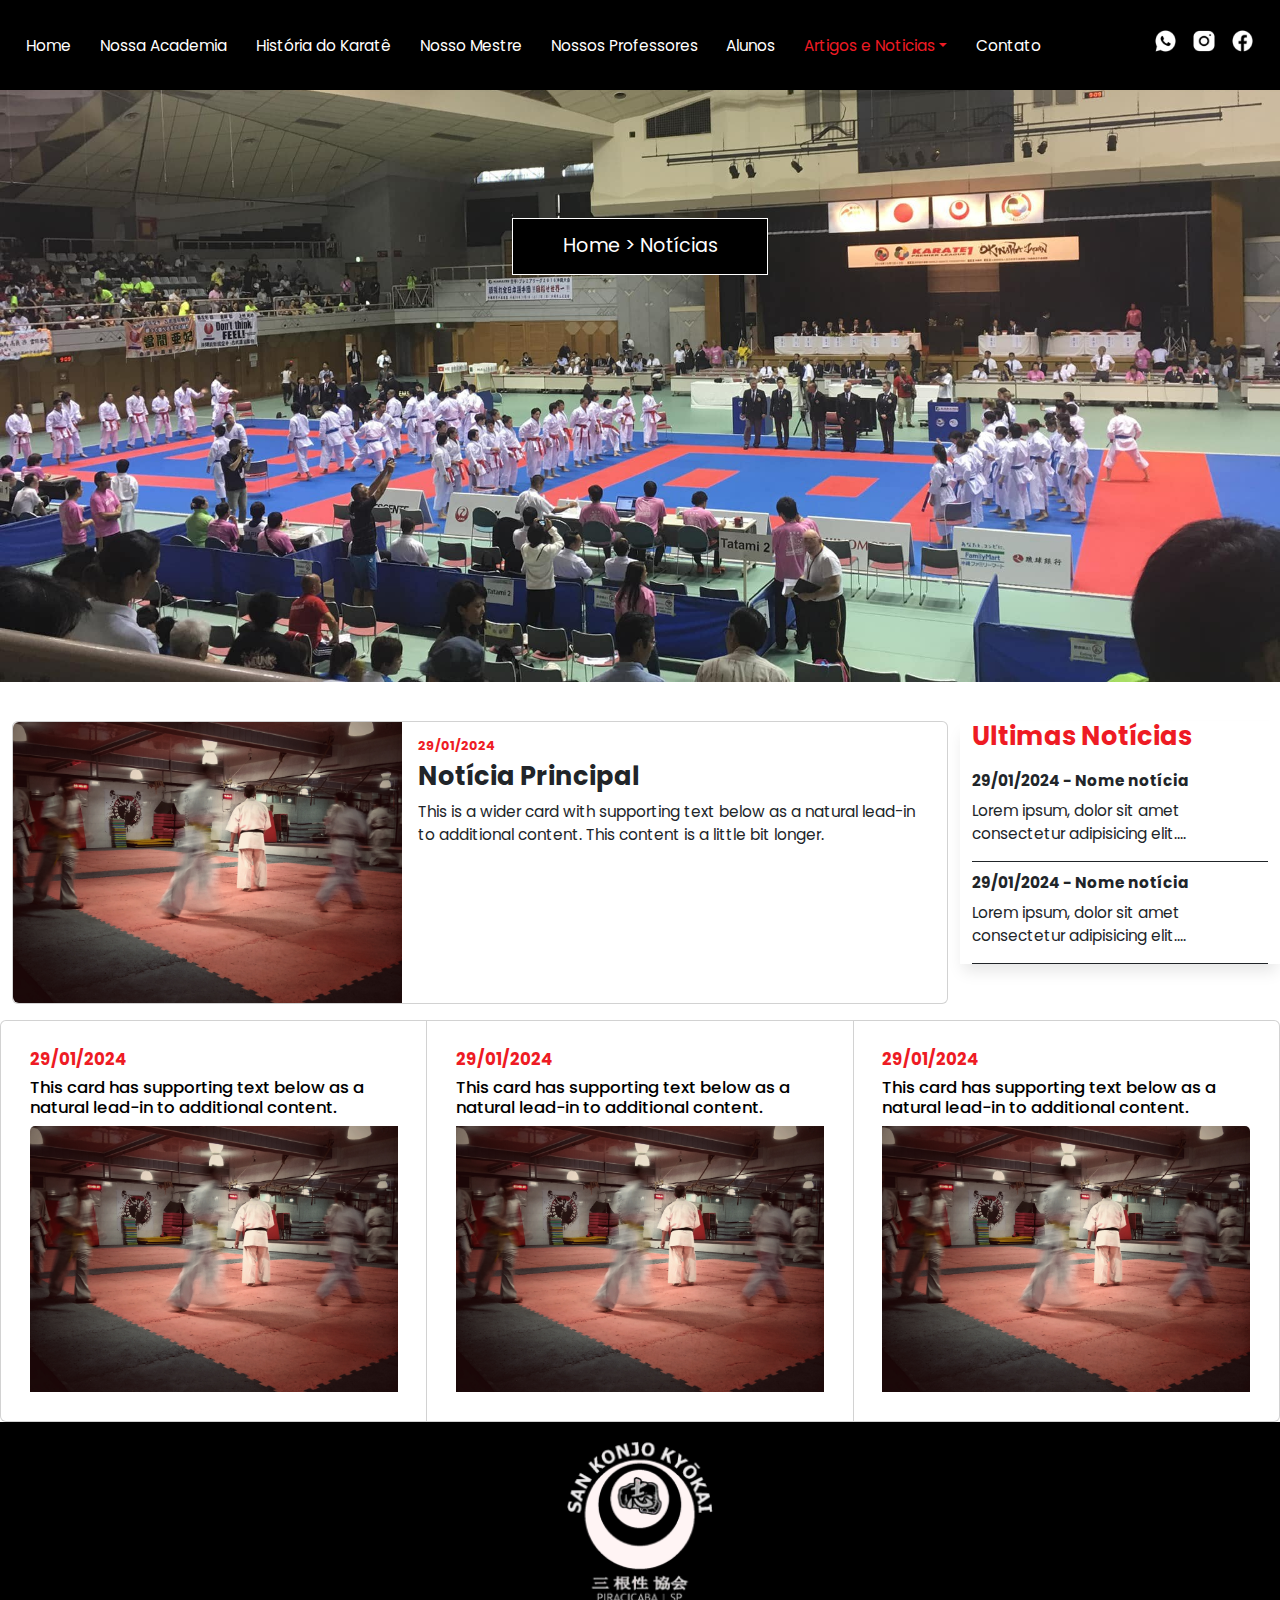
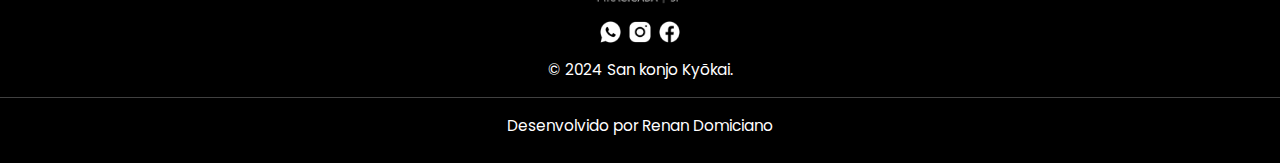
<file: noticias.html>
<!DOCTYPE html>
<html lang="pt-br">
<head>
    <meta charset="UTF-8">
    <meta name="viewport" content="width=device-width, initial-scale=1.0">
    <link rel="stylesheet" href="style/style.css">
    <link rel="stylesheet" href="bootstrap-5.3.2/css/bootstrap.css">
    <link rel="icon" href="img/logo.png" type="image/x-icon">

    <!--animation aos-->
    <link href="https://unpkg.com/aos@2.3.1/dist/aos.css" rel="stylesheet">
    <!--animation aos-->
    
    <title>SAN KONJO KYÔKAI</title>
</head>
<body>

    <script src="bootstrap-5.3.2/js/bootstrap.bundle.min.js"></script>
    <script src="js/js.js"></script>
    <script src="https://unpkg.com/aos@2.3.1/dist/aos.js"></script>
    <script>
        AOS.init();
    </script>

    <header>
      <nav class="navbar navbar-expand-lg bg-black navbar-dark" data-aos="fade-down" data-aos-duration="1000">
          <div class="container-fluid">
            <button class="navbar-toggler" type="button" data-bs-toggle="collapse" data-bs-target="#navbarNav" aria-controls="navbarNav" aria-expanded="false" aria-label="Toggle navigation">
              <span class="navbar-toggler-icon"></span>
            </button>
            <div class="collapse navbar-collapse" id="navbarNav">
              <ul class="navbar-nav nav-header w-100">
                <li class="nav-item">
                  <a class="nav-link" aria-current="page" href="index.html">Home</a>
                </li>
                <li class="nav-item">
                  <a class="nav-link" href="nossa-academia.html">Nossa Academia</a>
                </li>
                <li class="nav-item">
                  <a class="nav-link" href="historia-do-karate.html">História do Karatê</a>
                </li>
                <li class="nav-item">
                  <a class="nav-link" href="nosso-mestre.html">Nosso Mestre</a>
                </li>
                <li class="nav-item">
                  <a class="nav-link" href="nossos-professores.html">Nossos Professores</a>
                </li>
                <li class="nav-item">
                  <a class="nav-link" href="alunos.html">Alunos</a>
                </li>
                <li class="nav-item dropdown">
                  <a class="nav-link dropdown-toggle actives" data-bs-toggle="dropdown" href="#" role="button" aria-expanded="false">Artigos e Noticias</a>
                  <ul class="dropdown-menu">
                    <li><a class="dropdown-item" href="artigos.html">Artigos</a></li>
                    <li><a class="dropdown-item actives" href="noticias.html">Noticias</a></li>
                  </ul>
                </li>
                <li class="nav-item">
                  <a class="nav-link" href="contato.html">Contato</a>
                </li>
              </ul><!--nav-item-->
          <div class="d-flex midia-social-nav">
                  <ul class="midia-social d-flex mt-2 ">
                      <li class="midia-social-icon">
                          <a target="_blank" href="https://api.whatsapp.com/send?phone=5519981499085&text=Ol%C3%A1,%20estou%20entrando%20em%20contato%20por%20meio%20do%20site!%20%F0%9F%98%8A"><img src="img/WhatsApp.png" alt="WhatsApp"></a>
                      </li>
                      <li class="midia-social-icon">
                          <a target="_blank" href="https://www.instagram.com/vlamir.silva/"><img src="img/Instagram.png" alt="Instagram"></a>
                      </li>
                      <li class="midia-social-icon">
                          <a target="_blank" href="https://www.facebook.com/people/San-Konjo-Kyokai/100083380025012/"><img src="img/Facebook.png" alt="Facebook"></a>
                      </li>
                  </ul><!--midia-social-->
          </div><!--midia-social-nav-->
            </div>
          </div>
      </nav>
    </header>

    <section class="noticias-banner">
        <div class="noticias-text">
            <p>Home > Notícias</p>
        </div>
    </section>


    <section class="noticia-principal">
      <div class="container-fluid text-center">
        <div class="row align-items-start">
          <div class=" col-sm-12 col-md-9 col-lx-9">
            
            <a href="noticias-1.html"><div class="cards-principal card mb-3">
              <div class="row g-0">
                <div class="col-md-5">
                  <img src="img/noticia-1.png" class="img-fluid rounded-start" alt="...">
                </div>
                <div class="col-md-7">
                  <div class="card-body">
                    <h6>29/01/2024</h6>
                    <h5 class="card-title">Notícia Principal</h5>
                    <p class="card-text">This is a wider card with supporting text below as a natural lead-in to additional content. This content is a little bit longer.</p>
                  </div>
                </div>
              </div>
            </div></a>


          </div>
          <div class="noticias-ultimas col-sm-12 col-md-3 col-lx-3">
           <h5>Ultimas Notícias</h5>
           <div class="noti-1">
            <h6>29/01/2024 - Nome notícia</h6>
            <p>Lorem ipsum, dolor sit amet consectetur adipisicing elit....</p>
           </div>
           <div class="noti-1">
            <h6>29/01/2024 - Nome notícia</h6>
            <p>Lorem ipsum, dolor sit amet consectetur adipisicing elit....</p>
           </div>
          </div>
        </div>
      </div>

    </section>

    <section>

      <div class="card-group noticia-cards">


          <div class="card noticia-cards-separado">          
          <a href="">
              <div class="card-body">
              <h6 class="card-title">29/01/2024</h6>
              <h3 class="card-text">This card has supporting text below as a natural lead-in to additional content.</h3>
              <img src="img/noticia-1.png" class="card-img-top" alt="...">
              </div>
          </a>
        </div>


        <div class="card noticia-cards-separado">          
          <a href="">
              <div class="card-body">
              <h6 class="card-title">29/01/2024</h6>
              <h3 class="card-text">This card has supporting text below as a natural lead-in to additional content.</h3>
              <img src="img/noticia-1.png" class="card-img-top" alt="...">
              </div>
          </a>
        </div>

        <div class="card noticia-cards-separado">          
          <a href="">
              <div class="card-body">
              <h6 class="card-title">29/01/2024</h6>
              <h3 class="card-text">This card has supporting text below as a natural lead-in to additional content.</h3>
              <img src="img/noticia-1.png" class="card-img-top" alt="...">
              </div>
          </a>
        </div>

        
      </div>

    </section>



    <footer>
        <div class="footer-logo">
        <img src="img/logo branca.png" alt="">
        </div>
        <div class="footer-midia-social">
            <a target="_blank" class="whats d-inline" href="https://api.whatsapp.com/send?phone=5519981499085&text=Ol%C3%A1,%20estou%20entrando%20em%20contato%20por%20meio%20do%20site!%20%F0%9F%98%8A"><img src="img/WhatsApp.png" alt="WhatsApp"></a> 
            <a target="_blank" class="instagram d-inline" href="https://www.instagram.com/vlamir.silva/"><img src="img/Instagram.png" alt="Instagram"></a>
            <a target="_blank" class="facebook d-inline" href="https://www.facebook.com/people/San-Konjo-Kyokai/100083380025012/San-Konjo-Kyokai"><img src="img/Facebook.png" alt="Facebook"></a>
        </div>
        <p>© 2024 San konjo Kyõkai.</p>
        <hr width="100%" style="color: white;" />
        <a target="_blank" href="https://meuportifolio-psi.vercel.app/index.html"><p>Desenvolvido por Renan Domiciano</p></a>
    </footer>
    
</body>

<script src="https://code.jquery.com/jquery-3.3.1.slim.min.js"></script>
<script src="https://cdnjs.cloudflare.com/ajax/libs/popper.js/1.14.7/umd/popper.min.js"></script>
<script src="https://stackpath.bootstrapcdn.com/bootstrap/4.3.1/js/bootstrap.min.js"></script>




</html>
</file>
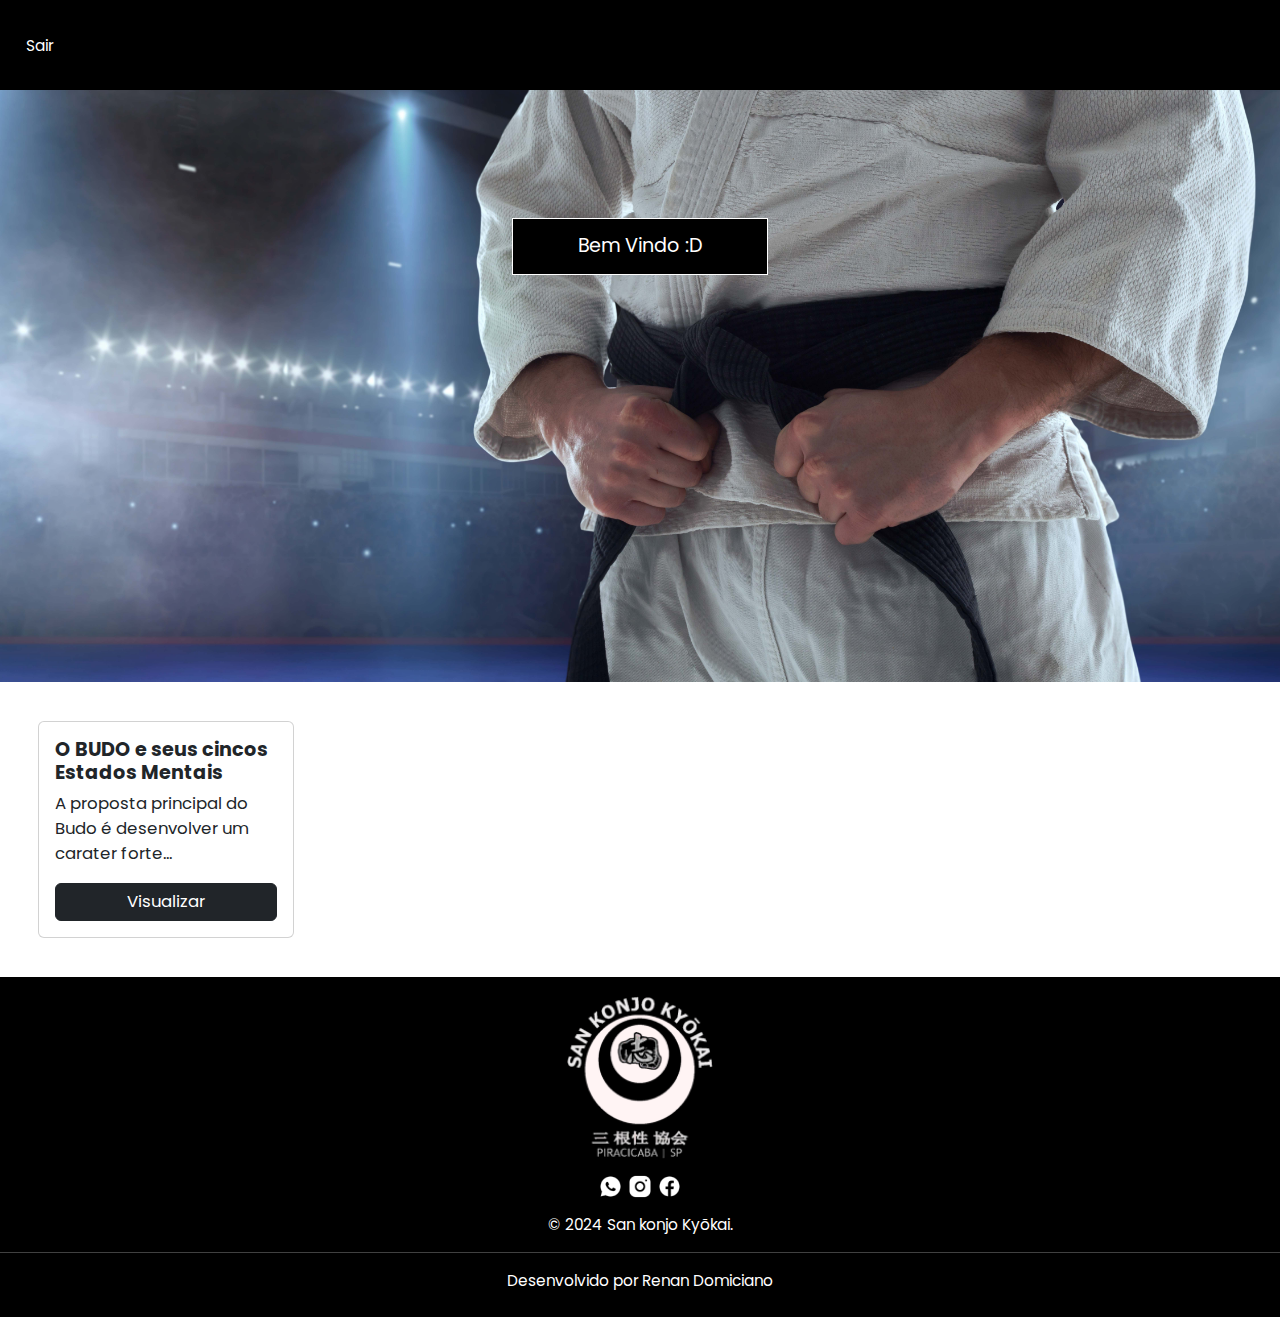
<file: pagina_alunos.html>
<!DOCTYPE html>
<html lang="pt-br">
<head>
    <meta charset="UTF-8">
    <meta name="viewport" content="width=device-width, initial-scale=1.0">
    <link rel="stylesheet" href="style/style.css">
    <link rel="stylesheet" href="bootstrap-5.3.2/css/bootstrap.css">
    <link rel="icon" href="img/logo.png" type="image/x-icon">

    <!--animation aos-->
    <link href="https://unpkg.com/aos@2.3.1/dist/aos.css" rel="stylesheet">
    <!--animation aos-->
    
    <title>SAN KONJO KYÔKAI</title>
</head>
<body>

  <script src="bootstrap-5.3.2/js/bootstrap.bundle.min.js"></script>
  <script src="js/js.js"></script>
    <script src="https://unpkg.com/aos@2.3.1/dist/aos.js"></script>
    <script>
        AOS.init();
    </script>

  <header>
    <nav class="navbar navbar-expand-lg bg-black navbar-dark " data-aos="fade-down" data-aos-duration="1000">
        <div class="container-fluid">
          <button class="navbar-toggler" type="button" data-bs-toggle="collapse" data-bs-target="#navbarNav" aria-controls="navbarNav" aria-expanded="false" aria-label="Toggle navigation">
            <span class="navbar-toggler-icon"></span>
          </button>
          <div class="collapse navbar-collapse" id="navbarNav">
            <ul class="navbar-nav nav-header w-100">
              <li class="nav-item">
                <a class="nav-link " aria-current="page" href="index.html">Sair</a>
              </li>
            </ul><!--nav-item-->
          </div>
        </div>
    </nav>
  </header>   

    <section class="pagina-aluno-banner">
        <div class="pagina-aluno-text">
            <p>Bem Vindo :D</p>
        </div>
    </section>


    <section class="cards-artigos">

        <div class="card">
          <div class="card-body">
            <h5 class="card-title fw-bold">O BUDO e seus cincos Estados Mentais</h5>
            <p class="card-text">A proposta principal do Budo é desenvolver um carater forte...</p>
            <a target="_blank" href="pdf/O BUDO e seus cincos Estados Mentais.pdf" class="btn btn-dark">Visualizar</a>
          </div>
        </div>

    </section>



    <footer>
        <div class="footer-logo">
        <img src="img/logo branca.png" alt="">
        </div>
        <div class="footer-midia-social">
            <a target="_blank" class="whats d-inline" href="https://api.whatsapp.com/send?phone=5519981499085&text=Ol%C3%A1,%20estou%20entrando%20em%20contato%20por%20meio%20do%20site!%20%F0%9F%98%8A"><img src="img/WhatsApp.png" alt="WhatsApp"></a> 
            <a target="_blank" class="instagram d-inline" href="https://www.instagram.com/vlamir.silva/"><img src="img/Instagram.png" alt="Instagram"></a>
            <a target="_blank" class="facebook d-inline" href="https://www.facebook.com/people/San-Konjo-Kyokai/100083380025012/San-Konjo-Kyokai"><img src="img/Facebook.png" alt="Facebook"></a>
        </div>
        <p>© 2024 San konjo Kyõkai.</p>
        <hr width="100%" style="color: white;" />
        <a target="_blank" href="https://meuportifolio-psi.vercel.app/index.html"><p>Desenvolvido por Renan Domiciano</p></a>
    </footer>
    
</body>

<script src="https://code.jquery.com/jquery-3.3.1.slim.min.js"></script>
<script src="https://cdnjs.cloudflare.com/ajax/libs/popper.js/1.14.7/umd/popper.min.js"></script>
<script src="https://stackpath.bootstrapcdn.com/bootstrap/4.3.1/js/bootstrap.min.js"></script>




</html>
</file>
<file: style/style.css>
@import url('https://fonts.googleapis.com/css2?family=Poppins:wght@100;200;400;600;900&display=swap');
@import url('https://fonts.googleapis.com/css2?family=Jockey+One&display=swap');


*{
    font-family: 'Poppins', sans-serif;
   
}

body {
    margin: 0;
    padding: 0;
    overflow-x: hidden;
}

.error-message {
    color: red;
    display: none;
}


/* Definindo variáveis para as cores */
:root {
    --sb-track-color: #000000;
    --sb-thumb-color: #EE1B24;
    --sb-size: 10px;
}

/* Estilos para WebKit (Chrome, Safari, Opera) */
body::-webkit-scrollbar {
    width: var(--sb-size);
}

body::-webkit-scrollbar-track {
    background: var(--sb-track-color);
    border-radius: 1px;
}

body::-webkit-scrollbar-thumb {
    background: var(--sb-thumb-color);
    border-radius: 10px;
}

/* Estilos para Firefox */
body {
    scrollbar-color: var(--sb-thumb-color) var(--sb-track-color);
    scrollbar-width: var(--sb-size);
}
 


/*NAVBAR*/

.navbar{
    z-index: 4;
}


.nav-header a{
    color: #ffffff;
    font-size: 1.2vw;   
    padding: 2vw 2vw 2vw 2vw;
    margin-left: 0.5vw;
    margin-right: 0.5vw;
}

.nav-header a:hover{
    color: #EE1B24;
}

.nav-header .nav-item .actives{
    color: #EE1B24;
}

.navbar ul{
    list-style-type:none;
}

.midia-social img{
    width: 2vw;
    margin-right: 1vw;
}

.midia-social img:hover{
    filter: brightness(0) saturate(100%) invert(13%) sepia(95%) saturate(5291%) hue-rotate(352deg) brightness(105%) contrast(117%);
}

.midia-social-icon a{
    text-decoration: none;
    color: white;
    text-align: center;
}



/*NAVBAR*/

/*DROPDOWN*/


.dropdown a{
    text-decoration: none;
    color: white;
}
.navbar-expand-lg .navbar-nav .dropdown-menu {
    background-color: #000000; /* Background color of the dropdown */
    border-color: #444; /* Border color of the dropdown */
}

.navbar-expand-lg .navbar-nav .dropdown-menu .dropdown-item:hover {
    background-color: #000000;
}
/*DROPDOWN*/

/*BANNER*/
.banner{
    background-image: url('../img/background-banner-home.png');
    max-width: 100%;
    width: 100%;
    background-size: cover;
    background-repeat: no-repeat;   
    margin-top: -8vw;
}

.banner .men-right, .banner .men-left{
    transition: 1s all;
    animation: move 2s infinite;

}

.banner .men-right img{
   width: 30.3vw;
   overflow-x: auto;
   
}

.banner .men-left img{
    width: 25vw;
}

@keyframes moveUpDown {
    0%, 100% {
      transform: translateY(0); /* No deslocamento vertical inicial ou final */
    }
    50% {
      transform: translateY(-13px); /* Desloca para cima */
    }
}

.banner .escudo{
    animation: moveUpDown 3s infinite; /* 2s de duração, repetição infinita */
    animation-delay: 3s; /* Atraso de 1 segundo antes do início da animação */

}
.banner .logo{
    margin-top: 15vw;
}

.banner .logo img{
    width: 20vw;
}
.banner .scrollIcon {
    width: 100%;
    text-align: center;
    margin-top: 9vw;
}

.banner .scrollIcon img{
    width: 4vw;
}

/*BANNER*/


/*WELCOME*/

.welcome{
    background-color: black;
    width: 100%;
    text-align: center;
    padding: 1.5vw 0vw 1.5vw 0vw;
}

.welcome h1{
    font-family: 'Jockey One', sans-serif;
    font-size: 6vw;
    color: rgba(255, 255, 255, 0); 
    -webkit-text-stroke: 1px #ffffff; 
    text-stroke: 1px #ffffff;    
}

/*WELCOME*/


/*HOME NOSSA ACADEMIA*/

.nossa-academia{
    padding: 7vw 10vw;
    margin-bottom: 15vw;
    position: relative;
}

.nossa-academia .text-academia-home{
    padding: 1px 150px 10px 1px;
}

.nossa-academia h3{
    font-size: 1.4vw;
    text-align: left;
    color: #EE1B24;
    font-weight: bold;

}

.nossa-academia h4{
    font-size: 1.9vw;
    text-align: left;
    font-weight: bold;
}

.nossa-academia p{
    font-size: 1.5vw;
    text-align: justify;
    margin-top: 1.5vw;
}

.nossa-academia .background-black{
    position: absolute;
    z-index: 2;
    margin-top: 4vw;
    margin-left: 4vw;
}
   
.nossa-academia .background-image{
    position: absolute;
    margin-top: 6vw;
    z-index: 4;
}

.nossa-academia img{
    width: 40vw;
}

.nossa-academia .button-academia{
    text-align: left;
    margin-top: 4vw;
    cursor: pointer;
    position: absolute;
    z-index: 9; 
}

.nossa-academia a{
    text-decoration: none;
    padding: 2vw 3.5vw 2vw 3.5vw;
    background-color: #000000;
    color: #ffffff;
    font-size: 1.3vw;
}
.nossa-academia a:hover{
    background: #EE1B24;
    box-shadow: 0px 4px 4px 0px rgba(0, 0, 0, 0.25);
    color: #ffffff;
}

.nossa-academia .logo-center{
    position: absolute;
    text-align: center;
    left: 0%;
    z-index: 1;
}
.nossa-academia .logo-center img{
    width: 30vw;
}

/*HOME NOSSA ACADEMIA*/



/*HISTORIA DO KARATE*/

.historia-home{
    background-image: url('../img/triangulo-1.png');
    background-repeat: no-repeat;
    background-size: contain;
    background-position: 100%;

}

.box-historia-do-karate{
    padding: 2vw 10vw;
}
.box-historia-do-karate img{
    width: 100%;
}

.historia-home .historia-home-text{
    text-align: right;
    padding-right: 7vw;
    overflow: hidden;
}

.historia-home .historia-home-text h3{
    font-size: 1.5vw;
    font-weight: bold;
    color: #EE1B24;

}
.historia-home .historia-home-text h4{
    font-size: 1.9vw;
    font-weight: bold;
    
}

.historia-home .historia-home-img{
    position: relative;
    text-align: center;
    z-index: 6;
    overflow: hidden;
}

.historia-home .historia-home-img img{
    width: 58vw;
}


.historia-home .historia-k,.historia-a,.historia-r,.historia-a-2,.historia-t,.historia-e{
    z-index: 5;
    text-align: center;  
    position: relative; 
    overflow: hidden;
}

.historia-home .historia-k{
    margin-top: -65vw;
}

.historia-home .historia-a{
    margin-right: -30vw;
    margin-top: -8vw;
}

.historia-home .historia-r{
    margin-left:-5vw;
    margin-top: 1vw;
}

.historia-home .historia-a-2{
    margin-right: -30vw;
    margin-top: -8vw;
   
}

.historia-home .historia-t{
    margin-left: -9vw;
    margin-top: 2vw;
}

.historia-home .historia-e{
    margin-right: -20vw;
    margin-top: -9vw;
}

.historia-home .historia-k img{
    width: 10vw;
    overflow-x: hidden;
}
.historia-home .historia-a img{
    width: 10vw;
    overflow-x: hidden;
}
.historia-home .historia-r img{
    width: 10vw;
    overflow-x: hidden;
}
.historia-home .historia-a-2 img{
    width: 10vw;
    overflow-x: hidden;
}
.historia-home .historia-t img{
    width: 10vw;
    overflow-x: hidden;
}
.historia-home .historia-e img{
    width: 7.0vw;
    overflow-x: hidden;
}

.historia-home .button-historia{
    cursor: pointer;
    z-index: 8;  
    position: relative;
    width: 15%;
    margin-left: 5vw;
    margin-bottom: 5vw;
}


.historia-home a{
    text-decoration: none;
    padding: 2vw 3.5vw 2vw 3.5vw;
    background-color: #000000;
    color: #ffffff;
    margin-bottom: 10vw;
    font-size: 1.3vw;
  
}
.historia-home a:hover{
    background: #EE1B24;
    box-shadow: 0px 4px 4px 0px rgba(0, 0, 0, 0.25);
    color: #ffffff;

  
}

.historia-home .palavra-1,.palavra-2,.palavra-3,.palavra-4 {
    position: relative;
    font-size: 2.7vw;
    font-weight: bold;  
    width: 10%;  
}

.historia-home .palavra-1 p,.palavra-2 p,.palavra-3 p,.palavra-4 p{
    font-family: 'Jockey One', sans-serif;
}

.historia-home .palavra-1{
    margin-top: -45vw;
    margin-left: 20vw;
}

.historia-home .palavra-2{
    margin-top: 3vw;
    margin-bottom: 8vw;
    margin-left: 10vw;
}

.historia-home .palavra-3{
    margin-top: 7vw;
    margin-left: 10vw;
}

.historia-home .palavra-4{
    margin-top: 3vw;
    margin-bottom: 3vw;
    margin-left: 20vw;
}

/*HISTORIA DO KARATE*/

/*NOTICIAS HOME*/

.noticias-home{
    margin-top: 25vw;
    background-image: url('../img/triangulo-2.png');
    background-repeat: no-repeat;
    background-size: contain;
    margin-bottom: 5vw;
}

.noticias-home h2{
    font-size: 4vw;
    font-weight: bold;
    color: #000000;
}
.noticias-home h5{
    font-size: 1.3vw;
}
.noticias-home p{
    font-size: 1.2vw;
}

.noticias-home a{
    text-decoration: none;
    color: #EE1B24;
    font-weight: 600;
    font-size: 1.2vw;
}
.noticias-home a:hover{
    text-decoration: overline;
}

.noticias-home .noticias-button {
    margin: 2vw 1vw 3vw 1vw;
}

.noticias-home .noticias-button a{
    text-decoration: none;
    padding: 2vw 3.5vw 2vw 3.5vw;
    background-color: #000000;
    color: #ffffff;
}
.noticias-home .noticias-button a:hover{
    background: #EE1B24;
    box-shadow: 0px 4px 4px 0px rgba(0, 0, 0, 0.25);
    color: #ffffff;

}

/*NOTICIAS HOME*/


/*MESTRE HOME*/
.mestre-home{
    text-align: center;
    background-image: url('../img/background-mestre.png');
    width: 100%;
    background-repeat: no-repeat;
    background-size: cover;
    overflow: hidden;
}
.mestre-home-text{
    margin-top: 10vw;
    text-align: left;
    color: white;
    position: relative;    
}
.mestre-home-text h3{
    font-weight: bold;
    font-size: 5.5vw;
    position: relative;
    left: 12vw;
    top: 10vw;
    text-shadow: 3px 3px 5px rgba(0, 0, 0, 1);

}
.mestre-home-text p{
    font-weight: bold;
    font-size: 5.5vw;
    color: #EE1B24;
    position: relative;
    left: 12vw;
    top: 10vw;
    text-shadow: 3px 3px 5px rgba(0, 0, 0, 1);
}
.mestre-home-text h4{
    font-weight: bold;
    font-size: 7vw;
    position: relative;
    left: 19vw;
    top: 10vw;
    text-shadow: 3px 3px 5px rgba(0, 0, 0, 1);
    
}

.mestre-home img{
    margin-left: -5vw;
    margin-top: 5vw;
    margin-bottom: 5vw;
    width: 30vw;
    border: 1px solid #EE1B24;
}

.mestre-home .button-mestre{
    padding: 1vw;
    cursor: pointer;
    text-align: center;
}
.mestre-home .button-mestre a{
    text-decoration: none;
    padding: 2vw 3.5vw 2vw 3.5vw;
    background-color: #EE1B24;
    color: #ffffff;
    font-weight: 600;
    font-size: 1.3vw;
}
.mestre-home .button-mestre a:hover{
    text-decoration: none;
    padding: 2vw 3.5vw 2vw 3.5vw;
    background-color: #ffffff;
    color: #000000;
    box-shadow: 0px 4px 4px 5px rgba(0, 0, 0, 0.493);

}



.mestre-home h5{
    color: #ffffff;
    margin-top: 20vw;
    font-size: 5vw;
    font-weight: bold;   
    text-shadow: 3px 3px 5px rgba(0, 0, 0, 1);

}

/*MESTRE HOME*/


/* CONTATO HOME*/

.contato-home{
    background-image: url('../img/Polygon\ 4.png');
    background-repeat: no-repeat;
    background-position: 100%;
    padding: 4vw;
    
}
.contato-home .colum-left {
    padding-left: 5vw;
}

.contato-home .colum-left p{
    width: 80%;
    text-align: justify;
    margin-bottom: 2vw;
    font-size: 1.3vw;
}

.contato-home iframe{
    width: 100%;
    height: 60vh;
    padding-right: 5vw;
    box-shadow: -6px 6px 4px 0px rgba(0, 0, 0, 0.25);
}

.contato-home-title{
    text-align: center;
    padding-bottom: 5vw;
}

.contato-home-title h2{
    font-size: 4vw;
    font-weight: bold;
    color: #000000;
}

.contato-home a img{
width: 2vw;
}

/* CONTATO HOME*/


/* FOOTER HOME*/

footer{
    text-align: center;
    background-color: #000000;
    padding-top: 1vw;
    padding-bottom: 1vw;
}

.footer-midia-social{
    margin-top: 1vw;
}

.footer-midia-social a img{
    width: 2vw;
}

.footer-logo img{
    width: 12vw;
}

.footer-midia-social a img{
    width: 2vw;
}

footer p{
    margin: -1vw;
    margin: 1vw;
    color: #ffffff;
    font-size: 1.2vw;
}
footer a{
    text-decoration: none;
}

.footer-midia-social .whats img:hover{
    filter: brightness(0) saturate(100%) invert(13%) sepia(95%) saturate(5291%) hue-rotate(352deg) brightness(105%) contrast(117%);
}

.footer-midia-social .instagram img:hover{
    filter: brightness(0) saturate(100%) invert(13%) sepia(95%) saturate(5291%) hue-rotate(352deg) brightness(105%) contrast(117%);
}

.footer-midia-social .facebook img:hover{
    filter: brightness(0) saturate(100%) invert(13%) sepia(95%) saturate(5291%) hue-rotate(352deg) brightness(105%) contrast(117%);
}

/* FOOTER HOME*/

/*
                                                                   _                      _         
  _ __     ___    ___   ___    __ _      __ _    ___    __ _    __| |   ___   _ __ ___   (_)   __ _ 
 | '_ \   / _ \  / __| / __|  / _` |    / _` |  / __|  / _` |  / _` |  / _ \ | '_ ` _ \  | |  / _` |
 | | | | | (_) | \__ \ \__ \ | (_| |   | (_| | | (__  | (_| | | (_| | |  __/ | | | | | | | | | (_| |
 |_| |_|  \___/  |___/ |___/  \__,_|    \__,_|  \___|  \__,_|  \__,_|  \___| |_| |_| |_| |_|  \__,_|
                                                                                                    

*/

.sobre-banner{
    background-image: url('../img/sobre-banner.png');
    width: 100%;
    height: 80vh;
    background-repeat: no-repeat;
    background-size: cover;
    margin-top: -10vw;
    text-align: center;
    padding-top: 15vw;
}
.sobre-text{
    width: 100%;
    text-align: center;

}
.sobre-banner p{
    background-color: #000000;
    color: #ffffff;
    margin: 5vw 40vw 5vw 40vw;
    font-size: 1.5vw;
    padding: 1vw 3vw 1vw 3vw;
    border: 1px solid #ffffff; 
}

/*Sobre-baner*/

/*sobre-nossa-academia*/

.sobre-nossa-academia{
    padding: 5vw 5vw 0vw 5vw;
}

.sobre-nossa-academia-text h3{
    color: #EE1B24;
    font-size: 1.5vw;
    font-weight: bold;
}
.sobre-nossa-academia-text h2{
    color: #000000;
    font-size: 1.9vw;
    font-weight: bold;
}
.sobre-nossa-academia-text p{
    color: #000000;
    font-size: 1.3vw;
    text-align: justify;
    
}


.sobre-nossa-academia-lutador img{
    width: 35vw;
    margin-top: -8vw;
    z-index: 5;
}

.sobre-nossa-academia-foto-alunos img{
    width: 30vw;
    z-index: 2;
}
.sobre-banner2{
    background-image: url('../img/sobre-banner2.png');
    width: 100%;
    background-repeat: no-repeat;
    background-size: cover;
    padding: 6vw 6vw 20vw 6vw;
}

.sobre-banner2 img{
    width: 30vw;
}
.sobre-banner2-text h2{
    color: #EE1B24;
    font-weight: 400;
    font-size: 1.9vw;
    padding-bottom: 2vw;
}
.sobre-banner2-text p{
    color: #ffffff;
    font-size: 1.3vw;
    font-weight: 200;
    text-align: justify;
    
}

.sobre-conhecer .map-container {
    width: 100%;
  }
.sobre-conhecer .map-container iframe {
    width: 100%;
    height: 40vw;
    border: 0;
    padding: 5vw;
}


/*sobre-nossa-academia*/


/*sobre-galery*/

.sobre-galery{
    margin-top: -4vw;
    overflow: hidden;
    padding: 2vw 10vw 2vw 10vw;
    
}

.sobre-card{
    width: 25vw;
    height: 30vh;
    overflow: hidden;
    margin-bottom: 2vw;
}


.sobre-galery img{
    min-width: 50vw;
    background-position:unset;
    transition-duration: 0.5s;
    
}
.sobre-galery img:hover {
    filter: grayscale(100%);
    transform: scale(1.1);
}

.sobre-galery .modal img{
    width: 100%;
    height: auto;
    transform: none;
    filter: none;
}
.modal.fade .modal-dialog{
    padding-right: 50vw;
}

.modal-content{
    width: fit-content;
}

.sobre-conhecer h4{
    font-size: 1.4vw;
    font-weight: 200;
    text-align: center;
    color: #ffffff;
    background-color: #000000;
    padding: 5vw 4vw 5vw 4vw;
    margin-top: 3vw;
}
.sobre-conhecer h5{
    padding-top: 3vw;
    font-size: 4vw;
    color: #EE1B24;
    font-weight: bold;
    text-align: center;
}
.sobre-conhecer .whats-button img:hover {
    box-shadow: rgba(0, 0, 0, 0.07) 0px 1px 2px, rgba(0, 0, 0, 0.07) 0px 2px 4px, rgba(0, 0, 0, 0.07) 0px 4px 8px, rgba(0, 0, 0, 0.07) 0px 8px 16px, rgba(0, 0, 0, 0.07) 0px 16px 32px, rgba(0, 0, 0, 0.07) 0px 32px 64px;
}
.sobre-conhecer .whats-button img {
    width: 15vw;
}



/*sobre-galery*/


/*
  _   _   ___   ____    _____    ___    ____    ___      _    
 | | | | |_ _| / ___|  |_   _|  / _ \  |  _ \  |_ _|    / \   
 | |_| |  | |  \___ \    | |   | | | | | |_) |  | |    / _ \  
 |  _  |  | |   ___) |   | |   | |_| | |  _ <   | |   / ___ \ 
 |_| |_| |___| |____/    |_|    \___/  |_| \_\ |___| /_/   \_\
                                                              


*/

.historia-banner{
    background-image: url('../img/historia-banner.jpg');
    width: 100%;
    height: 80vh;
    background-repeat: no-repeat;
    background-size: cover;
    margin-top: -10vw;
    text-align: center;
    padding-top: 15vw;
    z-index: 9;
}

.historia-text{
    width: 100%;
    text-align: center;

}
.historia-banner p{
    background-color: #000000;
    color: #ffffff;
    margin: 5vw 40vw 5vw 40vw;
    font-size: 1.5vw;
    padding: 1vw 3vw 1vw 3vw;
    border: 1px solid #ffffff; 
}

.button-arrow{
    z-index: 2;
    bottom: 0;
    right: 1vw;
    font-size: 2vw;
    position: fixed;   

}
.button-arrow img{
    width: 5vw;  

}
.button-arrow a{
    text-decoration: none;
    z-index: 5;
    
}

.historia-index{
    background-color: #000000;
}

.historia-index h2{
    text-align: center;
    font-weight: bold;
    color: #EE1B24;
    font-size: 2vw;
}

.historia-index p{
    color: #ffffff;
}
.historia-index a{
    text-decoration: none;
    color: #ffffff;
    cursor: pointer;
    font-size: 1.3vw;
}
.historia-index a:hover{
    color: #EE1B24;
}

.historia-conteudo{
    padding-top: 8vw;
}

.historia-conteudo h3{
    text-align: center;
    font-weight: bold;
    color: #EE1B24;
    margin-bottom: 3vw;
    background-color: #000000;
    padding: 2vw;
}

.historia-conteudo h4{
    font-weight: 600;
    font-size: 2vw;
    
}

.historia-conteudo p{
    text-align: justify;
    font-size: 1.3vw;
    
}

.historia-conteudo .historia-img img{
    width: 50vw;
    
}


/*
  __  __   _____   ____    _____   ____    _____ 
 |  \/  | | ____| / ___|  |_   _| |  _ \  | ____|
 | |\/| | |  _|   \___ \    | |   | |_) | |  _|  
 | |  | | | |___   ___) |   | |   |  _ <  | |___ 
 |_|  |_| |_____| |____/    |_|   |_| \_\ |_____|
                                                 

*/

.mestre-banner{
    background-image: url('../img/mestre-banner.jpeg');
    width: 100%;
    height: 80vh;
    background-repeat: no-repeat;
    background-size: cover;
    margin-top: -10vw;
    text-align: center;
    padding-top: 15vw;
    z-index: 9;
}

.mestre-text{
    width: 100%;
    text-align: center;

}
.mestre-banner p{
    background-color: #000000;
    color: #ffffff;
    margin: 5vw 40vw 5vw 40vw;
    font-size: 1.5vw;
    padding: 1vw 3vw 1vw 3vw;
    border: 1px solid #ffffff; 
}
.mestre-title{
    color: #EE1B24;
    background-color: #000000;
    text-align: center;
    padding: 2vw;
}
.mestre-title h2{
    color: #EE1B24;
    background-color: #000000;
    text-align: center;
    font-weight: bold;
    font-size: 3vw;
    padding: 2vw;
}

.mestre-introducao{
    background-image: url('../img/mestre-banner2.png');
    width: 100%;
    padding: 10vw;
    background-repeat: no-repeat;
    background-size: cover;
}

.mestre-introducao img{
    width: 30vw;
}
.mestre-introducao p{
    font-size: 1.3vw;
    color: #ffffff;
    text-align: justify;
}
.mestre-historia h3{
    color: #EE1B24;
    font-weight: bold;
}
.mestre-historia p{
    text-align: justify;
}
.mestre-historia{
    padding: 6vw;

}
.galery-mestre{
    position: relative;
}

.mestre-imagem2 {
    position: absolute;
    top: -40vw;
    animation: moveUpDown 2s infinite alternate ease-in-out;
}

.mestre-imagem2 img{
    width: 20vw;
}

.mestre-imagem3 {
    position: absolute;
    right: 1vw;
    top: -20vw;
    animation: moveDownUp 2s infinite alternate ease-in-out;
}

.mestre-imagem3 img{
    width: 20vw;
}

.mestre-imagem4 {
    position: absolute;
    top: -1vw;
    animation: moveUpDown 4s infinite alternate ease-in-out;
}

.mestre-imagem4 img{
    width: 20vw;
}

.mestre-imagem5 {
    position: absolute;
    top: 10vw;
    right: 1vw;
    animation: moveDownUp 4s infinite alternate ease-in-out;
}

.mestre-imagem5 img{
    width: 20vw;
}

.mestre-text-main h3{
    font-size:2vw;
}
.mestre-text-main p{
    font-size:1.3vw;
}

@keyframes moveUpDown {
    0% {
        transform: translateY(0);
    }
    100% {
        transform: translateY(-20px);
        
         /* ajuste conforme necessário */
    }
}


@keyframes moveDownUp {
    0% {
        transform: translateY(0);
    }
    100% {
        transform: translateY(20px); /* ajuste conforme necessário */
    }
}


.close {
    font-size: 3rem;
    font-weight: 600;
    color:#ffffff; /* Cor do ícone */
    background-color: #ffffff00;
    border: none;
    padding-bottom: -1vw;
    position: absolute;
}

.close:hover {
    color: #ff0000; /* Cor do ícone ao passar o mouse */
    text-decoration: none;
    opacity: 0.8;
}
.modal-content{
    background-color: #00000000;
 
}

.mestre-galery-mobile{
    display: none;
}

   

/*
                                                
  _ __    _ __    ___    / _|   ___   ___   ___    ___    _ __    ___   ___ 
 | '_ \  | '__|  / _ \  | |_   / _ \ / __| / __|  / _ \  | '__|  / _ \ / __|
 | |_) | | |    | (_) | |  _| |  __/ \__ \ \__ \ | (_) | | |    |  __/ \__ \
 | .__/  |_|     \___/  |_|    \___| |___/ |___/  \___/  |_|     \___| |___/
 |_|                                                                        

*/

.professores-banner{
    background-image: url('../img/professores-banner.jpg');
    width: 100%;
    height: 80vh;
    background-repeat: no-repeat;
    background-size: cover;
    margin-top: -10vw;
    text-align: center;
    padding-top: 15vw;
    z-index: 9;
}

.professores-text{
    width: 100%;
    text-align: center;

}
.professores-banner p{
    background-color: #000000;
    color: #ffffff;
    margin: 5vw 40vw 5vw 40vw;
    font-size: 1.5vw;
    padding: 1vw 3vw 1vw 3vw;
    border: 1px solid #ffffff; 
}
.professores-title{
    color: #EE1B24;
    background-color: #000000;
    text-align: center;
    padding: 2vw;
}
.professores-title h2{
    color: #EE1B24;
    background-color: #000000;
    text-align: center;
    font-weight: bold;
    font-size: 3vw;
    padding: 2vw;
}
.professores-cads{
    padding: 5vw;
}
.professores-cads h4{
    font-size: 1.7vw;
    font-weight: bold;
    margin: 1.2vw 0vw;
}
.professores-cads h6{
    font-size: 1.3vw;
    color: #EE1B24;
    font-weight: bold;
}
.professores-cads p{
    font-size: 1.2vw;
    text-align: center;
}





/*
          _                               
   __ _  | |  _   _   _ __     ___    ___ 
  / _` | | | | | | | | '_ \   / _ \  / __|
 | (_| | | | | |_| | | | | | | (_) | \__ \
  \__,_| |_|  \__,_| |_| |_|  \___/  |___/
                                          

*/

.card-fixed-height{
    height: 100%; /* Defina a altura fixa desejada */
    display: flex;
    flex-direction: column;
}
.card-body {
    flex: 1;
    overflow: hidden; /* Esconde o conteúdo excedente */
    display: flex;
    flex-direction: column;
}


.alunos-banner{
    background-image: url('../img/aluno-banner.jpg');
    width: 100%;
    height: 80vh;
    background-repeat: no-repeat;
    background-size: cover;
    margin-top: -10vw;
    text-align: center;
    padding-top: 15vw;
    z-index: 9;
}

.alunos-text{
    width: 100%;
    text-align: center;

}
.alunos-banner p{
    background-color: #000000;
    color: #ffffff;
    margin: 5vw 40vw 5vw 40vw;
    font-size: 1.5vw;
    padding: 1vw 3vw 1vw 3vw;
    border: 1px solid #ffffff; 
}
.alunos-title{
    color: #EE1B24;
    background-color: #000000;
    text-align: center;
    padding: 2vw;
}
.alunos-title h2{
    color: #EE1B24;
    background-color: #000000;
    text-align: center;
    font-weight: bold;
    font-size: 3vw;
    padding: 2vw;
}
.alunos-cads{
    padding: 3vw 3vw 5vw 3vw;
    
}
.alunos-cads h6{
    color: #EE1B24;
    font-weight: bold;
    font-size: 1.3vw;
}
.alunos-cads h4{
    font-size: 1.6vw;
    font-weight: bold;
    margin: 1vw 0vw;
}

.alunos-cads p{
    font-size: 1.2vw;
    text-align: justify;
}


/*Noticias*/
.noticias-banner{
    background-image: url('../img/noticias-banner.jpg');
    width: 100%;
    height: 80vh;
    background-repeat: no-repeat;
    background-size: cover;
    background-position: 0%;
    margin-top: -10vw;
    text-align: center;
    padding-top: 15vw;
}
.noticias-text{
    width: 100%;
    text-align: center;

}
.noticias-banner p{
    background-color: #000000;
    color: #ffffff;
    margin: 5vw 40vw 5vw 40vw;
    font-size: 1.5vw;
    padding: 1vw 3vw 1vw 3vw;
    border: 1px solid #ffffff; 
}
.noticia-principal{
    padding-top: 3vw;
}

.noticia-principal img{
    width: 40vw;
}
.cards-principal p{
    font-size: 1.2vw;
}
.noticia-principal a{  
    text-decoration: none;
}
.cards-principal {
    text-align: left;
}
.cards-principal:hover {
    box-shadow: 0px 10px 15px -3px rgba(0,0,0,0.1);
}

.cards-principal h6{
    font-weight: bold;
    font-size: 1vw;
    color: #EE1B24  ;
}
.cards-principal h5{
    font-weight: bold;
    font-size: 2vw;
    
}

.noticias-ultimas{
    text-align: left;
    box-shadow: 0px 10px 15px -3px rgba(0,0,0,0.1);
    
}

.noticias-ultimas h5{
    font-size: 2vw;
    color: #EE1B24;
    font-weight: bold;   
}

.noticias-ultimas h6{
    font-weight: bold;
    font-size: 1.2vw;   
}

.noticias-ultimas p{
    font-size: 1.2vw;
}

.noti-1{
    padding-top: 1vw;
    border-bottom: 1px solid;
}
.noti-1:hover{
    background-color: #EE1B24;
    cursor: pointer;
}

.noticia-cards h6{
    font-weight: bold;
    color: #EE1B24;
    font-size: 1.3vw;
}

.noticia-cards-separado{
    padding: 1vw;
    border: 2px solid;
 
    
}
.noticia-cards-separado a{
    text-decoration: none;
    
}
.noticia-cards-separado h3{
    color: #000000;
    font-size: 1.3vw;
    
}
.noticia-cards-separado h3:hover{
    text-decoration: underline;
    
}
.noticia-cards-separado:hover{
    box-shadow: 0px 0px 16px -3px rgba(0,0,0,0.1);
    
}

.noticia-soziha{
    padding: 2vw;
}
.noticia-sozinha img{
    width: 40vw;
}

.noticia-sozinha h6{
    font-weight: bold;
    color: #EE1B24;
    margin-top: 1vw;
    font-size: 1.2vw;
}
.noticia-sozinha h3{
    font-weight: bold;
    margin-top: 1vw;
    font-size: 2.2vw;
}

.noticia-sozinha p{
    text-align: justify;
    padding: 5vw;
    font-size: 1.2vw;
}



/*noticias*/


/*artigos*/
.cards-artigos{
    padding: 3vw;
}
.cards-artigos> .card{
    width: 20vw;
}
.cards-artigos h5{
    font-size: 1.5vw;
}
.cards-artigos p{
    font-size: 1.3vw;
}
.cards-artigos a{
    font-size: 1.3vw;
}


/*artigos*/

/*contato*/
.contato-banner{
    background-image: url('../img/contato-banner.jpg');
    width: 100%;
    height: 80vh;
    background-repeat: no-repeat;
    background-size: cover;
    background-position: 0%;
    margin-top: -10vw;
    text-align: center;
    padding-top: 15vw;
}


.contato-banner p{
    background-color: #000000;
    color: #ffffff;
    margin: 5vw 40vw 5vw 40vw;
    font-size: 1.5vw;
    padding: 1vw 3vw 1vw 3vw;
    border: 1px solid #ffffff; 
}

.contato-text{
    width: 100%;
    text-align: center;

}
/*contato*/




/* ALUNO ACESSO */

.aluno-acesso{
    background: #f2f2f2;    
}
.form{
    background: #ffffff;
    padding: 5vw 6vw 2vw 6vw;
    margin: 2vw;
    border-radius: 10px;
    box-shadow: 0 5px 10px 0px rgba(0, 0, 0, 0.1);
    -moz-box-shadow: 0 5px 10px 0px rgba(0, 0, 0, 0.1);
    -webkit-box-shadow: 0 5px 10px 0px rgba(0, 0, 0, 0.1);
    -o-box-shadow: 0 5px 10px 0px rgba(0, 0, 0, 0.1);
    -ms-box-shadow: 0 5px 10px 0px rgba(0, 0, 0, 0.1);
}
#loginForm{
    padding: 0vw 2vw 0vw 2vw;
    text-align: center;
}
#loginForm h2{
    font-weight: bold;
}
#loginForm .escudo-login{
    width: 8vw;
    margin-bottom: 3vw;
}

.form .button-aluno-acesso {
    margin-bottom: 3vw;
}
    .custom-input {
    border: none; /* Remove todas as bordas */
    border-bottom: 2px solid #807c7c; /* Adiciona apenas uma linha embaixo */
    border-radius: 0; /* Remove cantos arredondados */
    outline: none; /* Remove o contorno ao focar */
    width: 100%; /* Faz o campo ocupar a largura completa */
    padding: 10px; /* Ajusta o espaçamento interno */
  }

  .custom-input:focus {
    border-bottom-color: #ff0000; /* Altera a cor da linha ao focar (opcional) */
  }


  
  .button-aluno-acesso{
    cursor: pointer;
    z-index: 8;  
    position: relative;
    width: 100%;
    text-align: center; 
    text-decoration: none;
    padding: 1vw 3.5vw 1vw 3.5vw;
    background-color: #000000;
    color: #ffffff;
    font-size: 1.3vw;
    margin-top: 1vw;
}


.button-aluno-acesso:hover{
    background: #EE1B24;
    box-shadow: 0px 4px 4px 0px rgba(0, 0, 0, 0.25);
    color: #ffffff; 
}


/* ALUNO ACESSO - FIM */




/* CADASTRO ALUNO */


#signupForm{
    padding: 0vw 2vw 0vw 2vw;
    text-align: center;
}
#signupForm h2{
    font-weight: bold;
}
#signupForm .escudo-login{
    width: 8vw;
    margin-bottom: 3vw;
}

.form .button-aluno-acesso {
    margin-bottom: 3vw;
}

.custom-input {
    border: none; /* Remove todas as bordas */
    border-bottom: 2px solid #807c7c; /* Adiciona apenas uma linha embaixo */
    border-radius: 0; /* Remove cantos arredondados */
    outline: none; /* Remove o contorno ao focar */
    width: 100%; /* Faz o campo ocupar a largura completa */
    padding: 10px; /* Ajusta o espaçamento interno */
  }

  .custom-input:focus {
    border-bottom-color: #ff0000; /* Altera a cor da linha ao focar (opcional) */
  }


  
  .button-aluno-acesso{
    cursor: pointer;
    z-index: 8;  
    position: relative;
    width: 100%;
    text-align: center; 
    text-decoration: none;
    padding: 1vw 3.5vw 1vw 3.5vw;
    background-color: #000000;
    color: #ffffff;
    font-size: 1.3vw;
    margin-top: 1vw;
}


.button-aluno-acesso:hover{
    background: #EE1B24;
    box-shadow: 0px 4px 4px 0px rgba(0, 0, 0, 0.25);
    color: #ffffff; 
}


/* CCADASTRO ALUNO - FIM */




/* PAGINA ALUNOS */

.pagina-aluno-banner{
    background-image: url('../img/banner-pagina-aluno.jpg');
    width: 100%;
    height: 80vh;
    background-repeat: no-repeat;
    background-size: cover;
    background-position: 0%;
    margin-top: -10vw;
    text-align: center;
    padding-top: 15vw;
}
.npagina-aluno-text{
    width: 100%;
    text-align: center;

}
.pagina-aluno-banner p{
    background-color: #000000;
    color: #ffffff;
    margin: 5vw 40vw 5vw 40vw;
    font-size: 1.5vw;
    padding: 1vw 3vw 1vw 3vw;
    border: 1px solid #ffffff; 
}

/* PAGINA ALUNOS - FIM */




/*
  __  __    ___    ____    ___   _       _____ 
 |  \/  |  / _ \  | __ )  |_ _| | |     | ____|
 | |\/| | | | | | |  _ \   | |  | |     |  _|  
 | |  | | | |_| | | |_) |  | |  | |___  | |___ 
 |_|  |_|  \___/  |____/  |___| |_____| |_____|
                                               
*/


@media (max-width: 790px){

    .navbar-nav{
        font-size: 6vw;
    }
    .midia-social-nav {
        width: 100%;
        text-align: center;
        
    }
    .navbar-nav li{
        padding-top: 2vw;
        padding-bottom: 2vw;
    }
    .midia-social-nav img{
        width: 10vw;
    }

    .nav-header a{
        font-size: 5vw;
       
    }
   

    .banner .navbar{
        z-index: 10;
    }

    .banner{
        height: 100vh;
        overflow-x: hidden;
        background-size: cover;

    }

    .banner .men-right img{
        width: 103vw;   
        margin-left: -1vw;
        overflow-x: hidden;
        margin-top:-50vw;
        
     }
     
     .banner .men-left img{
        width: 90vw;
        margin-left: -42vw;
        margin-top:-50vw;
        
     }
     .banner .men-left {
        z-index: 3;
        
     }
     .banner .logo {
        position: absolute;
        text-align: center;
        width: 100%;
    }

     .banner .logo img{
        width: 70vw;
        margin-top: 40vw;  
 
    }
    .banner .scrollIcon img{
        width: 13vw;
        margin-top: 5vw;
    }
    .navbar-toggler-icon{
        color: white;
        text-align: end;
    }
    .welcome h1{
        font-size: 11vw;
    }



/*Nossa-academia*/

    .modal.fade .modal-dialog{
        margin-left: -3vw;
    }
    .nossa-academia {
        text-align: center;
        position: relative;
        padding: 15vw 3vw;
       
    }

    .nossa-academia h3{
        font-size: 6vw;
        text-align: center;
        color: #EE1B24;
        font-weight: bold;
    
    }
    
    .nossa-academia h4{
        font-size: 8vw;
        text-align: center;
        font-weight: bold;
    }
    
    .nossa-academia p{
        font-size: 6vw;
        text-align: justify;
        margin-top: 6vw;
        margin-bottom: 15vw;
    }

    .nossa-academia .text-academia-home {
        padding: 4vw;
        text-align: center;
    }

    .nossa-academia .logo-center img{
        width: 60vw;
    }
    .nossa-academia .nossa-academia-background{
        width: 100%;
        text-align: center;
        margin-top: 8vw;
    }

    .nossa-academia .background-black{
        position: realtive;
        z-index: 2;
        margin-top: 1vw;
        margin-left: 4vw;
    }
       
    .nossa-academia .background-image{
        position: relative;
        margin-top: 6vw;
        z-index: 4;
    }

    .nossa-academia img{
        width: 100%;
        margin-top: 1vw;
        padding: 1vw 2vw 1vw 0vw;
    }

    .nossa-academia .button-academia{
        text-align: center;
        margin-top: 10vw;
        cursor: pointer;
        position: relative;
        z-index: 9; 
    }
    
    .nossa-academia a{
        text-decoration: none;
        padding: 6vw 15vw 6vw 15vw;
        background-color: #000000;
        color: #ffffff;
        font-size: 6vw;
        z-index: 9;  
    }

    .sobre-conhecer .whats-button img{
        width: 70vw;
    }

    .modal.fade .modal-dialog{
        padding: 0vw;
        padding-top:30vw ;
    }
    .modal-body{
        padding: 0vw;
    }
    .sobre-conhecer .map-container iframe{
        height: 50vh;
    }

/*Historia-home */

    .historia-home{
        overflow: hidden;
    }

    .historia-home .historia-home-text{
        text-align: center;
        padding: 1vw;
       
    }
    
    .historia-home .historia-home-text h3{
        font-size: 6vw;
        font-weight: bold;
        color: #EE1B24;
    }
    .historia-home .historia-home-text h4{
        font-size: 8vw;
        
    }


    .historia-home .historia-home-img{
        position: relative;
        text-align: center;
        margin-left: -40vw;
        overflow-x: hidden;
        z-index: 6; 
       
    }
    
    .historia-home .historia-home-img img{
        width: 160vw;
        
    }
      
    .historia-home{
        background-image: url('../img/triangulo-1.png');
        background-repeat: no-repeat;
        background-size: contain;
        background-position: 100%;
        
    }

    .historia-home .historia-k{
        margin-top: 0vw;
        margin-left: -60vw;
        
    }
    
    .historia-home .historia-a{
        margin-right: -60vw;
        margin-top: -37vw;
    }
    
    .historia-home .historia-r{
        margin-left:-60vw;
        margin-top: 20vw;
        
    }
    
    .historia-home .historia-a-2{
        margin-right: -60vw;
        margin-top:-36vw;
       
    }
    
    .historia-home .historia-t{
        margin-left: -60vw;
        margin-top:18vw;
    
    }
    
    .historia-home .historia-e{
        margin-right: -67vw;
        margin-top:-44vw;
        
    }
    
    .historia-home .historia-k img{
        width:30vw;
        overflow-x: hidden;
    }
    .historia-home .historia-a img{
        width: 36vw;
        overflow-x: hidden
    }
    .historia-home .historia-r img{
        width: 30vw;
        overflow-x: hidden
    }
    .historia-home .historia-a-2 img{
        width: 35vw;
        overflow-x: hidden
    }
    .historia-home .historia-t img{
        width: 33vw;
        overflow-x: hidden
    }
    .historia-home .historia-e img{
        width: 26vw;
        overflow-x: hidden
    }

    .historia-home .historia-k,.historia-a,.historia-r,.historia-a-2,.historia-t,.historia-e{
        z-index: 5;
        text-align: center;  
        position: relative; 
        margin-top: -190vw;
    }

    .historia-home .button-historia{
        cursor: pointer;
        z-index: 8;  
        position: relative;
        width: 100%;
        text-align: center;
        margin-top: 15vw;
        margin-left: 0vw;  
    }

    .historia-home a{
        font-size: 7vw;
        padding: 6vw 15vw 6vw 15vw;
    }
    
    .historia-home .palavra-1,.palavra-2,.palavra-3,.palavra-4 {
        position: relative;
        font-size: 7vw;
        font-weight: bold;  
        width: 10%;  
    }
    
    .historia-home .palavra-1 p,.palavra-2 p,.palavra-3 p,.palavra-4 p{
        font-family: 'Jockey One', sans-serif;
    }
    
    .historia-home .palavra-1{
        display: none;
    }
    
    .historia-home .palavra-2{
        display: none;
    }
    
    .historia-home .palavra-3{
        display: none;
    }
    
    .historia-home .palavra-4{
        display: none;
    }
/*Historia-home */



/*Noticias-home */
    .noticias-home{
        margin-top: 50vw;
        background-image: url('../img/triangulo-2.png');
        background-repeat: no-repeat;
        background-size: contain;
        margin-bottom: 5vw;
    }


    .noticias-home h2{
        font-size: 12vw;
        font-weight: bold;
        color: #000000;
    }
    .noticias-home h5{
        font-size: 6vw;
    }
    .noticias-home p{
        font-size: 5vw;
    }

    .noticias-home .noticias-button{
        margin-bottom: 30vw;
        margin-top: 8vw;
    }
    
    .noticias-home .noticias-button a{
        text-decoration: none;
        margin-bottom: 30vw;
        padding: 6vw 15vw 6vw 15vw;
        color: #ffffff;
        font-size: 6vw;
    }

    .noticias-home a{
        font-size: 5vw;
        
    }
/*Noticias-home */



/*mestre*/

    .mestre-home{
        margin-top: 1vw;         
    }

    .mestre-home-text{
        margin-top: 9vw;
        text-align: left;
        color: white;
        position: relative;    
    }
    .mestre-home-text h3{
        font-weight: bold;
        font-size: 13vw;
        position: relative;
        left: 5vw;
        top: 6vw;
        text-shadow: 3px 3px 5px rgba(0, 0, 0, 1);

    }
    .mestre-home-text p{
        font-weight: bold;
        font-size: 13vw;
        color: #EE1B24;
        position: relative;
        left: 3vw;
        top: 6vw;
        text-shadow: 3px 3px 5px rgba(0, 0, 0, 1);
    }
    .mestre-home-text h4{
        font-weight: bold;
        font-size: 15vw;
        position: relative;
        left: 35vw;
        top: 1vw;
        text-shadow: 3px 3px 5px rgba(0, 0, 0, 1);
        overflow-x: hidden;
    }

    .mestre-home img{
        margin: 1vw;
        margin-bottom: 5vw;
        width: 90vw;
        border: 1px solid #EE1B24;
    }
    
    .mestre-home .button-mestre{
        padding: 1vw;
        cursor: pointer;
        text-align: center;
        margin-bottom: 10vw;
    }
    .mestre-home .button-mestre a{
        font-size: 6vw;
        padding: 6vw 15vw 6vw 15vw;
        
    }
    .mestre-home .button-mestre a:hover{
        font-size: 6vw;
        padding: 6vw 15vw 6vw 15vw;
        
    }
    
    .mestre-home h5{
        color: #ffffff;
        margin-top: 5vw;
        margin-bottom: 9vw;
        font-size: 10vw;
        font-weight: bold;   
        text-shadow: 3px 3px 5px rgba(0, 0, 0, 1);
    
    }

    .mestre-introducao img{
        width: 100%;
    }

    .mestre-introducao-text p{
        font-size: 5vw;
    }

    .mestre-historia h3{
        font-size: 6vw;
    }

    .mestre-text-main p{
        font-size: 5vw; 
    }
    .mestre-historia{
        padding: 3vw;
    }

    /*CONTATO*/


    .contato-home{
        background-image:none;
        background-repeat: no-repeat;
        background-size: contain;
        background-position: 100%;
        padding: 5vw;
    }

    .contato-home .colum-left p{
        width: 100%;
        text-align: justify;
        margin-bottom: 2vw;
        font-size: 6vw;
    }

    .contato-home iframe{
        width: 100%;
        height: 60vh;
    }

    .contato-home-title{
        text-align: center;
        padding-bottom: 8vw;
    }

    .contato-home-title h2{
        font-size: 13vw;
        font-weight: bold;
        color: #000000;
    }
    .colum-left .contato-home-social{
        text-align: center;
        width: 100%;
        margin-bottom: 8vw;
        margin-top: 8vw;
   
    }
    .contato-home a img{
        width: 10vw;
    }

    .contato-home iframe{
        padding: 0vw;
    }

    /*Sobre-banner*/
    .sobre-banner{
        height: auto;
        padding-bottom: 33vw;
    }
    .sobre-banner .sobre-text p{
        font-size: 5vw;
        padding: 0vw;
        margin: 5vw 20vw 5vw 20vw;
    }

    .sobre-nossa-academia{
        text-align: center;
        margin-bottom: 20vw;
    }
    .sobre-nossa-academia h3{
        font-size: 6vw;
    }
    .sobre-nossa-academia h2{
        font-size: 8vw;
    }
    .sobre-nossa-academia p{
        font-size: 5vw;
    }
    .sobre-nossa-academia img{
        width: 100%;
    }
    .sobre-banner2{
        padding: 6vw 3vw 20vw 3vw;
    }

    .sobre-banner2 h2{
        margin-top: 5vw;
        font-size: 6vw;
    }
    
    .sobre-banner2 p{
        font-size: 5vw;
    }

    .sobre-banner2 img{
        width: 100%;
        margin-top: 20vw;
    }
    .sobre-galery{
        margin-top: 20vw;
        padding: 2vw;
    }
    

    .sobre-galery img{
        width: 100%;
        height: auto;
    }

    .sobre-conhecer h4{
        font-size: 5vw;
        padding: 3vw;
        text-align: justify;
    }

    .sobre-conhecer h5{
        font-size: 10vw;
        margin-top: 8vw;
        margin-bottom: 8vw;

    }

    /* historia-do karate*/
    .historia-banner{
        height: auto;
        padding-bottom: 33vw;
    }
    .historia-banner .historia-text p{
        font-size: 5vw;
        padding: 0vw;
        margin: 5vw 20vw 5vw 20vw;
    }
    .historia-conteudo img{
        width: 100%;
    }

    .historia-conteudo .historia-img img{
        width: 100%;
    }

    .historia-index h2{
        font-size: 8vw;  
    }

    .historia-index a{
        font-size: 6vw;  
    }

    .historia-index .index-ancoras{
        margin-top: 5vw;
    }

    .historia-conteudo p{
        text-align: justify;
        font-size: 6vw;
        
    }

    .box-historia-do-karate{
        padding: 3vw;
    }
    .historia-conteudo h4{
        font-size: 8vw;
    }

    /* historia-do karate*/

    /* nossos-professores*/
    .professores-banner{
        height: auto;
        padding-bottom: 33vw;
    }
    .professores-banner .professores-text p{
        font-size: 5vw;
        padding: 0vw;
        margin: 5vw 20vw 5vw 20vw;
    }

    .professores-title h2{
        font-size: 5vw;
    }
    .professores-cads .card{
        width: 100%;
    }

    .professores-cads{
        padding: 2vw;
    }
    
    .professores-cads h4{
        font-size: 7vw;
    }
    .professores-cads h6{
        font-size: 5vw;
        color: #EE1B24;
        font-weight: bold;
    }
    .professores-cads p{
        font-size: 5vw;
        text-align: center;
    }
    /* nossos-professores*/


    /* alunos*/
    .alunos-banner{
        height: auto;
        padding-bottom: 33vw;
    }
    .alunos-banner .alunos-text p{
        font-size: 5vw;
        padding: 0vw;
        margin: 5vw 20vw 5vw 20vw;
    }
    .alunos-cads .card{
        width: 100%;
    }

    .alunos-title h2{
        font-size: 5vw;
    }
    .alunos-cads h4{
        font-size: 7vw;
        font-weight: bold;
    }
    .alunos-cads h6{
        font-size: 5vw;
    }
    .alunos-cads p{
        font-size: 5vw;
    }
    /* alunos*/
    

    /* mestre*/
    .mestre-banner{
        background-image: url('../img/mestre-banner.jpeg');
        width: 100%;
        height: 60vh;
        background-position: center;
        background-repeat: no-repeat;
        background-size: cover;
        margin-top: -10vw;
        text-align: center;
        padding-top: 15vw;
        z-index: 9;
    }

    .mestre-introducao {
        padding: 4vw;
    }

    .mestre-introducao-text p{
        margin-top: 5vw;
    }

    .mestre-banner .mestre-text p{
        font-size: 5vw;
        padding: 0vw;
        margin: 30vw 20vw 5vw 20vw;
    }
    .mestre-title h2{
        font-size: 5vw;
    }

    .mestre-galery-mobile{
        display: inline;
    }

    .mestre-historia h3{
        text-align: justify;
    }
    .mestre-imagem2,.mestre-imagem3,.mestre-imagem4,.mestre-imagem5{
    display: none;
    }
   
    /* mestre*/
    
    /*noticias*/

    .noticias-banner{
        width: 100%;
        height: auto;
        background-position: center;
        background-repeat: no-repeat;
        background-size: cover;
        margin-top: -10vw;
        text-align: center;
        padding-bottom: 30vw;
        z-index: 9;
    }
    .noticias-text p{
        margin-bottom: 5vw;
    }

    .noticias-banner .noticias-text p{
        font-size: 5vw;
        padding: 0vw;
        margin: 15vw 20vw 5vw 20vw;
    }

    .noticia-sozinha img{
        width: 100%;
    }

    .cards-principal h6{
        font-weight: bold;
        font-size: 5vw;
        color: #EE1B24  ;
    }
    .cards-principal h5{
        font-weight: bold;
        font-size: 8vw;
        
    }
    .cards-principal p{
        font-size: 5vw;
        
    }

    .noticia-principal img{
        width: 100%;
    }

    .noticias-ultimas{
        display: none;
    }

    .noticia-sozinha h6{
        font-size: 5vw;
    }
    .noticia-sozinha h3{
        font-size: 7vw;
    }

    .noticia-cards h6{
        font-size: 5vw;
    }
    .noticia-cards-separado h3{
        font-size: 5vw;
    }

    .noticia-sozinha p{
        font-size: 5vw;
        padding: 2vw;
    }

    /*noticias*/


/*contato*/
    .contato-banner{
        width: 100%;
        height: auto;
        background-position: center;
        background-repeat: no-repeat;
        background-size: cover;
        margin-top: -10vw;
        text-align: center;
        padding-bottom: 30vw;
        z-index: 9;
    }

    .contato-banner .contato-text p{
        font-size: 5vw;
        padding: 0vw;
        margin: 15vw 20vw 5vw 20vw;
    }

    .contato-text p{
        margin-bottom: 5vw;
    }
/*contato*/

/*button arrow*/

    .button-arrow img{
        width: 20vw;  

    }
/*button arrow*/


/*artigos*/

    .cards-artigos{
        padding: 3vw;
    }
    .cards-artigos> .card{
        width: 100%;
    }
    .cards-artigos h5{
        font-size: 5vw;
    }
    .cards-artigos p{
        font-size: 5vw;
    }
    .cards-artigos a{
        font-size: 5vw;
    }
/*artigos*/

/*FOOTER*/
    .footer-logo img{
        margin: 5vw 1vw 5vw 1vw;
        width: 50vw;
    }
    .footer-midia-social{
        margin: 4vw 1vw 6vw 1vw;
    }
    .footer-midia-social a img{
        width: 10vw;
    }
    footer p{
        font-size: 5vw;
    }
/*FOOTER*/ 


/* LOGIN */
    .form{
        margin: 0%;
    }
    #loginForm .escudo-login{
        width: 30vw;
    }
    .button-aluno-acesso{
        cursor: pointer;
        z-index: 8;  
        position: relative;
        width: 100%;
        text-align: center; 
        text-decoration: none;
        padding: 1vw 3.5vw 1vw 3.5vw;
        background-color: #000000;
        color: #ffffff;
        font-size: 4vw;
        margin-top: 5vw;
    }
    #signupForm .escudo-login{
        width: 30vw;
    }

/* LOGIN */

}
</file>
